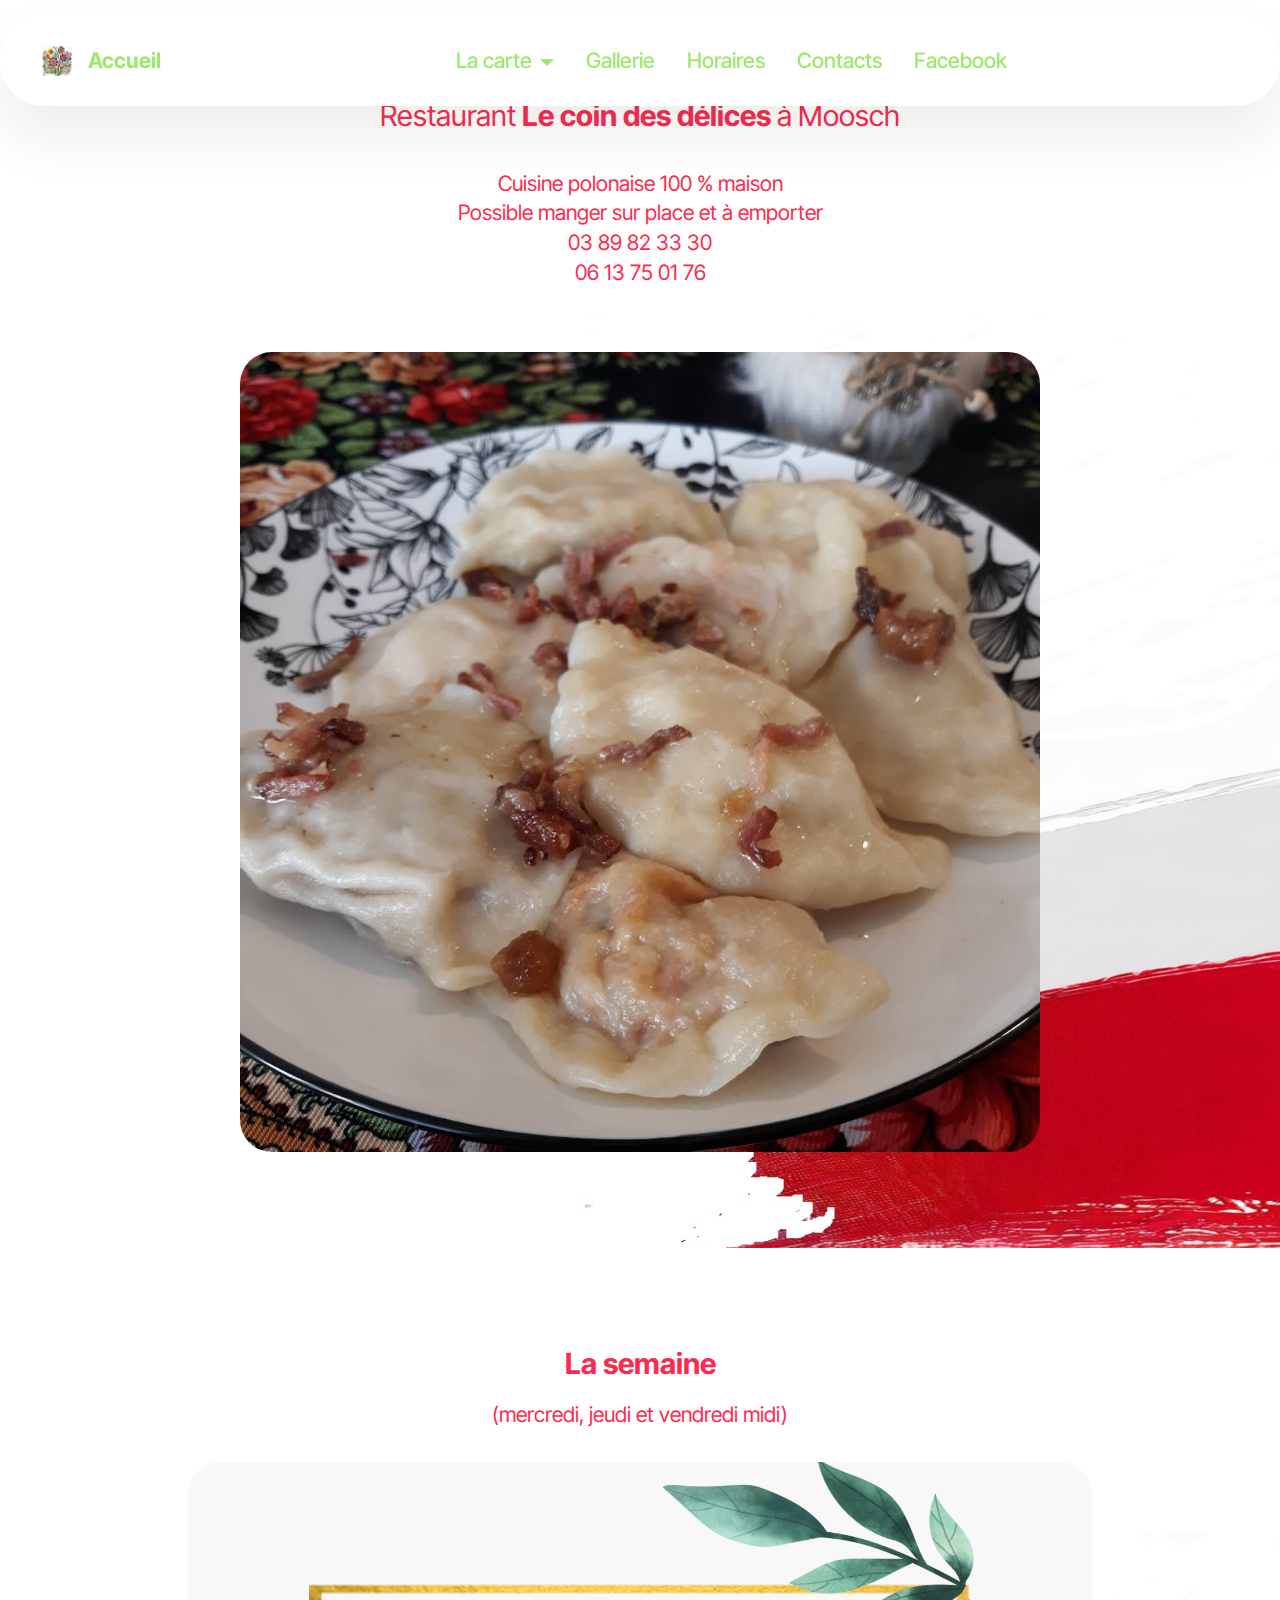
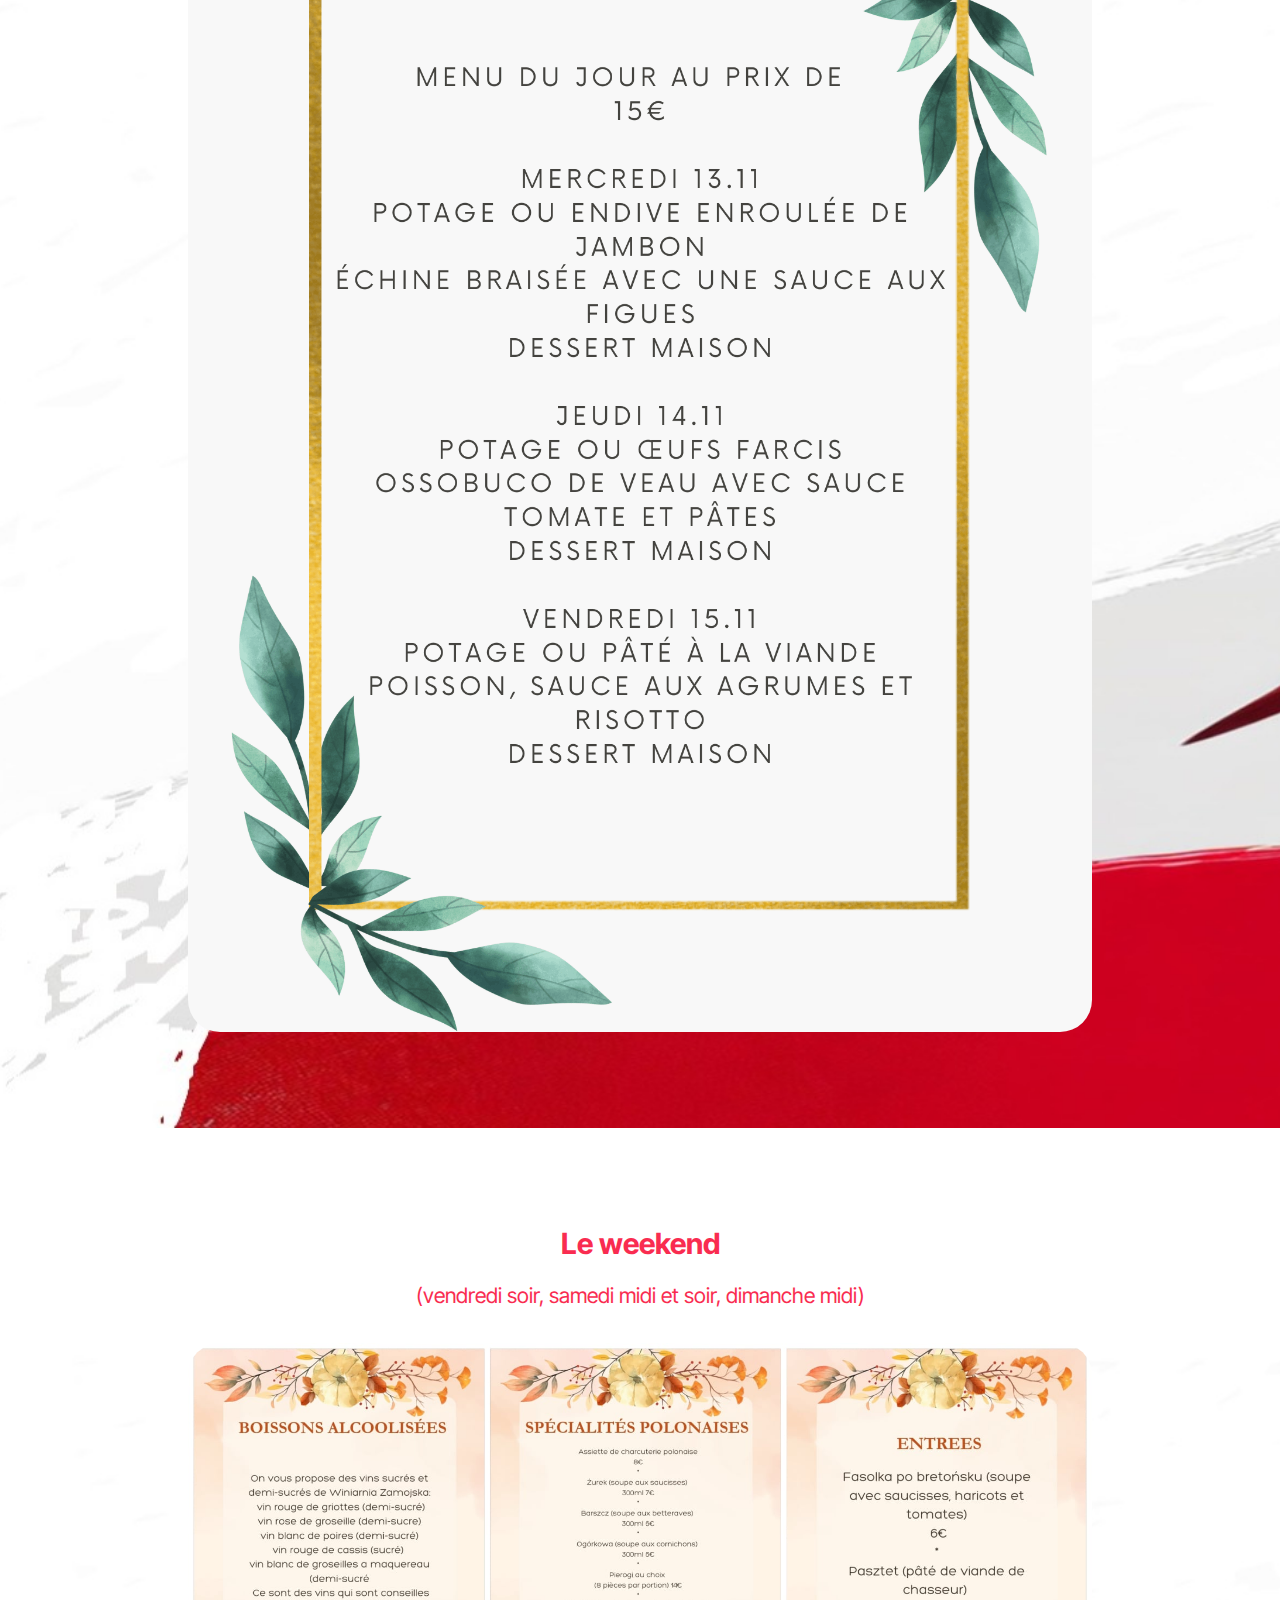
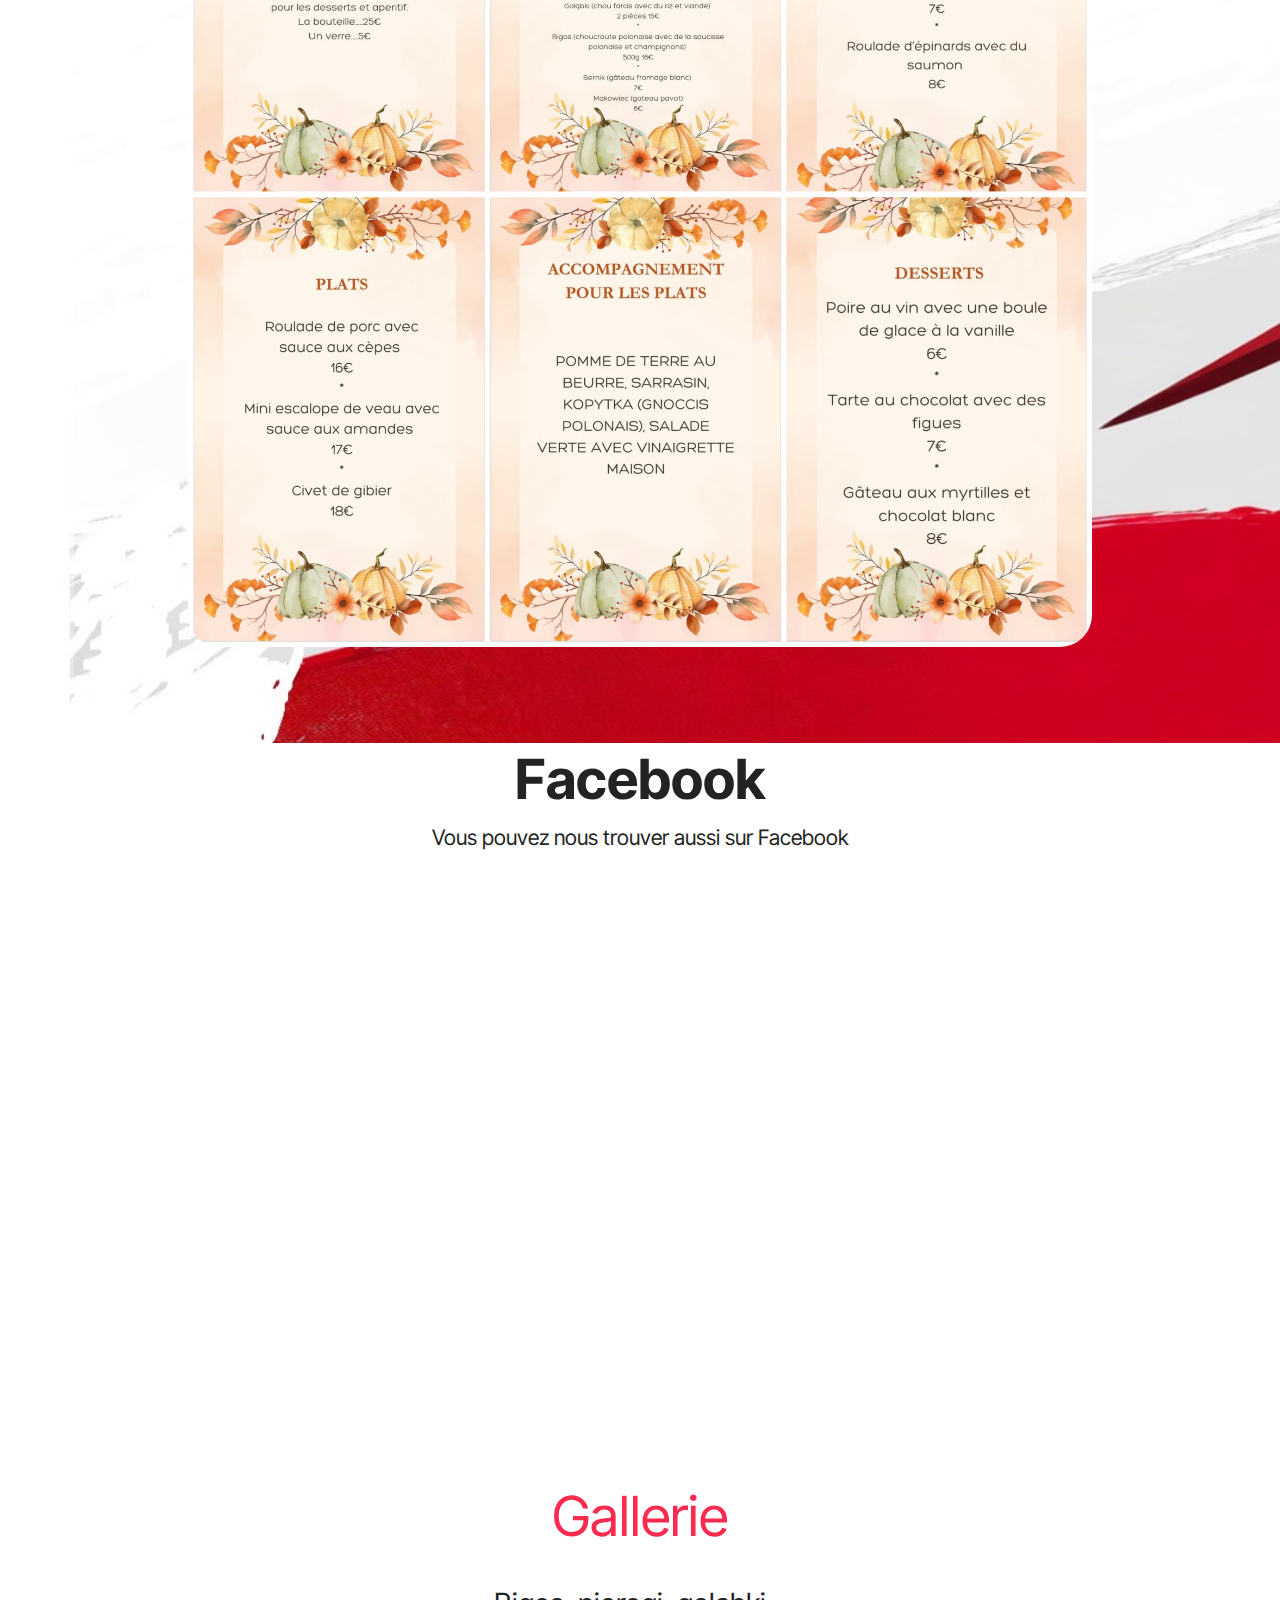
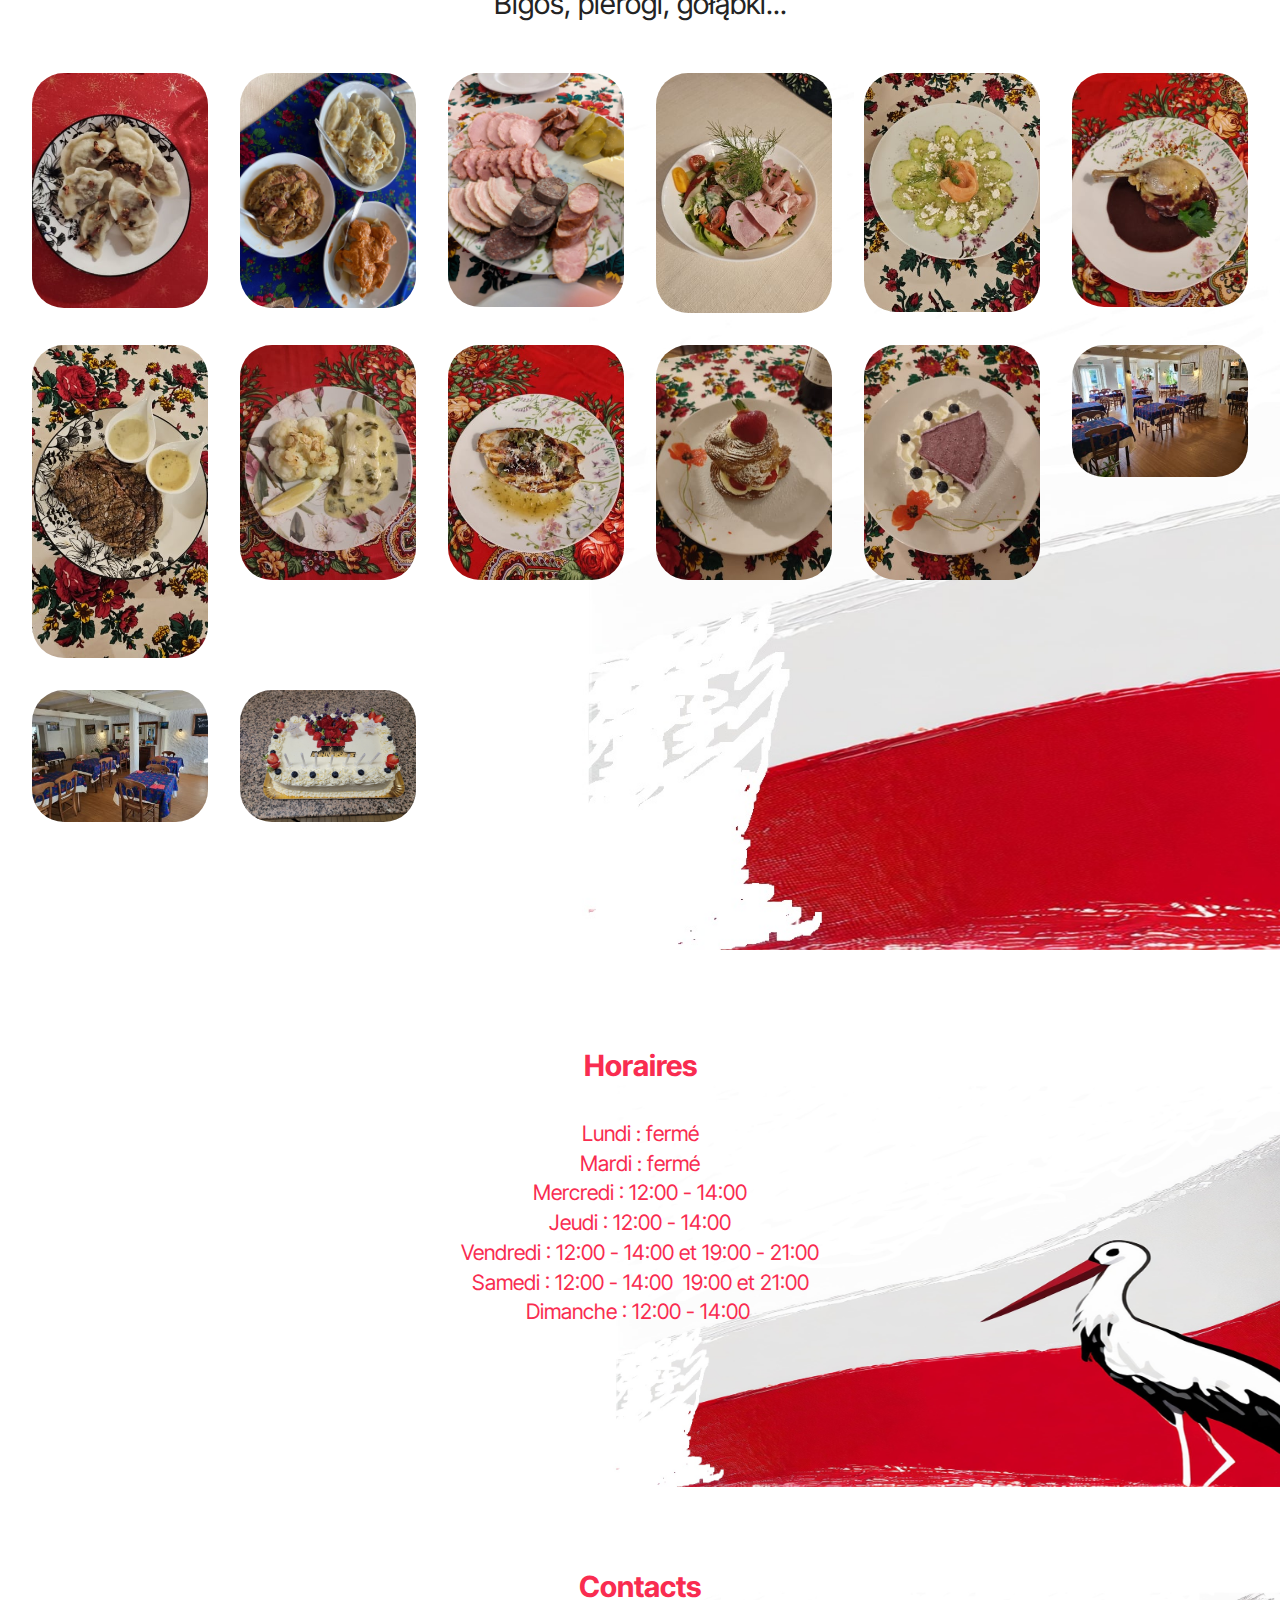
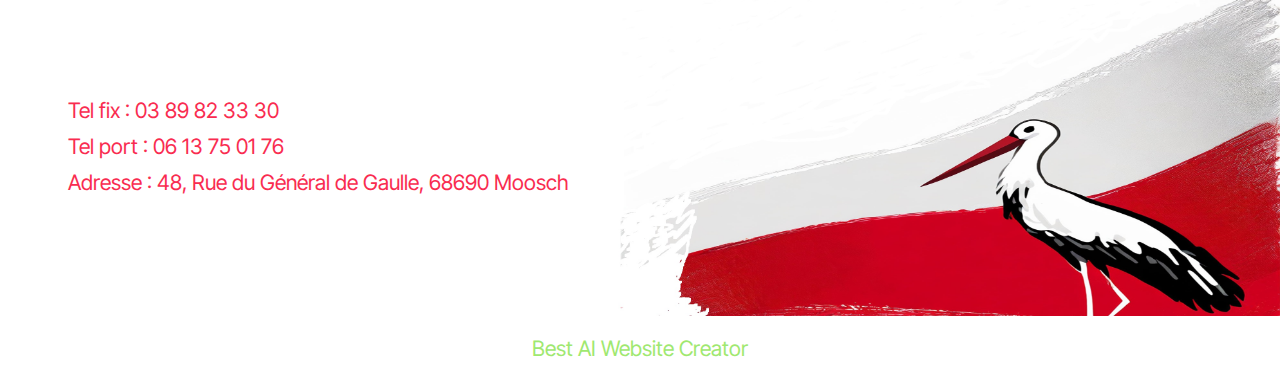
<file: index.html>
<!DOCTYPE html>
<html  >
<head>
  <!-- Site made with Mobirise Website Builder v5.9.17, https://mobirise.com -->
  <meta charset="UTF-8">
  <meta http-equiv="X-UA-Compatible" content="IE=edge">
  <meta name="generator" content="Mobirise v5.9.17, mobirise.com">
  <meta name="viewport" content="width=device-width, initial-scale=1, minimum-scale=1">
  <link rel="shortcut icon" href="assets/images/firefly-folkowe-kwiaty-polska-59299.jpg" type="image/x-icon">
  <meta name="description" content="">
  
  
  <title>Home</title>
  <link rel="stylesheet" href="assets/web/assets/mobirise-icons2/mobirise2.css">
  <link rel="stylesheet" href="assets/bootstrap/css/bootstrap.min.css">
  <link rel="stylesheet" href="assets/bootstrap/css/bootstrap-grid.min.css">
  <link rel="stylesheet" href="assets/bootstrap/css/bootstrap-reboot.min.css">
  <link rel="stylesheet" href="assets/dropdown/css/style.css">
  <link rel="stylesheet" href="assets/theme/css/style.css">
  <link rel="preload" href="https://fonts.googleapis.com/css?family=Inter+Tight:100,200,300,400,500,600,700,800,900,100i,200i,300i,400i,500i,600i,700i,800i,900i&display=swap" as="style" onload="this.onload=null;this.rel='stylesheet'">
  <noscript><link rel="stylesheet" href="https://fonts.googleapis.com/css?family=Inter+Tight:100,200,300,400,500,600,700,800,900,100i,200i,300i,400i,500i,600i,700i,800i,900i&display=swap"></noscript>
  <link rel="preload" as="style" href="assets/mobirise/css/mbr-additional.css?v=EmEM1O"><link rel="stylesheet" href="assets/mobirise/css/mbr-additional.css?v=EmEM1O" type="text/css">

  
  
  
</head>
<body>
  
  <section data-bs-version="5.1" class="menu menu1 cid-u8wt0mAq8K" once="menu" id="menu01-6">
	

	<nav class="navbar navbar-dropdown navbar-fixed-top navbar-expand-lg">
		<div class="container">
			<div class="navbar-brand">
				<span class="navbar-logo">
					<a href="index.html">
						<img src="assets/images/firefly-folkowe-kwiaty-polska-59299.jpg" alt="" style="height: 1.9rem;">
					</a>
				</span>
				<span class="navbar-caption-wrap"><a class="navbar-caption text-primary display-4" href="index.html">Accueil</a></span>
			</div>
			<button class="navbar-toggler" type="button" data-toggle="collapse" data-bs-toggle="collapse" data-target="#navbarSupportedContent" data-bs-target="#navbarSupportedContent" aria-controls="navbarNavAltMarkup" aria-expanded="false" aria-label="Toggle navigation">
				<div class="hamburger">
					<span></span>
					<span></span>
					<span></span>
					<span></span>
				</div>
			</button>
			<div class="collapse navbar-collapse" id="navbarSupportedContent">
				<ul class="navbar-nav nav-dropdown nav-right" data-app-modern-menu="true"><li class="nav-item dropdown">
						<a class="nav-link link dropdown-toggle text-primary display-4" href="https://mobiri.se" data-toggle="dropdown-submenu" data-bs-toggle="dropdown" data-bs-auto-close="outside" aria-expanded="false">La carte</a><div class="dropdown-menu" aria-labelledby="dropdown-597"><a class="dropdown-item text-primary display-4" href="index.html#image03-9">La semaine</a><a class="show dropdown-item text-primary display-4" href="index.html#image03-a">Le weekend</a></div>
					</li>
					<li class="nav-item"><a class="nav-link link text-primary display-4" href="index.html#gallery03-b">Gallerie</a></li><li class="nav-item">
						<a class="nav-link link text-primary display-4" href="index.html#header13-c" aria-expanded="false">Horaires</a>
					</li>
					<li class="nav-item">
						<a class="nav-link link text-primary display-4" href="index.html#contacts02-d">Contacts</a>
					</li><li class="nav-item"><a class="nav-link link text-primary display-4" href="index.html#facebook-page-e">Facebook</a></li></ul>
				
				
			</div>
		</div>
	</nav>
</section>

<section data-bs-version="5.1" class="header13 cid-u8wtG1YhAy" id="header13-8">
  

  
  

  <div class="align-center container">
    <div class="row justify-content-center">
      <div class="col-md-12 mb-5 content-head">
        <h1 class="mbr-section-title mbr-fonts-style display-5">Restaurant<strong> Le coin des délices </strong>à<strong> </strong>Moosch</h1>
        <p class="mbr-text mbr-fonts-style mt-4 display-7">Cuisine polonaise 100 % maison<br>Possible manger sur place et à emporter<br>03 89 82 33 30<br>06 13 75 01 76</p>
        
      </div>
    </div>

    <div class="row justify-content-center">
      <div class="col-12 col-md-8">
        <img src="assets/images/pierogi-1020x1020.jpg" alt="Mobirise Website Builder" title="">
      </div>
    </div>
  </div>
</section>

<section data-bs-version="5.1" class="image3 cid-u8wxrJpan1" id="image03-9">
  

  
  

  <div class="container">
    <div class="row justify-content-center">
      <div class="col-12 col-lg-9">
        <h4 class="mbr-description mbr-fonts-style mb-3 align-center display-5">
          <strong>La semaine</strong></h4>
        <p class="mbr-description mbr-fonts-style mb-4 align-center display-7">(mercredi, jeudi et vendredi midi)</p>
        <div class="image-wrapper">
          <img class="w-100" src="assets/images/zielone-i-zote-pole-obramowanie-geometryczne-kwieciste-lub-menu-1545x2000.png" alt="Mobirise Website Builder">
        </div>
      </div>
    </div>
  </div>
</section>

<section data-bs-version="5.1" class="image3 cid-u8wykED8QZ" id="image03-a">
  

  
  

  <div class="container">
    <div class="row justify-content-center">
      <div class="col-12 col-lg-9">
        <h4 class="mbr-description mbr-fonts-style mb-3 align-center display-5"><strong>Le weekend</strong></h4>
        <p class="mbr-description mbr-fonts-style mb-4 align-center display-7">(vendredi soir, samedi midi et soir, dimanche midi)</p>
        <div class="image-wrapper">
          <img class="w-100" src="assets/images/picsart-24-11-12-19-53-25-178-1663x1663.jpg" alt="Mobirise Website Builder">
        </div>
      </div>
    </div>
  </div>
</section>

<section class="facebook-page cid-uaeqdLs3RY" id="facebook-page-e">
    
    <div class="container">
        <div class="mbr-section-head">
            <h4 class="mbr-section-title mbr-fonts-style align-center mb-0 display-2"><strong>Facebook</strong></h4>
            
            <p class="mbr-text mbr-fonts-style align-center mb-0 mt-2 display-4">Vous pouvez nous trouver aussi sur Facebook</p>
        </div>
        <div class="row justify-content-center mt-4">
            <iframe width="340" height="500" style="border:none;overflow:hidden" scrolling="no" frameborder="0" allowtransparency="true" allow="encrypted-media" src="https://www.facebook.com/plugins/page.php?href=https://www.facebook.com/LeCoinDesDelicesMsch&amp;tabs=timeline,events,messages&amp;width=500&amp;height=470&amp;small_header=true&amp;adapt_container_width=true&amp;hide_cover=false&amp;hide_cta=true&amp;appId=2773163886047820"></iframe>
        </div>
    </div>
</section>

<section data-bs-version="5.1" class="gallery3 cid-u8wzvmhdwU" id="gallery03-b">
    
    
    <div class="container-fluid">
      <div class="row justify-content-center">
        <div class="col-12 content-head">
          <div class="mbr-section-head mb-5">
            <h4 class="mbr-section-title mbr-fonts-style align-center mb-0 display-2">Gallerie</h4>
            <h5 class="mbr-section-subtitle mbr-fonts-style align-center mb-0 mt-4 display-5">
              Bigos, pierogi, gołąbki...</h5>
          </div>
        </div>
      </div>
      <div class="row">
        <div class="item features-image col-12 col-md-6 col-lg-2 active">
          <div class="item-wrapper">
            <div class="item-img">
              <img src="assets/images/2022-12-10-319x426.jpg" alt="Mobirise Website Builder" title="" data-slide-to="0" data-bs-slide-to="0">
            </div>
            
          </div>
        </div>
        <div class="item features-image col-12 col-md-6 col-lg-2">
          <div class="item-wrapper">
            <div class="item-img">
              <img src="assets/images/2023-04-30-765x1020.jpg" alt="Mobirise Website Builder" title="" data-slide-to="1" data-bs-slide-to="1">
            </div>
            
          </div>
        </div><div class="item features-image col-12 col-md-6 col-lg-2">
          <div class="item-wrapper">
            <div class="item-img">
              <img src="assets/images/pxl-20231116-111832404-768x1020.jpg" alt="Mobirise Website Builder" title="" data-slide-to="2" data-bs-slide-to="2">
            </div>
            
          </div>
        </div><div class="item features-image col-12 col-md-6 col-lg-2">
          <div class="item-wrapper">
            <div class="item-img">
              <img src="assets/images/20240602-122921-319x436.jpg" alt="Mobirise Website Builder" title="" data-slide-to="3" data-bs-slide-to="3">
            </div>
            
          </div>
        </div><div class="item features-image col-12 col-md-6 col-lg-2">
          <div class="item-wrapper">
            <div class="item-img">
              <img src="assets/images/20240601-201137-319x433.jpg" alt="Mobirise Website Builder" title="" data-slide-to="4" data-bs-slide-to="4">
            </div>
            
          </div>
        </div><div class="item features-image col-12 col-md-6 col-lg-2">
          <div class="item-wrapper">
            <div class="item-img">
              <img src="assets/images/img-20240707-140038-319x425.jpg" alt="Mobirise Website Builder" title="" data-slide-to="5" data-bs-slide-to="5">
            </div>
            
          </div>
        </div><div class="item features-image col-12 col-md-6 col-lg-2">
          <div class="item-wrapper">
            <div class="item-img">
              <img src="assets/images/20240531-205449-319x567.jpg" alt="Mobirise Website Builder" title="" data-slide-to="6" data-bs-slide-to="6">
            </div>
            
          </div>
        </div><div class="item features-image col-12 col-md-6 col-lg-2">
          <div class="item-wrapper">
            <div class="item-img">
              <img src="assets/images/img-20240706-190459-319x425.jpg" alt="Mobirise Website Builder" title="" data-slide-to="7" data-bs-slide-to="7">
            </div>
            
          </div>
        </div><div class="item features-image col-12 col-md-6 col-lg-2">
          <div class="item-wrapper">
            <div class="item-img">
              <img src="assets/images/img-20240707-135808-319x425.jpg" alt="Mobirise Website Builder" title="" data-slide-to="8" data-bs-slide-to="8">
            </div>
            
          </div>
        </div><div class="item features-image col-12 col-md-6 col-lg-2">
          <div class="item-wrapper">
            <div class="item-img">
              <img src="assets/images/img-20240706-195148-319x425.jpg" alt="Mobirise Website Builder" title="" data-slide-to="9" data-bs-slide-to="9">
            </div>
            
          </div>
        </div><div class="item features-image col-12 col-md-6 col-lg-2">
          <div class="item-wrapper">
            <div class="item-img">
              <img src="assets/images/img-20240706-195151-319x425.jpg" alt="Mobirise Website Builder" title="" data-slide-to="10" data-bs-slide-to="10">
            </div>
            
          </div>
        </div><div class="item features-image col-12 col-md-6 col-lg-2">
          <div class="item-wrapper">
            <div class="item-img">
              <img src="assets/images/20240511-190030-319x239.jpg" alt="Mobirise Website Builder" title="" data-slide-to="11" data-bs-slide-to="11">
            </div>
            
          </div>
        </div><div class="item features-image col-12 col-md-6 col-lg-2">
          <div class="item-wrapper">
            <div class="item-img">
              <img src="assets/images/20240511-190127-319x239.jpg" alt="Mobirise Website Builder" title="" data-slide-to="12" data-bs-slide-to="12">
            </div>
            
          </div>
        </div><div class="item features-image col-12 col-md-6 col-lg-2">
          <div class="item-wrapper">
            <div class="item-img">
              <img src="assets/images/20240706-215858-4000x3000.jpg" alt="Mobirise Website Builder" title="" data-slide-to="13" data-bs-slide-to="13">
            </div>
            
          </div>
        </div>
        
        
      </div>
    </div>
  </section>

<section data-bs-version="5.1" class="header13 cid-u8wAtaMiEg" id="header13-c">
  

  
  

  <div class="align-center container">
    <div class="row justify-content-center">
      <div class="col-md-12 mb-5 content-head">
        <h1 class="mbr-section-title mbr-fonts-style display-5"><strong>Horaires</strong></h1>
        <p class="mbr-text mbr-fonts-style mt-4 display-7">Lundi : fermé<br>Mardi : fermé<br>Mercredi : 12:00 - 14:00<br>Jeudi : 12:00 - 14:00<br>Vendredi : 12:00 - 14:00 et 19:00 - 21:00<br>Samedi : 12:00 - 14:00&nbsp; 19:00 et 21:00<br>Dimanche : 12:00 - 14:00&nbsp;</p>
        
      </div>
    </div>

    <div class="row justify-content-center">
      
    </div>
  </div>
</section>

<section data-bs-version="5.1" class="contacts02 map1 cid-u8wCRj0J3S" id="contacts02-d">

    

    
    <div class="container">
        <div class="row justify-content-center">
            <div class="col-12 content-head">
                <div class="mbr-section-head mb-5">
                    <h3 class="mbr-section-title mbr-fonts-style align-center mb-0 display-5">
                        <strong>Contacts</strong>
                    </h3>
                    
                </div>
            </div>
        </div>
        <div class="row justify-content-center">
            <div class="card col-12 col-md-12 col-lg-6">
                <div class="card-wrapper">
                    <div class="text-wrapper">
                        
                        <ul class="list mbr-fonts-style display-7">
                            <li class="mbr-text item-wrap">Tel fix : 03 89 82 33 30</li><li class="mbr-text item-wrap">Tel port : 06 13 75 01 76</li>
                            <li class="mbr-text item-wrap">Adresse : 48, Rue du Général de Gaulle, 68690 Moosch&nbsp;</li>
                        </ul>
                    </div>
                </div>
            </div>
            <div class="map-wrapper col-md-12 col-lg-6">
                <div class="google-map"><iframe frameborder="0" style="border:0" src="https://www.google.com/maps/embed/v1/place?key=AIzaSyDbnCmnHmtigIYiD8jIfeHQv7gW2ANhHD4&amp;q=48 Rue du Général de Gaulle, 68690 Moosch" allowfullscreen=""></iframe></div>
            </div>
        </div>
    </div>
</section><section class="display-7" style="padding: 0;align-items: center;justify-content: center;flex-wrap: wrap;    align-content: center;display: flex;position: relative;height: 4rem;"><a href="https://mobiri.se/3160225" style="flex: 1 1;height: 4rem;position: absolute;width: 100%;z-index: 1;"><img alt="" style="height: 4rem;" src="[data-uri]"></a><p style="margin: 0;text-align: center;" class="display-7">&#8204;</p><a style="z-index:1" href="https://mobirise.com/builder/ai-website-creator.html">Best AI Website Creator</a></section><script src="assets/bootstrap/js/bootstrap.bundle.min.js"></script>  <script src="assets/smoothscroll/smooth-scroll.js"></script>  <script src="assets/ytplayer/index.js"></script>  <script src="assets/dropdown/js/navbar-dropdown.js"></script>  <script src="https://connect.facebook.net/en_US/sdk.js#xfbml=1&autoLogAppEvents=1&version=v8.0&appId=3122493341137768"></script>  <script src="assets/theme/js/script.js"></script>  
  
  
</body>
</html>
</file>
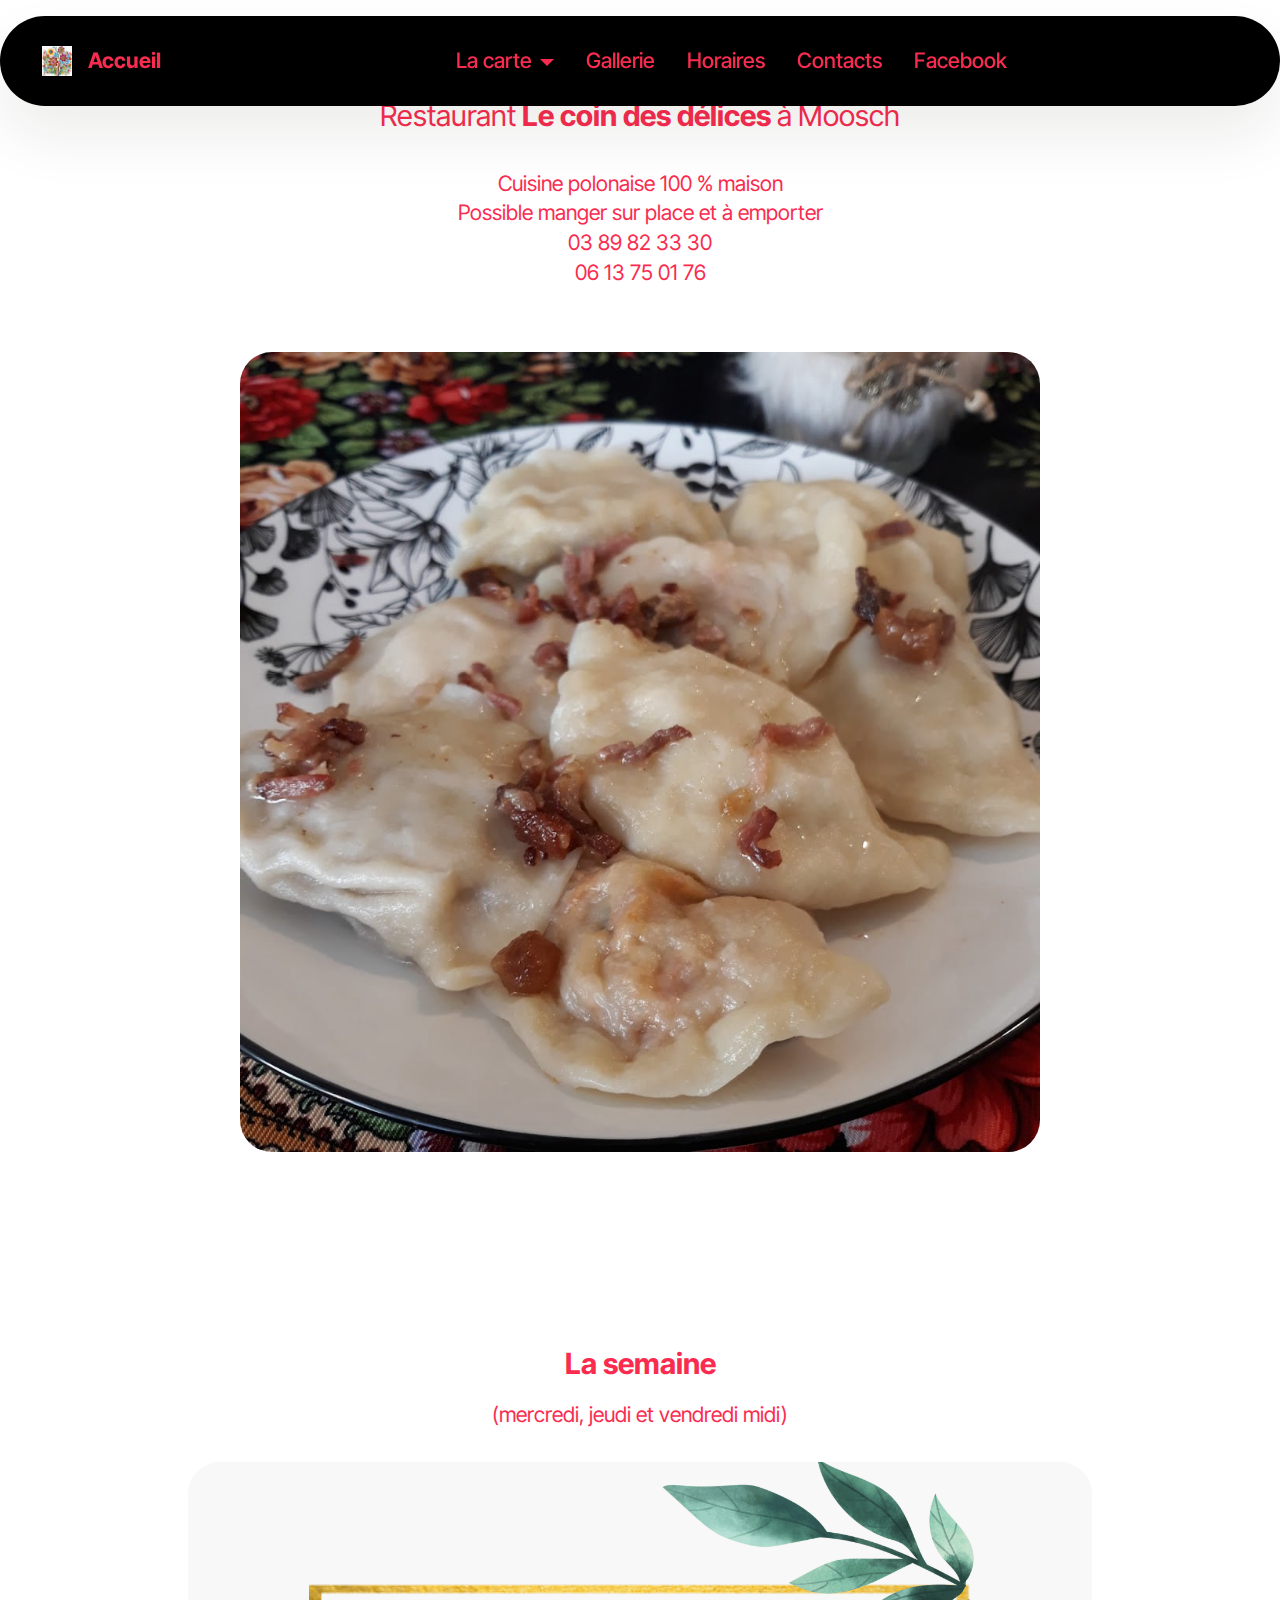
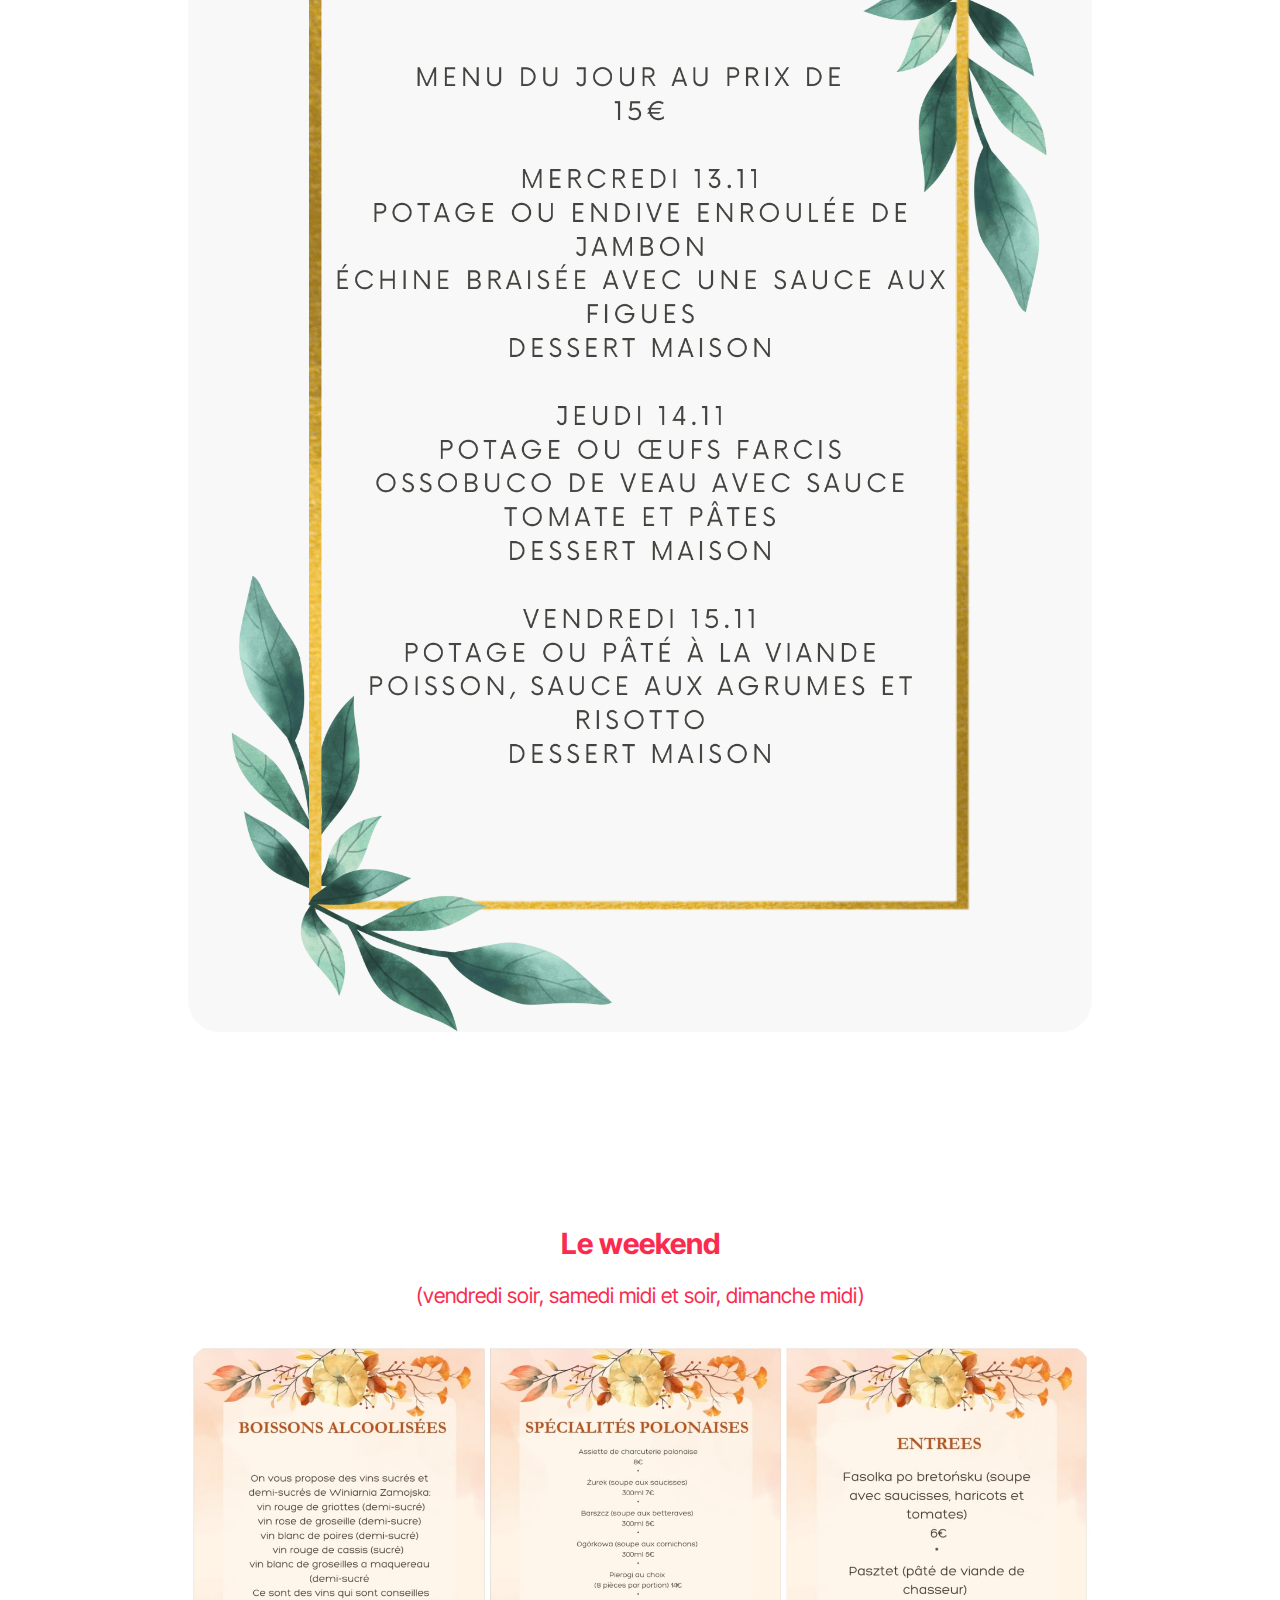
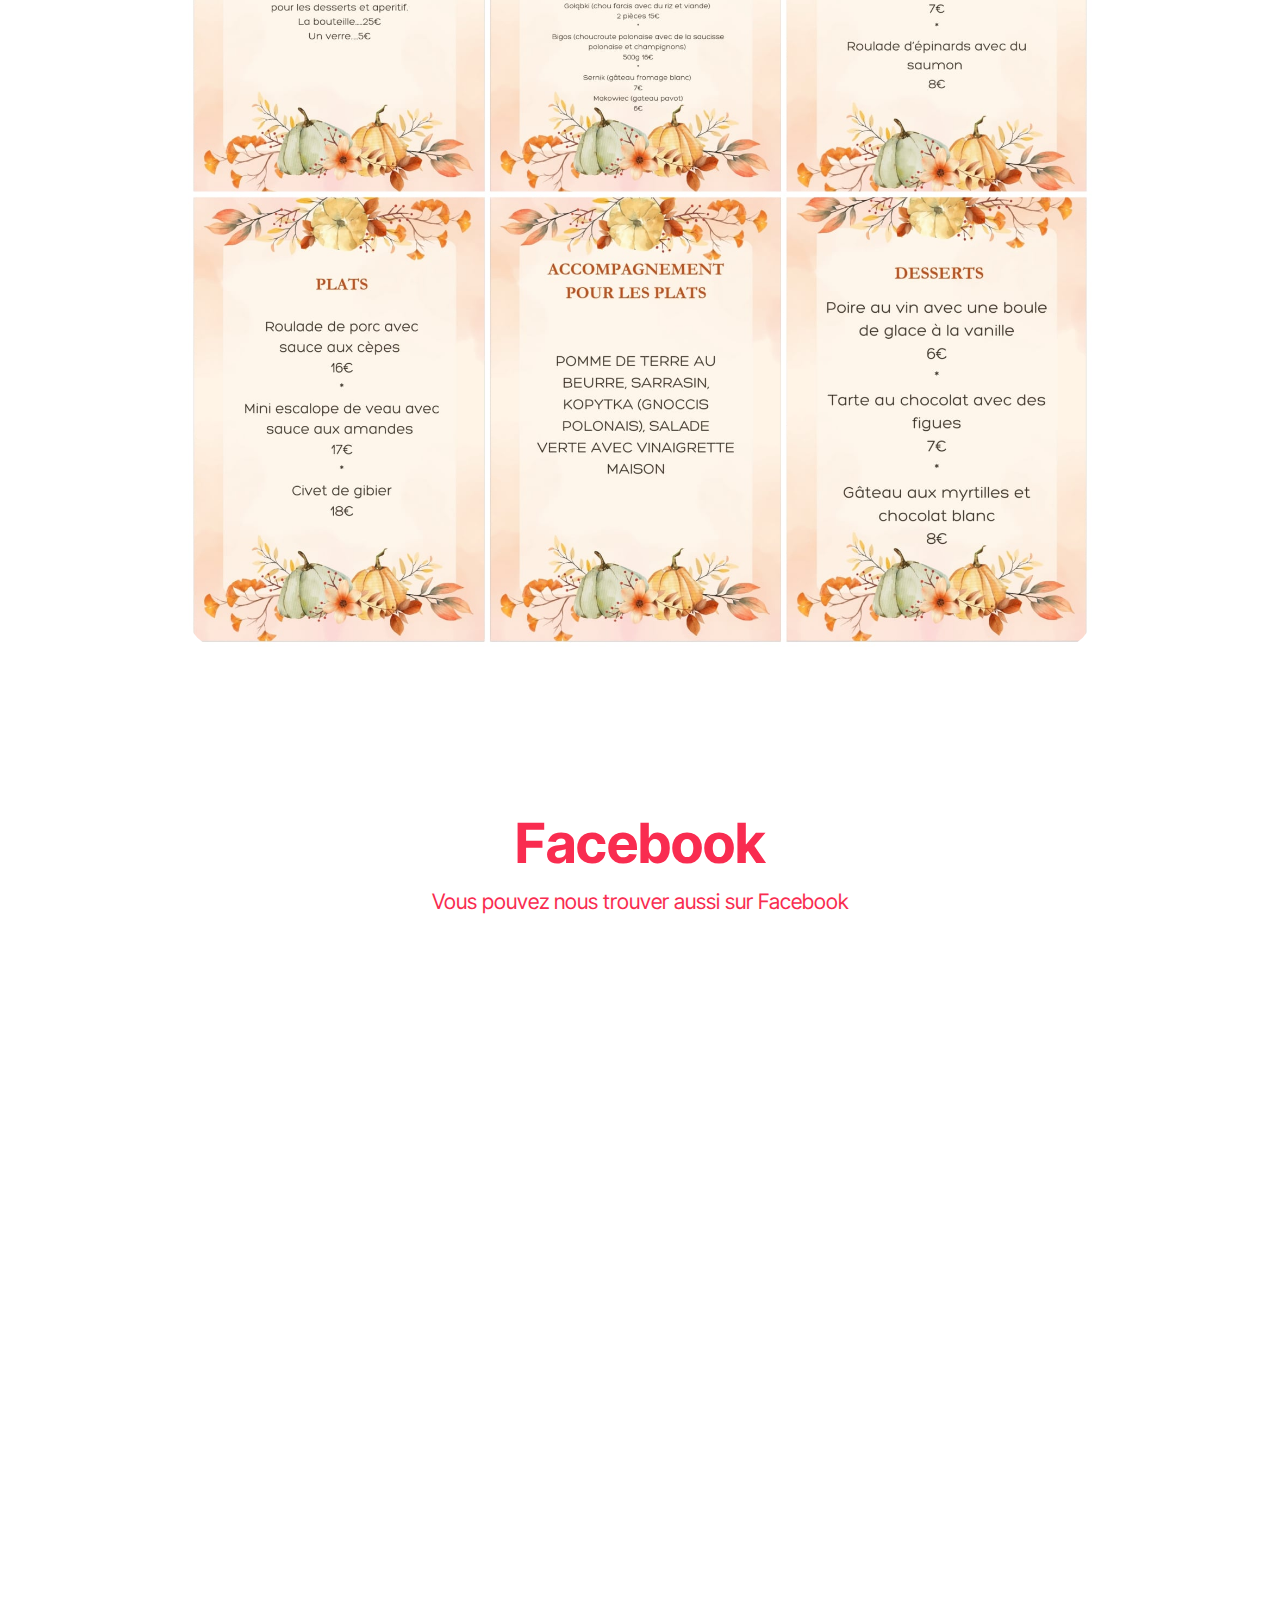
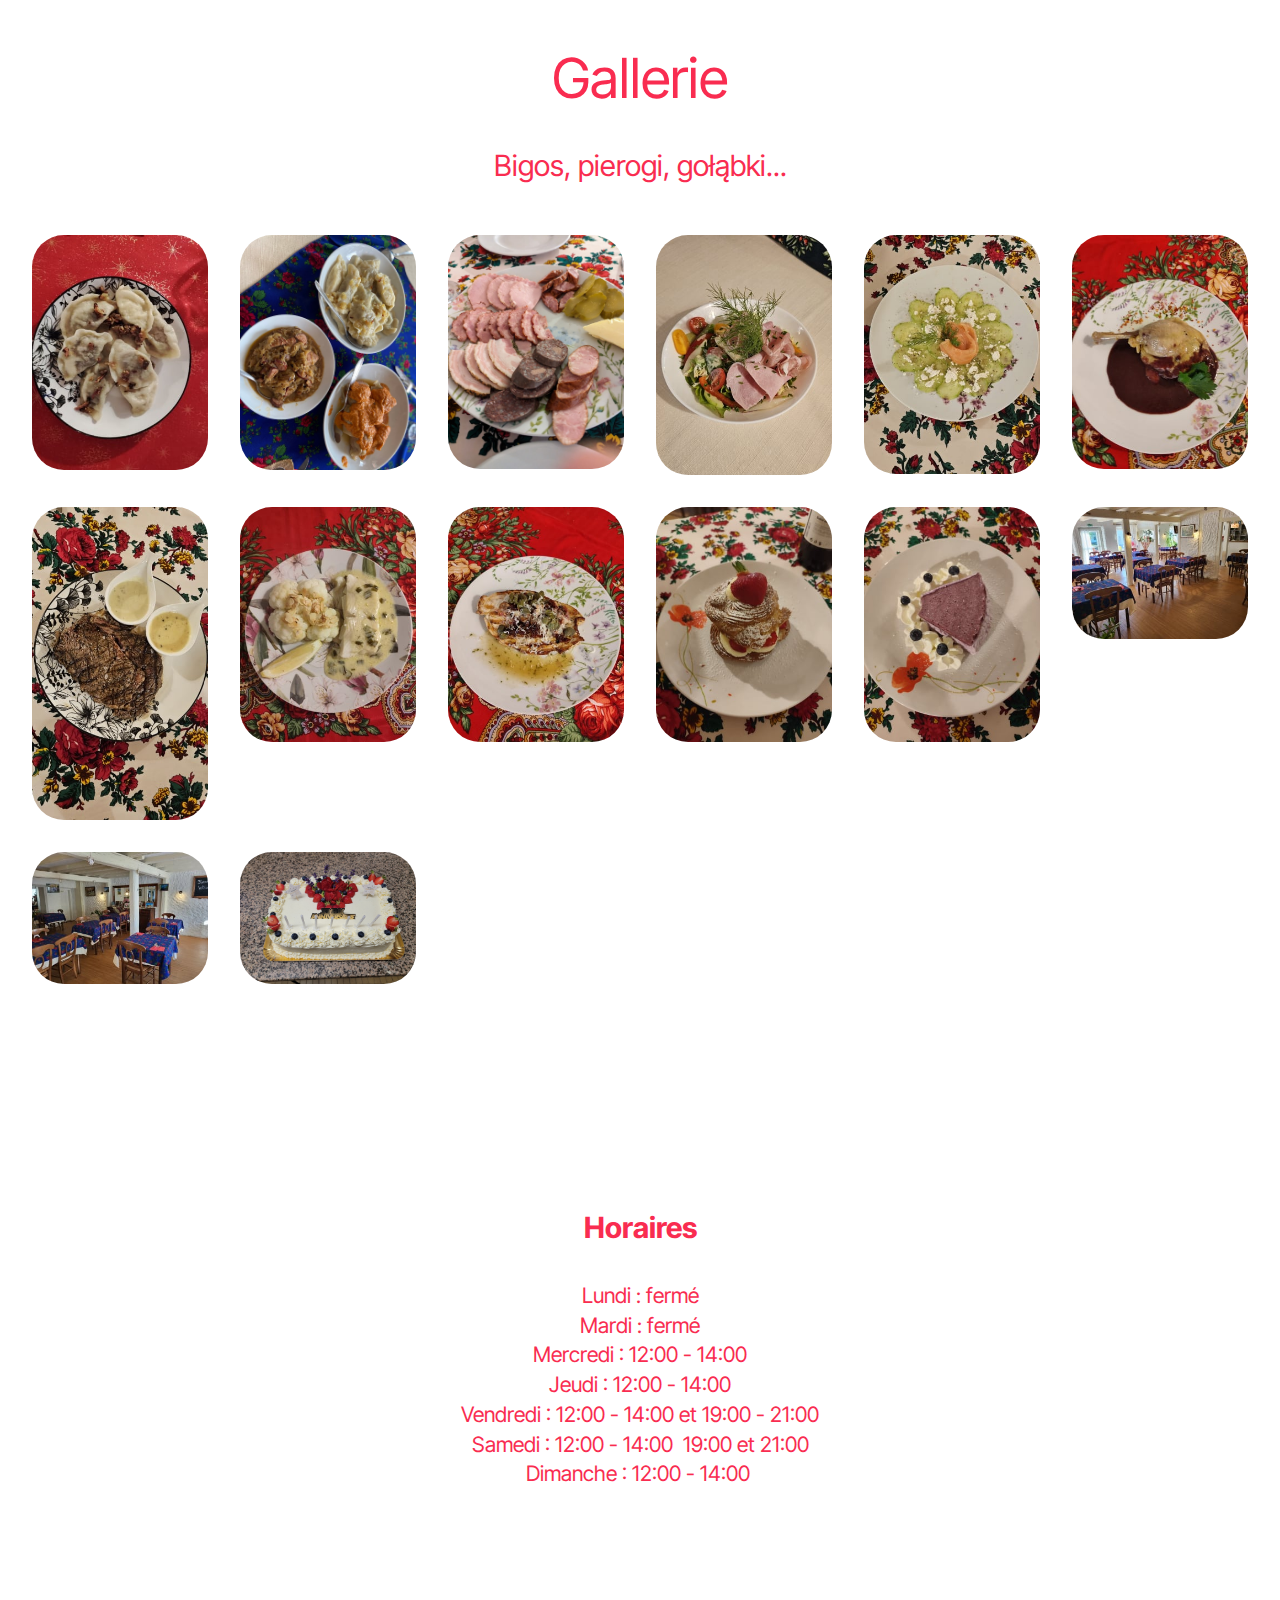
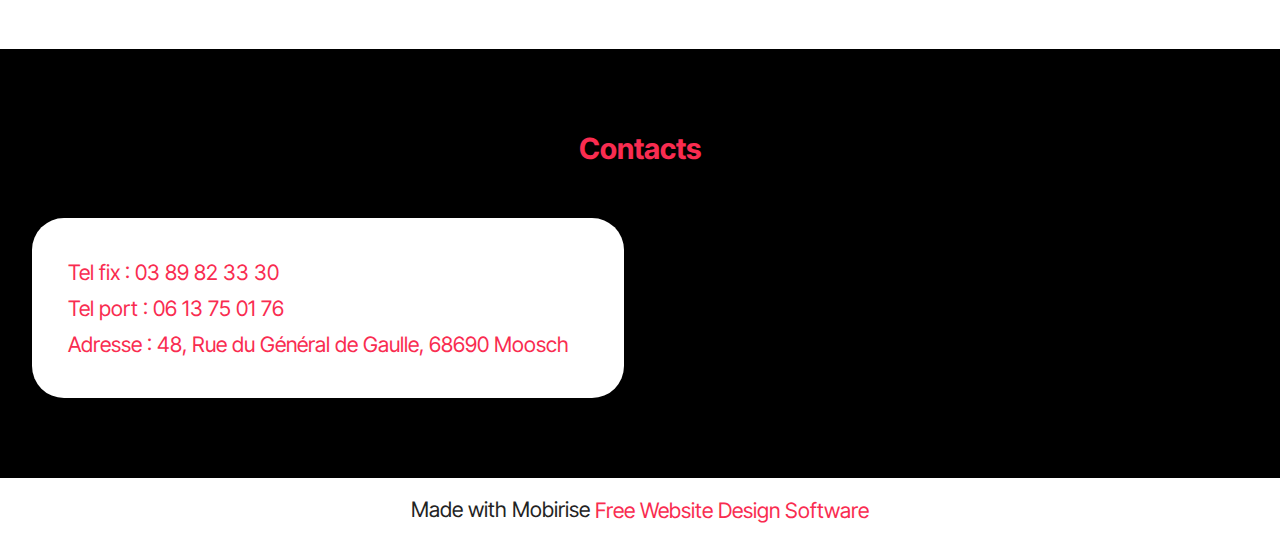
<file: assets/index.html>
<!DOCTYPE html>
<html  >
<head>
  <!-- Site made with Mobirise Website Builder v5.9.17, https://mobirise.com -->
  <meta charset="UTF-8">
  <meta http-equiv="X-UA-Compatible" content="IE=edge">
  <meta name="generator" content="Mobirise v5.9.17, mobirise.com">
  <meta name="viewport" content="width=device-width, initial-scale=1, minimum-scale=1">
  <link rel="shortcut icon" href="assets/images/firefly-folkowe-kwiaty-polska-59299.jpg" type="image/x-icon">
  <meta name="description" content="">
  
  
  <title>Home</title>
  <link rel="stylesheet" href="assets/web/assets/mobirise-icons2/mobirise2.css">
  <link rel="stylesheet" href="assets/bootstrap/css/bootstrap.min.css">
  <link rel="stylesheet" href="assets/bootstrap/css/bootstrap-grid.min.css">
  <link rel="stylesheet" href="assets/bootstrap/css/bootstrap-reboot.min.css">
  <link rel="stylesheet" href="assets/dropdown/css/style.css">
  <link rel="stylesheet" href="assets/theme/css/style.css">
  <link rel="preload" href="https://fonts.googleapis.com/css?family=Inter+Tight:100,200,300,400,500,600,700,800,900,100i,200i,300i,400i,500i,600i,700i,800i,900i&display=swap" as="style" onload="this.onload=null;this.rel='stylesheet'">
  <noscript><link rel="stylesheet" href="https://fonts.googleapis.com/css?family=Inter+Tight:100,200,300,400,500,600,700,800,900,100i,200i,300i,400i,500i,600i,700i,800i,900i&display=swap"></noscript>
  <link rel="preload" as="style" href="assets/mobirise/css/mbr-additional.css?v=eM04ut"><link rel="stylesheet" href="assets/mobirise/css/mbr-additional.css?v=eM04ut" type="text/css">

  
  
  
</head>
<body>
  
  <section data-bs-version="5.1" class="menu menu1 cid-u8wt0mAq8K" once="menu" id="menu01-6">
	

	<nav class="navbar navbar-dropdown navbar-fixed-top navbar-expand-lg">
		<div class="container">
			<div class="navbar-brand">
				<span class="navbar-logo">
					<a href="index.html">
						<img src="assets/images/firefly-folkowe-kwiaty-polska-59299.jpg" alt="" style="height: 1.9rem;">
					</a>
				</span>
				<span class="navbar-caption-wrap"><a class="navbar-caption text-primary display-4" href="index.html">Accueil</a></span>
			</div>
			<button class="navbar-toggler" type="button" data-toggle="collapse" data-bs-toggle="collapse" data-target="#navbarSupportedContent" data-bs-target="#navbarSupportedContent" aria-controls="navbarNavAltMarkup" aria-expanded="false" aria-label="Toggle navigation">
				<div class="hamburger">
					<span></span>
					<span></span>
					<span></span>
					<span></span>
				</div>
			</button>
			<div class="collapse navbar-collapse" id="navbarSupportedContent">
				<ul class="navbar-nav nav-dropdown nav-right" data-app-modern-menu="true"><li class="nav-item dropdown">
						<a class="nav-link link dropdown-toggle text-primary display-4" href="https://mobiri.se" data-toggle="dropdown-submenu" data-bs-toggle="dropdown" data-bs-auto-close="outside" aria-expanded="false">La carte</a><div class="dropdown-menu" aria-labelledby="dropdown-597"><a class="dropdown-item text-primary display-4" href="index.html#image03-9">La semaine</a><a class="show dropdown-item text-primary display-4" href="index.html#image03-a">Le weekend</a></div>
					</li>
					<li class="nav-item"><a class="nav-link link text-primary display-4" href="index.html#gallery03-b">Gallerie</a></li><li class="nav-item">
						<a class="nav-link link text-primary display-4" href="index.html#header13-c" aria-expanded="false">Horaires</a>
					</li>
					<li class="nav-item">
						<a class="nav-link link text-primary display-4" href="index.html#contacts02-d">Contacts</a>
					</li><li class="nav-item"><a class="nav-link link text-primary display-4" href="index.html#facebook-page-e">Facebook</a></li></ul>
				
				
			</div>
		</div>
	</nav>
</section>

<section data-bs-version="5.1" class="header13 cid-u8wtG1YhAy" id="header13-8">
  

  
  

  <div class="align-center container">
    <div class="row justify-content-center">
      <div class="col-md-12 mb-5 content-head">
        <h1 class="mbr-section-title mbr-fonts-style display-5">Restaurant<strong> Le coin des délices </strong>à<strong> </strong>Moosch</h1>
        <p class="mbr-text mbr-fonts-style mt-4 display-7">Cuisine polonaise 100 % maison<br>Possible manger sur place et à emporter<br>03 89 82 33 30<br>06 13 75 01 76</p>
        
      </div>
    </div>

    <div class="row justify-content-center">
      <div class="col-12 col-md-8">
        <img src="assets/images/pierogi-1020x1020.jpg" alt="Mobirise Website Builder" title="">
      </div>
    </div>
  </div>
</section>

<section data-bs-version="5.1" class="image3 cid-u8wxrJpan1" id="image03-9">
  

  
  

  <div class="container">
    <div class="row justify-content-center">
      <div class="col-12 col-lg-9">
        <h4 class="mbr-description mbr-fonts-style mb-3 align-center display-5">
          <strong>La semaine</strong></h4>
        <p class="mbr-description mbr-fonts-style mb-4 align-center display-7">(mercredi, jeudi et vendredi midi)</p>
        <div class="image-wrapper">
          <img class="w-100" src="assets/images/zielone-i-zote-pole-obramowanie-geometryczne-kwieciste-lub-menu-1545x2000.png" alt="Mobirise Website Builder">
        </div>
      </div>
    </div>
  </div>
</section>

<section data-bs-version="5.1" class="image3 cid-u8wykED8QZ" id="image03-a">
  

  
  

  <div class="container">
    <div class="row justify-content-center">
      <div class="col-12 col-lg-9">
        <h4 class="mbr-description mbr-fonts-style mb-3 align-center display-5"><strong>Le weekend</strong></h4>
        <p class="mbr-description mbr-fonts-style mb-4 align-center display-7">(vendredi soir, samedi midi et soir, dimanche midi)</p>
        <div class="image-wrapper">
          <img class="w-100" src="assets/images/picsart-24-11-12-19-53-25-178-1663x1663.jpg" alt="Mobirise Website Builder">
        </div>
      </div>
    </div>
  </div>
</section>

<section class="facebook-page cid-uaeqdLs3RY" id="facebook-page-e">
    
    <div class="container">
        <div class="mbr-section-head">
            <h4 class="mbr-section-title mbr-fonts-style align-center mb-0 display-2"><strong>Facebook</strong></h4>
            
            <p class="mbr-text mbr-fonts-style align-center mb-0 mt-2 display-4">Vous pouvez nous trouver aussi sur Facebook</p>
        </div>
        <div class="row justify-content-center mt-4">
            <iframe width="340" height="500" style="border:none;overflow:hidden" scrolling="no" frameborder="0" allowtransparency="true" allow="encrypted-media" src="https://www.facebook.com/plugins/page.php?href=https://www.facebook.com/LeCoinDesDelicesMsch&amp;tabs=timeline,events,messages&amp;width=500&amp;height=470&amp;small_header=true&amp;adapt_container_width=true&amp;hide_cover=false&amp;hide_cta=true&amp;appId=2773163886047820"></iframe>
        </div>
    </div>
</section>

<section data-bs-version="5.1" class="gallery3 cid-u8wzvmhdwU" id="gallery03-b">
    
    
    <div class="container-fluid">
      <div class="row justify-content-center">
        <div class="col-12 content-head">
          <div class="mbr-section-head mb-5">
            <h4 class="mbr-section-title mbr-fonts-style align-center mb-0 display-2">Gallerie</h4>
            <h5 class="mbr-section-subtitle mbr-fonts-style align-center mb-0 mt-4 display-5">
              Bigos, pierogi, gołąbki...</h5>
          </div>
        </div>
      </div>
      <div class="row">
        <div class="item features-image col-12 col-md-6 col-lg-2 active">
          <div class="item-wrapper">
            <div class="item-img">
              <img src="assets/images/2022-12-10-319x426.jpg" alt="Mobirise Website Builder" title="" data-slide-to="0" data-bs-slide-to="0">
            </div>
            
          </div>
        </div>
        <div class="item features-image col-12 col-md-6 col-lg-2">
          <div class="item-wrapper">
            <div class="item-img">
              <img src="assets/images/2023-04-30-765x1020.jpg" alt="Mobirise Website Builder" title="" data-slide-to="1" data-bs-slide-to="1">
            </div>
            
          </div>
        </div><div class="item features-image col-12 col-md-6 col-lg-2">
          <div class="item-wrapper">
            <div class="item-img">
              <img src="assets/images/pxl-20231116-111832404-768x1020.jpg" alt="Mobirise Website Builder" title="" data-slide-to="2" data-bs-slide-to="2">
            </div>
            
          </div>
        </div><div class="item features-image col-12 col-md-6 col-lg-2">
          <div class="item-wrapper">
            <div class="item-img">
              <img src="assets/images/20240602-122921-319x436.jpg" alt="Mobirise Website Builder" title="" data-slide-to="3" data-bs-slide-to="3">
            </div>
            
          </div>
        </div><div class="item features-image col-12 col-md-6 col-lg-2">
          <div class="item-wrapper">
            <div class="item-img">
              <img src="assets/images/20240601-201137-319x433.jpg" alt="Mobirise Website Builder" title="" data-slide-to="4" data-bs-slide-to="4">
            </div>
            
          </div>
        </div><div class="item features-image col-12 col-md-6 col-lg-2">
          <div class="item-wrapper">
            <div class="item-img">
              <img src="assets/images/img-20240707-140038-319x425.jpg" alt="Mobirise Website Builder" title="" data-slide-to="5" data-bs-slide-to="5">
            </div>
            
          </div>
        </div><div class="item features-image col-12 col-md-6 col-lg-2">
          <div class="item-wrapper">
            <div class="item-img">
              <img src="assets/images/20240531-205449-319x567.jpg" alt="Mobirise Website Builder" title="" data-slide-to="6" data-bs-slide-to="6">
            </div>
            
          </div>
        </div><div class="item features-image col-12 col-md-6 col-lg-2">
          <div class="item-wrapper">
            <div class="item-img">
              <img src="assets/images/img-20240706-190459-319x425.jpg" alt="Mobirise Website Builder" title="" data-slide-to="7" data-bs-slide-to="7">
            </div>
            
          </div>
        </div><div class="item features-image col-12 col-md-6 col-lg-2">
          <div class="item-wrapper">
            <div class="item-img">
              <img src="assets/images/img-20240707-135808-319x425.jpg" alt="Mobirise Website Builder" title="" data-slide-to="8" data-bs-slide-to="8">
            </div>
            
          </div>
        </div><div class="item features-image col-12 col-md-6 col-lg-2">
          <div class="item-wrapper">
            <div class="item-img">
              <img src="assets/images/img-20240706-195148-319x425.jpg" alt="Mobirise Website Builder" title="" data-slide-to="9" data-bs-slide-to="9">
            </div>
            
          </div>
        </div><div class="item features-image col-12 col-md-6 col-lg-2">
          <div class="item-wrapper">
            <div class="item-img">
              <img src="assets/images/img-20240706-195151-319x425.jpg" alt="Mobirise Website Builder" title="" data-slide-to="10" data-bs-slide-to="10">
            </div>
            
          </div>
        </div><div class="item features-image col-12 col-md-6 col-lg-2">
          <div class="item-wrapper">
            <div class="item-img">
              <img src="assets/images/20240511-190030-319x239.jpg" alt="Mobirise Website Builder" title="" data-slide-to="11" data-bs-slide-to="11">
            </div>
            
          </div>
        </div><div class="item features-image col-12 col-md-6 col-lg-2">
          <div class="item-wrapper">
            <div class="item-img">
              <img src="assets/images/20240511-190127-319x239.jpg" alt="Mobirise Website Builder" title="" data-slide-to="12" data-bs-slide-to="12">
            </div>
            
          </div>
        </div><div class="item features-image col-12 col-md-6 col-lg-2">
          <div class="item-wrapper">
            <div class="item-img">
              <img src="assets/images/20240706-215858-4000x3000.jpg" alt="Mobirise Website Builder" title="" data-slide-to="13" data-bs-slide-to="13">
            </div>
            
          </div>
        </div>
        
        
      </div>
    </div>
  </section>

<section data-bs-version="5.1" class="header13 cid-u8wAtaMiEg" id="header13-c">
  

  
  

  <div class="align-center container">
    <div class="row justify-content-center">
      <div class="col-md-12 mb-5 content-head">
        <h1 class="mbr-section-title mbr-fonts-style display-5"><strong>Horaires</strong></h1>
        <p class="mbr-text mbr-fonts-style mt-4 display-7">Lundi : fermé<br>Mardi : fermé<br>Mercredi : 12:00 - 14:00<br>Jeudi : 12:00 - 14:00<br>Vendredi : 12:00 - 14:00 et 19:00 - 21:00<br>Samedi : 12:00 - 14:00&nbsp; 19:00 et 21:00<br>Dimanche : 12:00 - 14:00&nbsp;</p>
        
      </div>
    </div>

    <div class="row justify-content-center">
      
    </div>
  </div>
</section>

<section data-bs-version="5.1" class="contacts02 map1 cid-u8wCRj0J3S" id="contacts02-d">

    

    
    <div class="container">
        <div class="row justify-content-center">
            <div class="col-12 content-head">
                <div class="mbr-section-head mb-5">
                    <h3 class="mbr-section-title mbr-fonts-style align-center mb-0 display-5">
                        <strong>Contacts</strong>
                    </h3>
                    
                </div>
            </div>
        </div>
        <div class="row justify-content-center">
            <div class="card col-12 col-md-12 col-lg-6">
                <div class="card-wrapper">
                    <div class="text-wrapper">
                        
                        <ul class="list mbr-fonts-style display-7">
                            <li class="mbr-text item-wrap">Tel fix : 03 89 82 33 30</li><li class="mbr-text item-wrap">Tel port : 06 13 75 01 76</li>
                            <li class="mbr-text item-wrap">Adresse : 48, Rue du Général de Gaulle, 68690 Moosch&nbsp;</li>
                        </ul>
                    </div>
                </div>
            </div>
            <div class="map-wrapper col-md-12 col-lg-6">
                <div class="google-map"><iframe frameborder="0" style="border:0" src="https://www.google.com/maps/embed/v1/place?key=AIzaSyCt1265A4qvZy9HKUeA8J15AOC4SrCyZe4&amp;q=48 Rue du Général de Gaulle, 68690 Moosch" allowfullscreen=""></iframe></div>
            </div>
        </div>
    </div>
</section><section class="display-7" style="padding: 0;align-items: center;justify-content: center;flex-wrap: wrap;    align-content: center;display: flex;position: relative;height: 4rem;"><a href="https://mobiri.se/3160225" style="flex: 1 1;height: 4rem;position: absolute;width: 100%;z-index: 1;"><img alt=" Free Web Page  Builder Software" style="height: 4rem;" src="[data-uri]"></a><p style="margin: 0;text-align: center;" class="display-7">Made with Mobirise &#8204;</p><a style="z-index:1" href="https://mobirise.com/website-design-software.html">Free Website Design Software</a></section><script src="assets/bootstrap/js/bootstrap.bundle.min.js"></script>  <script src="assets/smoothscroll/smooth-scroll.js"></script>  <script src="assets/ytplayer/index.js"></script>  <script src="assets/dropdown/js/navbar-dropdown.js"></script>  <script src="https://connect.facebook.net/en_US/sdk.js#xfbml=1&autoLogAppEvents=1&version=v8.0&appId=3122493341137768"></script>  <script src="assets/theme/js/script.js"></script>  
  
  
</body>
</html>
</file>
<file: assets/web/assets/mobirise-icons2/mobirise2.css>
@font-face {
  font-family: 'Moririse2';
  font-display: swap;
  src:  url('mobirise2.eot?f2bix4');
  src:  url('mobirise2.eot?f2bix4#iefix') format('embedded-opentype'),
    url('mobirise2.ttf?f2bix4') format('truetype'),
    url('mobirise2.woff?f2bix4') format('woff'),
    url('mobirise2.svg?f2bix4#mobirise2') format('svg');
  font-weight: normal;
  font-style: normal;
}

[class^="mobi-"], [class*=" mobi-"] {
  /* use !important to prevent issues with browser extensions that change fonts */
  font-family: 'Moririse2' !important;
  speak: none;
  font-style: normal;
  font-weight: normal;
  font-variant: normal;
  text-transform: none;
  line-height: 1;

  /* Better Font Rendering =========== */
  -webkit-font-smoothing: antialiased;
  -moz-osx-font-smoothing: grayscale;
}

.mobi-mbri-add-submenu:before {
  content: "\e900";
}
.mobi-mbri-alert:before {
  content: "\e901";
}
.mobi-mbri-align-center:before {
  content: "\e902";
}
.mobi-mbri-align-justify:before {
  content: "\e903";
}
.mobi-mbri-align-left:before {
  content: "\e904";
}
.mobi-mbri-align-right:before {
  content: "\e905";
}
.mobi-mbri-android:before {
  content: "\e906";
}
.mobi-mbri-apple:before {
  content: "\e907";
}
.mobi-mbri-arrow-down:before {
  content: "\e908";
}
.mobi-mbri-arrow-next:before {
  content: "\e909";
}
.mobi-mbri-arrow-prev:before {
  content: "\e90a";
}
.mobi-mbri-arrow-up:before {
  content: "\e90b";
}
.mobi-mbri-bold:before {
  content: "\e90c";
}
.mobi-mbri-bookmark:before {
  content: "\e90d";
}
.mobi-mbri-bootstrap:before {
  content: "\e90e";
}
.mobi-mbri-briefcase:before {
  content: "\e90f";
}
.mobi-mbri-browse:before {
  content: "\e910";
}
.mobi-mbri-bulleted-list:before {
  content: "\e911";
}
.mobi-mbri-calendar:before {
  content: "\e912";
}
.mobi-mbri-camera:before {
  content: "\e913";
}
.mobi-mbri-cart-add:before {
  content: "\e914";
}
.mobi-mbri-cart-full:before {
  content: "\e915";
}
.mobi-mbri-cash:before {
  content: "\e916";
}
.mobi-mbri-change-style:before {
  content: "\e917";
}
.mobi-mbri-chat:before {
  content: "\e918";
}
.mobi-mbri-clock:before {
  content: "\e919";
}
.mobi-mbri-close:before {
  content: "\e91a";
}
.mobi-mbri-cloud:before {
  content: "\e91b";
}
.mobi-mbri-code:before {
  content: "\e91c";
}
.mobi-mbri-contact-form:before {
  content: "\e91d";
}
.mobi-mbri-credit-card:before {
  content: "\e91e";
}
.mobi-mbri-cursor-click:before {
  content: "\e91f";
}
.mobi-mbri-cust-feedback:before {
  content: "\e920";
}
.mobi-mbri-database:before {
  content: "\e921";
}
.mobi-mbri-delivery:before {
  content: "\e922";
}
.mobi-mbri-desktop:before {
  content: "\e923";
}
.mobi-mbri-devices:before {
  content: "\e924";
}
.mobi-mbri-down:before {
  content: "\e925";
}
.mobi-mbri-download-2:before {
  content: "\e926";
}
.mobi-mbri-download:before {
  content: "\e927";
}
.mobi-mbri-drag-n-drop-2:before {
  content: "\e928";
}
.mobi-mbri-drag-n-drop:before {
  content: "\e929";
}
.mobi-mbri-edit-2:before {
  content: "\e92a";
}
.mobi-mbri-edit:before {
  content: "\e92b";
}
.mobi-mbri-error:before {
  content: "\e92c";
}
.mobi-mbri-extension:before {
  content: "\e92d";
}
.mobi-mbri-features:before {
  content: "\e92e";
}
.mobi-mbri-file:before {
  content: "\e92f";
}
.mobi-mbri-flag:before {
  content: "\e930";
}
.mobi-mbri-folder:before {
  content: "\e931";
}
.mobi-mbri-gift:before {
  content: "\e932";
}
.mobi-mbri-github:before {
  content: "\e933";
}
.mobi-mbri-globe-2:before {
  content: "\e934";
}
.mobi-mbri-globe:before {
  content: "\e935";
}
.mobi-mbri-growing-chart:before {
  content: "\e936";
}
.mobi-mbri-hearth:before {
  content: "\e937";
}
.mobi-mbri-help:before {
  content: "\e938";
}
.mobi-mbri-home:before {
  content: "\e939";
}
.mobi-mbri-hot-cup:before {
  content: "\e93a";
}
.mobi-mbri-idea:before {
  content: "\e93b";
}
.mobi-mbri-image-gallery:before {
  content: "\e93c";
}
.mobi-mbri-image-slider:before {
  content: "\e93d";
}
.mobi-mbri-info:before {
  content: "\e93e";
}
.mobi-mbri-italic:before {
  content: "\e93f";
}
.mobi-mbri-key:before {
  content: "\e940";
}
.mobi-mbri-laptop:before {
  content: "\e941";
}
.mobi-mbri-layers:before {
  content: "\e942";
}
.mobi-mbri-left-right:before {
  content: "\e943";
}
.mobi-mbri-left:before {
  content: "\e944";
}
.mobi-mbri-letter:before {
  content: "\e945";
}
.mobi-mbri-like:before {
  content: "\e946";
}
.mobi-mbri-link:before {
  content: "\e947";
}
.mobi-mbri-lock:before {
  content: "\e948";
}
.mobi-mbri-login:before {
  content: "\e949";
}
.mobi-mbri-logout:before {
  content: "\e94a";
}
.mobi-mbri-magic-stick:before {
  content: "\e94b";
}
.mobi-mbri-map-pin:before {
  content: "\e94c";
}
.mobi-mbri-menu:before {
  content: "\e94d";
}
.mobi-mbri-mobile-2:before {
  content: "\e94e";
}
.mobi-mbri-mobile-horizontal:before {
  content: "\e94f";
}
.mobi-mbri-mobile:before {
  content: "\e950";
}
.mobi-mbri-mobirise:before {
  content: "\e951";
}
.mobi-mbri-more-horizontal:before {
  content: "\e952";
}
.mobi-mbri-more-vertical:before {
  content: "\e953";
}
.mobi-mbri-music:before {
  content: "\e954";
}
.mobi-mbri-new-file:before {
  content: "\e955";
}
.mobi-mbri-numbered-list:before {
  content: "\e956";
}
.mobi-mbri-opened-folder:before {
  content: "\e957";
}
.mobi-mbri-pages:before {
  content: "\e958";
}
.mobi-mbri-paper-plane:before {
  content: "\e959";
}
.mobi-mbri-paperclip:before {
  content: "\e95a";
}
.mobi-mbri-phone:before {
  content: "\e95b";
}
.mobi-mbri-photo:before {
  content: "\e95c";
}
.mobi-mbri-photos:before {
  content: "\e95d";
}
.mobi-mbri-pin:before {
  content: "\e95e";
}
.mobi-mbri-play:before {
  content: "\e95f";
}
.mobi-mbri-plus:before {
  content: "\e960";
}
.mobi-mbri-preview:before {
  content: "\e961";
}
.mobi-mbri-print:before {
  content: "\e962";
}
.mobi-mbri-protect:before {
  content: "\e963";
}
.mobi-mbri-question:before {
  content: "\e964";
}
.mobi-mbri-quote-left:before {
  content: "\e965";
}
.mobi-mbri-quote-right:before {
  content: "\e966";
}
.mobi-mbri-redo:before {
  content: "\e967";
}
.mobi-mbri-refresh:before {
  content: "\e968";
}
.mobi-mbri-responsive-2:before {
  content: "\e969";
}
.mobi-mbri-responsive:before {
  content: "\e96a";
}
.mobi-mbri-right:before {
  content: "\e96b";
}
.mobi-mbri-rocket:before {
  content: "\e96c";
}
.mobi-mbri-sad-face:before {
  content: "\e96d";
}
.mobi-mbri-sale:before {
  content: "\e96e";
}
.mobi-mbri-save:before {
  content: "\e96f";
}
.mobi-mbri-search:before {
  content: "\e970";
}
.mobi-mbri-setting-2:before {
  content: "\e971";
}
.mobi-mbri-setting-3:before {
  content: "\e972";
}
.mobi-mbri-setting:before {
  content: "\e973";
}
.mobi-mbri-share:before {
  content: "\e974";
}
.mobi-mbri-shopping-bag:before {
  content: "\e975";
}
.mobi-mbri-shopping-basket:before {
  content: "\e976";
}
.mobi-mbri-shopping-cart:before {
  content: "\e977";
}
.mobi-mbri-sites:before {
  content: "\e978";
}
.mobi-mbri-smile-face:before {
  content: "\e979";
}
.mobi-mbri-speed:before {
  content: "\e97a";
}
.mobi-mbri-star:before {
  content: "\e97b";
}
.mobi-mbri-success:before {
  content: "\e97c";
}
.mobi-mbri-sun:before {
  content: "\e97d";
}
.mobi-mbri-sun2:before {
  content: "\e97e";
}
.mobi-mbri-tablet-vertical:before {
  content: "\e97f";
}
.mobi-mbri-tablet:before {
  content: "\e980";
}
.mobi-mbri-target:before {
  content: "\e981";
}
.mobi-mbri-timer:before {
  content: "\e982";
}
.mobi-mbri-to-ftp:before {
  content: "\e983";
}
.mobi-mbri-to-local-drive:before {
  content: "\e984";
}
.mobi-mbri-touch-swipe:before {
  content: "\e985";
}
.mobi-mbri-touch:before {
  content: "\e986";
}
.mobi-mbri-trash:before {
  content: "\e987";
}
.mobi-mbri-underline:before {
  content: "\e988";
}
.mobi-mbri-undo:before {
  content: "\e989";
}
.mobi-mbri-unlink:before {
  content: "\e98a";
}
.mobi-mbri-unlock:before {
  content: "\e98b";
}
.mobi-mbri-up-down:before {
  content: "\e98c";
}
.mobi-mbri-up:before {
  content: "\e98d";
}
.mobi-mbri-update:before {
  content: "\e98e";
}
.mobi-mbri-upload-2:before {
  content: "\e98f";
}
.mobi-mbri-upload:before {
  content: "\e990";
}
.mobi-mbri-user-2:before {
  content: "\e991";
}
.mobi-mbri-user:before {
  content: "\e992";
}
.mobi-mbri-users:before {
  content: "\e993";
}
.mobi-mbri-video-play:before {
  content: "\e994";
}
.mobi-mbri-video:before {
  content: "\e995";
}
.mobi-mbri-watch:before {
  content: "\e996";
}
.mobi-mbri-website-theme-2:before {
  content: "\e997";
}
.mobi-mbri-website-theme:before {
  content: "\e998";
}
.mobi-mbri-wifi:before {
  content: "\e999";
}
.mobi-mbri-windows:before {
  content: "\e99a";
}
.mobi-mbri-zoom-in:before {
  content: "\e99b";
}
.mobi-mbri-zoom-out:before {
  content: "\e99c";
}
</file>
<file: assets/dropdown/css/style.css>
.navbar-dropdown {
  left: 0;
  padding: 0;
  position: absolute;
  right: 0;
  top: 0;
  transition: all 0.45s ease;
  z-index: 1030;
  background: #282828; }
  .navbar-dropdown .navbar-logo {
    margin-right: 0.8rem;
    transition: margin 0.3s ease-in-out;
    vertical-align: middle; }
    .navbar-dropdown .navbar-logo img {
      height: 3.125rem;
      transition: all 0.3s ease-in-out; }
    .navbar-dropdown .navbar-logo.mbr-iconfont {
      font-size: 3.125rem;
      line-height: 3.125rem; }
  .navbar-dropdown .navbar-caption {
    font-weight: 700;
    white-space: normal;
    vertical-align: -4px;
    line-height: 3.125rem !important; }
    .navbar-dropdown .navbar-caption, .navbar-dropdown .navbar-caption:hover {
      color: inherit;
      text-decoration: none; }
  .navbar-dropdown .mbr-iconfont + .navbar-caption {
    vertical-align: -1px; }
  .navbar-dropdown.navbar-fixed-top {
    position: fixed; }
  .navbar-dropdown .navbar-brand span {
    vertical-align: -4px; }
  .navbar-dropdown.bg-color.transparent {
    background: none; }
  .navbar-dropdown.navbar-short .navbar-brand {
    padding: 0.625rem 0; }
    .navbar-dropdown.navbar-short .navbar-brand span {
      vertical-align: -1px; }
  .navbar-dropdown.navbar-short .navbar-caption {
    line-height: 2.375rem !important;
    vertical-align: -2px; }
  .navbar-dropdown.navbar-short .navbar-logo {
    margin-right: 0.5rem; }
    .navbar-dropdown.navbar-short .navbar-logo img {
      height: 2.375rem; }
    .navbar-dropdown.navbar-short .navbar-logo.mbr-iconfont {
      font-size: 2.375rem;
      line-height: 2.375rem; }
  .navbar-dropdown.navbar-short .mbr-table-cell {
    height: 3.625rem; }
  .navbar-dropdown .navbar-close {
    left: 0.6875rem;
    position: fixed;
    top: 0.75rem;
    z-index: 1000; }
  .navbar-dropdown .hamburger-icon {
    content: "";
    display: inline-block;
    vertical-align: middle;
    width: 16px;
    -webkit-box-shadow: 0 -6px 0 1px #282828,0 0 0 1px #282828,0 6px 0 1px #282828;
    -moz-box-shadow: 0 -6px 0 1px #282828,0 0 0 1px #282828,0 6px 0 1px #282828;
    box-shadow: 0 -6px 0 1px #282828,0 0 0 1px #282828,0 6px 0 1px #282828; }

.dropdown-menu .dropdown-toggle[data-toggle="dropdown-submenu"]::after {
  border-bottom: 0.35em solid transparent;
  border-left: 0.35em solid;
  border-right: 0;
  border-top: 0.35em solid transparent;
  margin-left: 0.3rem; }

.dropdown-menu .dropdown-item:focus {
  outline: 0; }

.nav-dropdown {
  font-size: 0.75rem;
  font-weight: 500;
  height: auto !important; }
  .nav-dropdown .nav-btn {
    padding-left: 1rem; }
  .nav-dropdown .link {
    margin: .667em 1.667em;
    font-weight: 500;
    padding: 0;
    transition: color .2s ease-in-out; }
    .nav-dropdown .link.dropdown-toggle {
      margin-right: 2.583em; }
      .nav-dropdown .link.dropdown-toggle::after {
        margin-left: .25rem;
        border-top: 0.35em solid;
        border-right: 0.35em solid transparent;
        border-left: 0.35em solid transparent;
        border-bottom: 0; }
      .nav-dropdown .link.dropdown-toggle[aria-expanded="true"] {
        margin: 0;
        padding: 0.667em 3.263em  0.667em 1.667em; }
  .nav-dropdown .link::after,
  .nav-dropdown .dropdown-item::after {
    color: inherit; }
  .nav-dropdown .btn {
    font-size: 0.75rem;
    font-weight: 700;
    letter-spacing: 0;
    margin-bottom: 0;
    padding-left: 1.25rem;
    padding-right: 1.25rem; }
  .nav-dropdown .dropdown-menu {
    border-radius: 0;
    border: 0;
    left: 0;
    margin: 0;
    padding-bottom: 1.25rem;
    padding-top: 1.25rem;
    position: relative; }
  .nav-dropdown .dropdown-submenu {
    margin-left: 0.125rem;
    top: 0; }
  .nav-dropdown .dropdown-item {
    font-weight: 500;
    line-height: 2;
    padding: 0.3846em 4.615em 0.3846em 1.5385em;
    position: relative;
    transition: color .2s ease-in-out, background-color .2s ease-in-out; }
    .nav-dropdown .dropdown-item::after {
      margin-top: -0.3077em;
      position: absolute;
      right: 1.1538em;
      top: 50%; }
    .nav-dropdown .dropdown-item:focus, .nav-dropdown .dropdown-item:hover {
      background: none; }

@media (max-width: 767px) {
  .nav-dropdown.navbar-toggleable-sm {
    bottom: 0;
    display: none;
    left: 0;
    overflow-x: hidden;
    position: fixed;
    top: 0;
    transform: translateX(-100%);
    -ms-transform: translateX(-100%);
    -webkit-transform: translateX(-100%);
    width: 18.75rem;
    z-index: 999; } }
.nav-dropdown.navbar-toggleable-xl {
  bottom: 0;
  display: none;
  left: 0;
  overflow-x: hidden;
  position: fixed;
  top: 0;
  transform: translateX(-100%);
  -ms-transform: translateX(-100%);
  -webkit-transform: translateX(-100%);
  width: 18.75rem;
  z-index: 999; }

.nav-dropdown-sm {
  display: block !important;
  overflow-x: hidden;
  overflow: auto;
  padding-top: 3.875rem; }
  .nav-dropdown-sm::after {
    content: "";
    display: block;
    height: 3rem;
    width: 100%; }
  .nav-dropdown-sm.collapse.in ~ .navbar-close {
    display: block !important; }
  .nav-dropdown-sm.collapsing, .nav-dropdown-sm.collapse.in {
    transform: translateX(0);
    -ms-transform: translateX(0);
    -webkit-transform: translateX(0);
    transition: all 0.25s ease-out;
    -webkit-transition: all 0.25s ease-out;
    background: #282828; }
  .nav-dropdown-sm.collapsing[aria-expanded="false"] {
    transform: translateX(-100%);
    -ms-transform: translateX(-100%);
    -webkit-transform: translateX(-100%); }
  .nav-dropdown-sm .nav-item {
    display: block;
    margin-left: 0 !important;
    padding-left: 0; }
  .nav-dropdown-sm .link,
  .nav-dropdown-sm .dropdown-item {
    border-top: 1px dotted rgba(255, 255, 255, 0.1);
    font-size: 0.8125rem;
    line-height: 1.6;
    margin: 0 !important;
    padding: 0.875rem 2.4rem 0.875rem 1.5625rem !important;
    position: relative;
    white-space: normal; }
    .nav-dropdown-sm .link:focus, .nav-dropdown-sm .link:hover,
    .nav-dropdown-sm .dropdown-item:focus,
    .nav-dropdown-sm .dropdown-item:hover {
      background: rgba(0, 0, 0, 0.2) !important;
      color: #c0a375; }
  .nav-dropdown-sm .nav-btn {
    position: relative;
    padding: 1.5625rem 1.5625rem 0 1.5625rem; }
    .nav-dropdown-sm .nav-btn::before {
      border-top: 1px dotted rgba(255, 255, 255, 0.1);
      content: "";
      left: 0;
      position: absolute;
      top: 0;
      width: 100%; }
    .nav-dropdown-sm .nav-btn + .nav-btn {
      padding-top: 0.625rem; }
      .nav-dropdown-sm .nav-btn + .nav-btn::before {
        display: none; }
  .nav-dropdown-sm .btn {
    padding: 0.625rem 0; }
  .nav-dropdown-sm .dropdown-toggle[data-toggle="dropdown-submenu"]::after {
    margin-left: .25rem;
    border-top: 0.35em solid;
    border-right: 0.35em solid transparent;
    border-left: 0.35em solid transparent;
    border-bottom: 0; }
  .nav-dropdown-sm .dropdown-toggle[data-toggle="dropdown-submenu"][aria-expanded="true"]::after {
    border-top: 0;
    border-right: 0.35em solid transparent;
    border-left: 0.35em solid transparent;
    border-bottom: 0.35em solid; }
  .nav-dropdown-sm .dropdown-menu {
    margin: 0;
    padding: 0;
    position: relative;
    top: 0;
    left: 0;
    width: 100%;
    border: 0;
    float: none;
    border-radius: 0;
    background: none; }
  .nav-dropdown-sm .dropdown-submenu {
    left: 100%;
    margin-left: 0.125rem;
    margin-top: -1.25rem;
    top: 0; }

.navbar-toggleable-sm .nav-dropdown .dropdown-menu {
  position: absolute; }

.navbar-toggleable-sm .nav-dropdown .dropdown-submenu {
  left: 100%;
  margin-left: 0.125rem;
  margin-top: -1.25rem;
  top: 0; }

.navbar-toggleable-sm.opened .nav-dropdown .dropdown-menu {
  position: relative; }

.navbar-toggleable-sm.opened .nav-dropdown .dropdown-submenu {
  left: 0;
  margin-left: 00rem;
  margin-top: 0rem;
  top: 0; }

.is-builder .nav-dropdown.collapsing {
  transition: none !important; }
</file>
<file: assets/theme/css/style.css>
@charset "UTF-8";
section {
  background-color: #ffffff;
}

body {
  font-style: normal;
  line-height: 1.5;
  font-weight: 400;
  color: #232323;
  position: relative;
}

button {
  background-color: transparent;
  border-color: transparent;
}

.embla__button,
.carousel-control {
  background-color: #edefea !important;
  opacity: 0.8 !important;
  color: #464845 !important;
  border-color: #edefea !important;
}

.carousel .close,
.modalWindow .close {
  background-color: #edefea !important;
  color: #464845 !important;
  border-color: #edefea !important;
  opacity: 0.8 !important;
}

.carousel .close:hover,
.modalWindow .close:hover {
  opacity: 1 !important;
}

.carousel-indicators li {
  background-color: #edefea !important;
  border: 2px solid #464845 !important;
}

.carousel-indicators li:hover,
.carousel-indicators li:active {
  opacity: 0.8 !important;
}

.embla__button:hover,
.carousel-control:hover {
  background-color: #edefea !important;
  opacity: 1 !important;
}

.modalWindow-video-container {
  height: 80%;
}

section,
.container,
.container-fluid {
  position: relative;
  word-wrap: break-word;
}

a.mbr-iconfont:hover {
  text-decoration: none;
}

.article .lead p,
.article .lead ul,
.article .lead ol,
.article .lead pre,
.article .lead blockquote {
  margin-bottom: 0;
}

a {
  font-style: normal;
  font-weight: 400;
  cursor: pointer;
}
a, a:hover {
  text-decoration: none;
}

.mbr-section-title {
  font-style: normal;
  line-height: 1.3;
}

.mbr-section-subtitle {
  line-height: 1.3;
}

.mbr-text {
  font-style: normal;
  line-height: 1.7;
}

h1,
h2,
h3,
h4,
h5,
h6,
.display-1,
.display-2,
.display-4,
.display-5,
.display-7,
span,
p,
a {
  line-height: 1;
  word-break: break-word;
  word-wrap: break-word;
  font-weight: 400;
}

b,
strong {
  font-weight: bold;
}

input:-webkit-autofill, input:-webkit-autofill:hover, input:-webkit-autofill:focus, input:-webkit-autofill:active {
  transition-delay: 9999s;
  -webkit-transition-property: background-color, color;
  transition-property: background-color, color;
}

textarea[type=hidden] {
  display: none;
}

section {
  background-position: 50% 50%;
  background-repeat: no-repeat;
  background-size: cover;
}
section .mbr-background-video,
section .mbr-background-video-preview {
  position: absolute;
  bottom: 0;
  left: 0;
  right: 0;
  top: 0;
}

.hidden {
  visibility: hidden;
}

.mbr-z-index20 {
  z-index: 20;
}

/*! Base colors */
.mbr-white {
  color: #ffffff;
}

.mbr-black {
  color: #111111;
}

.mbr-bg-white {
  background-color: #ffffff;
}

.mbr-bg-black {
  background-color: #000000;
}

/*! Text-aligns */
.align-left {
  text-align: left;
}

.align-center {
  text-align: center;
}

.align-right {
  text-align: right;
}

/*! Font-weight  */
.mbr-light {
  font-weight: 300;
}

.mbr-regular {
  font-weight: 400;
}

.mbr-semibold {
  font-weight: 500;
}

.mbr-bold {
  font-weight: 700;
}

/*! Media  */
.media-content {
  flex-basis: 100%;
}

.media-container-row {
  display: flex;
  flex-direction: row;
  flex-wrap: wrap;
  justify-content: center;
  align-content: center;
  align-items: start;
}
.media-container-row .media-size-item {
  width: 400px;
}

.media-container-column {
  display: flex;
  flex-direction: column;
  flex-wrap: wrap;
  justify-content: center;
  align-content: center;
  align-items: stretch;
}
.media-container-column > * {
  width: 100%;
}

@media (min-width: 992px) {
  .media-container-row {
    flex-wrap: nowrap;
  }
}
figure {
  margin-bottom: 0;
  overflow: hidden;
}

figure[mbr-media-size] {
  transition: width 0.1s;
}

img,
iframe {
  display: block;
  width: 100%;
}

.card {
  background-color: transparent;
  border: none;
}

.card-box {
  width: 100%;
}

.card-img {
  text-align: center;
  flex-shrink: 0;
  -webkit-flex-shrink: 0;
}

.media {
  max-width: 100%;
  margin: 0 auto;
}

.mbr-figure {
  align-self: center;
}

.media-container > div {
  max-width: 100%;
}

.mbr-figure img,
.card-img img {
  width: 100%;
}

@media (max-width: 991px) {
  .media-size-item {
    width: auto !important;
  }
  .media {
    width: auto;
  }
  .mbr-figure {
    width: 100% !important;
  }
}
/*! Buttons */
.mbr-section-btn {
  margin-left: -0.6rem;
  margin-right: -0.6rem;
  font-size: 0;
}

.btn {
  font-weight: 600;
  border-width: 1px;
  font-style: normal;
  margin: 0.6rem 0.6rem;
  white-space: normal;
  transition: all 0.2s ease-in-out;
  display: inline-flex;
  align-items: center;
  justify-content: center;
  word-break: break-word;
}

.btn-sm {
  font-weight: 600;
  letter-spacing: 0px;
  transition: all 0.3s ease-in-out;
}

.btn-md {
  font-weight: 600;
  letter-spacing: 0px;
  transition: all 0.3s ease-in-out;
}

.btn-lg {
  font-weight: 600;
  letter-spacing: 0px;
  transition: all 0.3s ease-in-out;
}

.btn-form {
  margin: 0;
}
.btn-form:hover {
  cursor: pointer;
}

nav .mbr-section-btn {
  margin-left: 0rem;
  margin-right: 0rem;
}

/*! Btn icon margin */
.btn .mbr-iconfont,
.btn.btn-sm .mbr-iconfont {
  order: 1;
  cursor: pointer;
  margin-left: 0.5rem;
  vertical-align: sub;
}

.btn.btn-md .mbr-iconfont,
.btn.btn-md .mbr-iconfont {
  margin-left: 0.8rem;
}

.mbr-regular {
  font-weight: 400;
}

.mbr-semibold {
  font-weight: 500;
}

.mbr-bold {
  font-weight: 700;
}

[type=submit] {
  -webkit-appearance: none;
}

/*! Full-screen */
.mbr-fullscreen .mbr-overlay {
  min-height: 100vh;
}

.mbr-fullscreen {
  display: flex;
  display: -moz-flex;
  display: -ms-flex;
  display: -o-flex;
  align-items: center;
  min-height: 100vh;
  padding-top: 3rem;
  padding-bottom: 3rem;
}

/*! Map */
.map {
  height: 25rem;
  position: relative;
}
.map iframe {
  width: 100%;
  height: 100%;
}

/*! Scroll to top arrow */
.mbr-arrow-up {
  bottom: 25px;
  right: 90px;
  position: fixed;
  text-align: right;
  z-index: 5000;
  color: #ffffff;
  font-size: 22px;
}

.mbr-arrow-up a {
  background: rgba(0, 0, 0, 0.2);
  border-radius: 50%;
  color: #fff;
  display: inline-block;
  height: 60px;
  width: 60px;
  border: 2px solid #fff;
  outline-style: none !important;
  position: relative;
  text-decoration: none;
  transition: all 0.3s ease-in-out;
  cursor: pointer;
  text-align: center;
}
.mbr-arrow-up a:hover {
  background-color: rgba(0, 0, 0, 0.4);
}
.mbr-arrow-up a i {
  line-height: 60px;
}

.mbr-arrow-up-icon {
  display: block;
  color: #fff;
}

.mbr-arrow-up-icon::before {
  content: "›";
  display: inline-block;
  font-family: serif;
  font-size: 22px;
  line-height: 1;
  font-style: normal;
  position: relative;
  top: 6px;
  left: -4px;
  transform: rotate(-90deg);
}

/*! Arrow Down */
.mbr-arrow {
  position: absolute;
  bottom: 45px;
  left: 50%;
  width: 60px;
  height: 60px;
  cursor: pointer;
  background-color: rgba(80, 80, 80, 0.5);
  border-radius: 50%;
  transform: translateX(-50%);
}
@media (max-width: 767px) {
  .mbr-arrow {
    display: none;
  }
}
.mbr-arrow > a {
  display: inline-block;
  text-decoration: none;
  outline-style: none;
  animation: arrowdown 1.7s ease-in-out infinite;
  color: #ffffff;
}
.mbr-arrow > a > i {
  position: absolute;
  top: -2px;
  left: 15px;
  font-size: 2rem;
}

#scrollToTop a i::before {
  content: "";
  position: absolute;
  display: block;
  border-bottom: 2.5px solid #fff;
  border-left: 2.5px solid #fff;
  width: 27.8%;
  height: 27.8%;
  left: 50%;
  top: 51%;
  transform: translateY(-30%) translateX(-50%) rotate(135deg);
}

@keyframes arrowdown {
  0% {
    transform: translateY(0px);
  }
  50% {
    transform: translateY(-5px);
  }
  100% {
    transform: translateY(0px);
  }
}
@media (max-width: 500px) {
  .mbr-arrow-up {
    left: 0;
    right: 0;
    text-align: center;
  }
}
/*Gradients animation*/
@keyframes gradient-animation {
  from {
    background-position: 0% 100%;
    animation-timing-function: ease-in-out;
  }
  to {
    background-position: 100% 0%;
    animation-timing-function: ease-in-out;
  }
}
.bg-gradient {
  background-size: 200% 200%;
  animation: gradient-animation 5s infinite alternate;
  -webkit-animation: gradient-animation 5s infinite alternate;
}

.menu .navbar-brand {
  display: -webkit-flex;
}
.menu .navbar-brand span {
  display: flex;
  display: -webkit-flex;
}
.menu .navbar-brand .navbar-caption-wrap {
  display: -webkit-flex;
}
.menu .navbar-brand .navbar-logo img {
  display: -webkit-flex;
  width: auto;
}
@media (min-width: 768px) and (max-width: 991px) {
  .menu .navbar-toggleable-sm .navbar-nav {
    display: -ms-flexbox;
  }
}
@media (max-width: 991px) {
  .menu .navbar-collapse {
    max-height: 93.5vh;
  }
  .menu .navbar-collapse.show {
    overflow: auto;
  }
}
@media (min-width: 992px) {
  .menu .navbar-nav.nav-dropdown {
    display: -webkit-flex;
  }
  .menu .navbar-toggleable-sm .navbar-collapse {
    display: -webkit-flex !important;
  }
  .menu .collapsed .navbar-collapse {
    max-height: 93.5vh;
  }
  .menu .collapsed .navbar-collapse.show {
    overflow: auto;
  }
}
@media (max-width: 767px) {
  .menu .navbar-collapse {
    max-height: 80vh;
  }
}

.nav-link .mbr-iconfont {
  margin-right: 0.5rem;
}

.navbar {
  display: -webkit-flex;
  -webkit-flex-wrap: wrap;
  -webkit-align-items: center;
  -webkit-justify-content: space-between;
}

.navbar-collapse {
  -webkit-flex-basis: 100%;
  -webkit-flex-grow: 1;
  -webkit-align-items: center;
}

.nav-dropdown .link {
  padding: 0.667em 1.667em !important;
  margin: 0 !important;
}

.nav {
  display: -webkit-flex;
  -webkit-flex-wrap: wrap;
}

.row {
  display: -webkit-flex;
  -webkit-flex-wrap: wrap;
}

.justify-content-center {
  -webkit-justify-content: center;
}

.form-inline {
  display: -webkit-flex;
}

.card-wrapper {
  -webkit-flex: 1;
}

.carousel-control {
  z-index: 10;
  display: -webkit-flex;
}

.carousel-controls {
  display: -webkit-flex;
}

.media {
  display: -webkit-flex;
}

.form-group:focus {
  outline: none;
}

.jq-selectbox__select {
  padding: 7px 0;
  position: relative;
}

.jq-selectbox__dropdown {
  overflow: hidden;
  border-radius: 10px;
  position: absolute;
  top: 100%;
  left: 0 !important;
  width: 100% !important;
}

.jq-selectbox__trigger-arrow {
  right: 0;
  transform: translateY(-50%);
}

.jq-selectbox li {
  padding: 1.07em 0.5em;
}

input[type=range] {
  padding-left: 0 !important;
  padding-right: 0 !important;
}

.modal-dialog,
.modal-content {
  height: 100%;
}

.modal-dialog .carousel-inner {
  height: calc(100vh - 1.75rem);
}
@media (max-width: 575px) {
  .modal-dialog .carousel-inner {
    height: calc(100vh - 1rem);
  }
}

.carousel-item {
  text-align: center;
}

.carousel-item img {
  margin: auto;
}

.navbar-toggler {
  align-self: flex-start;
  padding: 0.25rem 0.75rem;
  font-size: 1.25rem;
  line-height: 1;
  background: transparent;
  border: 1px solid transparent;
  border-radius: 0.25rem;
}

.navbar-toggler:focus,
.navbar-toggler:hover {
  text-decoration: none;
  box-shadow: none;
}

.navbar-toggler-icon {
  display: inline-block;
  width: 1.5em;
  height: 1.5em;
  vertical-align: middle;
  content: "";
  background: no-repeat center center;
  background-size: 100% 100%;
}

.navbar-toggler-left {
  position: absolute;
  left: 1rem;
}

.navbar-toggler-right {
  position: absolute;
  right: 1rem;
}

.card-img {
  width: auto;
}

.menu .navbar.collapsed:not(.beta-menu) {
  flex-direction: column;
}

.carousel-item.active,
.carousel-item-next,
.carousel-item-prev {
  display: flex;
}

.note-air-layout .dropup .dropdown-menu,
.note-air-layout .navbar-fixed-bottom .dropdown .dropdown-menu {
  bottom: initial !important;
}

html,
body {
  height: auto;
  min-height: 100vh;
}

.dropup .dropdown-toggle::after {
  display: none;
}

.form-asterisk {
  font-family: initial;
  position: absolute;
  top: -2px;
  font-weight: normal;
}

.form-control-label {
  position: relative;
  cursor: pointer;
  margin-bottom: 0.357em;
  padding: 0;
}

.alert {
  color: #ffffff;
  border-radius: 0;
  border: 0;
  font-size: 1.1rem;
  line-height: 1.5;
  margin-bottom: 1.875rem;
  padding: 1.25rem;
  position: relative;
  text-align: center;
}
.alert.alert-form::after {
  background-color: inherit;
  bottom: -7px;
  content: "";
  display: block;
  height: 14px;
  left: 50%;
  margin-left: -7px;
  position: absolute;
  transform: rotate(45deg);
  width: 14px;
}

.form-control {
  background-color: #ffffff;
  background-clip: border-box;
  color: #232323;
  line-height: 1rem !important;
  height: auto;
  padding: 1.2rem 2rem;
  transition: border-color 0.25s ease 0s;
  border: 1px solid transparent !important;
  border-radius: 4px;
  box-shadow: rgba(0, 0, 0, 0.07) 0px 1px 1px 0px, rgba(0, 0, 0, 0.07) 0px 1px 3px 0px, rgba(0, 0, 0, 0.03) 0px 0px 0px 1px;
}
.form-active .form-control:invalid {
  border-color: red;
}

.row > * {
  padding-right: 1rem;
  padding-left: 1rem;
}

form .row {
  margin-left: -0.6rem;
  margin-right: -0.6rem;
}
form .row [class*=col] {
  padding-left: 0.6rem;
  padding-right: 0.6rem;
}

form .mbr-section-btn {
  padding-left: 0.6rem;
  padding-right: 0.6rem;
}

form .form-check-input {
  margin-top: 0.5;
}

textarea.form-control {
  line-height: 1.5rem !important;
}

.form-group {
  margin-bottom: 1.2rem;
}

.form-control,
form .btn {
  min-height: 48px;
}

.gdpr-block label span.textGDPR input[name=gdpr] {
  top: 7px;
}

.form-control:focus {
  box-shadow: none;
}

:focus {
  outline: none;
}

.mbr-overlay {
  background-color: #000;
  bottom: 0;
  left: 0;
  opacity: 0.5;
  position: absolute;
  right: 0;
  top: 0;
  z-index: 0;
  pointer-events: none;
}

blockquote {
  font-style: italic;
  padding: 3rem;
  font-size: 1.09rem;
  position: relative;
  border-left: 3px solid;
}

ul,
ol,
pre,
blockquote {
  margin-bottom: 2.3125rem;
}

.mt-4 {
  margin-top: 2rem !important;
}

.mb-4 {
  margin-bottom: 2rem !important;
}

.container,
.container-fluid {
  padding-left: 16px;
  padding-right: 16px;
}

.row {
  margin-left: -16px;
  margin-right: -16px;
}
.row > [class*=col] {
  padding-left: 16px;
  padding-right: 16px;
}

@media (min-width: 992px) {
  .container-fluid {
    padding-left: 32px;
    padding-right: 32px;
  }
}
@media (max-width: 991px) {
  .mbr-container {
    padding-left: 16px;
    padding-right: 16px;
  }
}
.app-video-wrapper > img {
  opacity: 1;
}

.app-video-wrapper {
  background: transparent;
}

.item {
  position: relative;
}

.dropdown-menu .dropdown-menu {
  left: 100%;
}

.dropdown-item + .dropdown-menu {
  display: none;
}

.dropdown-item:hover + .dropdown-menu,
.dropdown-menu:hover {
  display: block;
}

@media (min-aspect-ratio: 16/9) {
  .mbr-video-foreground {
    height: 300% !important;
    top: -100% !important;
  }
}
@media (max-aspect-ratio: 16/9) {
  .mbr-video-foreground {
    width: 300% !important;
    left: -100% !important;
  }
}.engine {
	position: absolute;
	text-indent: -2400px;
	text-align: center;
	padding: 0;
	top: 0;
	left: -2400px;
}
</file>
<file: assets/mobirise/css/mbr-additional.css>
.btn {
  border-width: 2px;
}
img,
.card-wrap,
.card-wrapper,
.video-wrapper,
.mbr-figure iframe,
.google-map iframe,
.slide-content,
.plan,
.card,
.item-wrapper {
  border-radius: 2rem !important;
}
.video-wrapper {
  overflow: hidden;
}
body {
  font-family: Inter Tight;
}
.display-1 {
  font-family: 'Inter Tight', sans-serif;
  font-size: 5rem;
  line-height: 1;
}
.display-1 > .mbr-iconfont {
  font-size: 6.25rem;
}
.display-2 {
  font-family: 'Inter Tight', sans-serif;
  font-size: 4rem;
  line-height: 1;
}
.display-2 > .mbr-iconfont {
  font-size: 5rem;
}
.display-4 {
  font-family: 'Inter Tight', sans-serif;
  font-size: 1.4rem;
  line-height: 1.5;
}
.display-4 > .mbr-iconfont {
  font-size: 1.75rem;
}
.display-5 {
  font-family: 'Inter Tight', sans-serif;
  font-size: 2rem;
  line-height: 1.5;
}
.display-5 > .mbr-iconfont {
  font-size: 2.5rem;
}
.display-7 {
  font-family: 'Inter Tight', sans-serif;
  font-size: 1.4rem;
  line-height: 1.3;
}
.display-7 > .mbr-iconfont {
  font-size: 1.75rem;
}
/* ---- Fluid typography for mobile devices ---- */
/* 1.4 - font scale ratio ( bootstrap == 1.42857 ) */
/* 100vw - current viewport width */
/* (48 - 20)  48 == 48rem == 768px, 20 == 20rem == 320px(minimal supported viewport) */
/* 0.65 - min scale variable, may vary */
@media (max-width: 992px) {
  .display-1 {
    font-size: 4rem;
  }
}
@media (max-width: 768px) {
  .display-1 {
    font-size: 3.5rem;
    font-size: calc( 2.4rem + (5 - 2.4) * ((100vw - 20rem) / (48 - 20)));
    line-height: calc( 1.1 * (2.4rem + (5 - 2.4) * ((100vw - 20rem) / (48 - 20))));
  }
  .display-2 {
    font-size: 3.2rem;
    font-size: calc( 2.05rem + (4 - 2.05) * ((100vw - 20rem) / (48 - 20)));
    line-height: calc( 1.3 * (2.05rem + (4 - 2.05) * ((100vw - 20rem) / (48 - 20))));
  }
  .display-4 {
    font-size: 1.12rem;
    font-size: calc( 1.14rem + (1.4 - 1.14) * ((100vw - 20rem) / (48 - 20)));
    line-height: calc( 1.4 * (1.14rem + (1.4 - 1.14) * ((100vw - 20rem) / (48 - 20))));
  }
  .display-5 {
    font-size: 1.6rem;
    font-size: calc( 1.35rem + (2 - 1.35) * ((100vw - 20rem) / (48 - 20)));
    line-height: calc( 1.4 * (1.35rem + (2 - 1.35) * ((100vw - 20rem) / (48 - 20))));
  }
  .display-7 {
    font-size: 1.12rem;
    font-size: calc( 1.14rem + (1.4 - 1.14) * ((100vw - 20rem) / (48 - 20)));
    line-height: calc( 1.4 * (1.14rem + (1.4 - 1.14) * ((100vw - 20rem) / (48 - 20))));
  }
}
@media (min-width: 992px) and (max-width: 1400px) {
  .display-1 {
    font-size: 3.5rem;
    font-size: calc( 2.4rem + (5 - 2.4) * ((100vw - 62rem) / (87 - 62)));
    line-height: calc( 1.1 * (2.4rem + (5 - 2.4) * ((100vw - 62rem) / (87 - 62))));
  }
  .display-2 {
    font-size: 3.2rem;
    font-size: calc( 2.05rem + (4 - 2.05) * ((100vw - 62rem) / (87 - 62)));
    line-height: calc( 1.3 * (2.05rem + (4 - 2.05) * ((100vw - 62rem) / (87 - 62))));
  }
  .display-4 {
    font-size: 1.12rem;
    font-size: calc( 1.14rem + (1.4 - 1.14) * ((100vw - 62rem) / (87 - 62)));
    line-height: calc( 1.4 * (1.14rem + (1.4 - 1.14) * ((100vw - 62rem) / (87 - 62))));
  }
  .display-5 {
    font-size: 1.6rem;
    font-size: calc( 1.35rem + (2 - 1.35) * ((100vw - 62rem) / (87 - 62)));
    line-height: calc( 1.4 * (1.35rem + (2 - 1.35) * ((100vw - 62rem) / (87 - 62))));
  }
  .display-7 {
    font-size: 1.12rem;
    font-size: calc( 1.14rem + (1.4 - 1.14) * ((100vw - 62rem) / (87 - 62)));
    line-height: calc( 1.4 * (1.14rem + (1.4 - 1.14) * ((100vw - 62rem) / (87 - 62))));
  }
}
/* Buttons */
.btn {
  padding: 1.25rem 2rem;
  border-radius: 4px;
}
@media (max-width: 767px) {
  .btn {
    padding: 0.75rem 1.5rem;
  }
}
.btn-sm {
  padding: 0.6rem 1.2rem;
  border-radius: 4px;
}
.btn-md {
  padding: 0.6rem 1.2rem;
  border-radius: 4px;
}
.btn-lg {
  padding: 1.25rem 2rem;
  border-radius: 4px;
}
.bg-primary {
  background-color: #9fe870 !important;
}
.bg-success {
  background-color: #3a341c !important;
}
.bg-info {
  background-color: #320707 !important;
}
.bg-warning {
  background-color: #a0e2e1 !important;
}
.bg-danger {
  background-color: #ffea64 !important;
}
.btn-primary,
.btn-primary:active {
  background-color: #9fe870 !important;
  border-color: #9fe870 !important;
  color: #264d0c !important;
  box-shadow: none;
}
.btn-primary:hover,
.btn-primary:focus,
.btn-primary.focus,
.btn-primary.active {
  color: inherit;
  background-color: #bcef9c !important;
  border-color: #bcef9c !important;
  box-shadow: none;
}
.btn-primary.disabled,
.btn-primary:disabled {
  color: #264d0c !important;
  background-color: #bcef9c !important;
  border-color: #bcef9c !important;
}
.btn-secondary,
.btn-secondary:active {
  background-color: #ffd7ef !important;
  border-color: #ffd7ef !important;
  color: #d70081 !important;
  box-shadow: none;
}
.btn-secondary:hover,
.btn-secondary:focus,
.btn-secondary.focus,
.btn-secondary.active {
  color: inherit;
  background-color: #ffffff !important;
  border-color: #ffffff !important;
  box-shadow: none;
}
.btn-secondary.disabled,
.btn-secondary:disabled {
  color: #d70081 !important;
  background-color: #ffffff !important;
  border-color: #ffffff !important;
}
.btn-info,
.btn-info:active {
  background-color: #320707 !important;
  border-color: #320707 !important;
  color: #ffffff !important;
  box-shadow: none;
}
.btn-info:hover,
.btn-info:focus,
.btn-info.focus,
.btn-info.active {
  color: inherit;
  background-color: #5f0d0d !important;
  border-color: #5f0d0d !important;
  box-shadow: none;
}
.btn-info.disabled,
.btn-info:disabled {
  color: #ffffff !important;
  background-color: #5f0d0d !important;
  border-color: #5f0d0d !important;
}
.btn-success,
.btn-success:active {
  background-color: #3a341c !important;
  border-color: #3a341c !important;
  color: #ffffff !important;
  box-shadow: none;
}
.btn-success:hover,
.btn-success:focus,
.btn-success.focus,
.btn-success.active {
  color: inherit;
  background-color: #5c532d !important;
  border-color: #5c532d !important;
  box-shadow: none;
}
.btn-success.disabled,
.btn-success:disabled {
  color: #ffffff !important;
  background-color: #5c532d !important;
  border-color: #5c532d !important;
}
.btn-warning,
.btn-warning:active {
  background-color: #a0e2e1 !important;
  border-color: #a0e2e1 !important;
  color: #1f6463 !important;
  box-shadow: none;
}
.btn-warning:hover,
.btn-warning:focus,
.btn-warning.focus,
.btn-warning.active {
  color: inherit;
  background-color: #c7eeed !important;
  border-color: #c7eeed !important;
  box-shadow: none;
}
.btn-warning.disabled,
.btn-warning:disabled {
  color: #1f6463 !important;
  background-color: #c7eeed !important;
  border-color: #c7eeed !important;
}
.btn-danger,
.btn-danger:active {
  background-color: #ffea64 !important;
  border-color: #ffea64 !important;
  color: #645600 !important;
  box-shadow: none;
}
.btn-danger:hover,
.btn-danger:focus,
.btn-danger.focus,
.btn-danger.active {
  color: inherit;
  background-color: #fff197 !important;
  border-color: #fff197 !important;
  box-shadow: none;
}
.btn-danger.disabled,
.btn-danger:disabled {
  color: #645600 !important;
  background-color: #fff197 !important;
  border-color: #fff197 !important;
}
.btn-white,
.btn-white:active {
  background-color: #eff0ec !important;
  border-color: #eff0ec !important;
  color: #757b62 !important;
  box-shadow: none;
}
.btn-white:hover,
.btn-white:focus,
.btn-white.focus,
.btn-white.active {
  color: inherit;
  background-color: #ffffff !important;
  border-color: #ffffff !important;
  box-shadow: none;
}
.btn-white.disabled,
.btn-white:disabled {
  color: #757b62 !important;
  background-color: #ffffff !important;
  border-color: #ffffff !important;
}
.btn-black,
.btn-black:active {
  background-color: #232323 !important;
  border-color: #232323 !important;
  color: #ffffff !important;
  box-shadow: none;
}
.btn-black:hover,
.btn-black:focus,
.btn-black.focus,
.btn-black.active {
  color: inherit;
  background-color: #3d3d3d !important;
  border-color: #3d3d3d !important;
  box-shadow: none;
}
.btn-black.disabled,
.btn-black:disabled {
  color: #ffffff !important;
  background-color: #3d3d3d !important;
  border-color: #3d3d3d !important;
}
.btn-primary-outline,
.btn-primary-outline:active {
  background-color: transparent !important;
  border-color: #9fe870;
  color: #9fe870;
}
.btn-primary-outline:hover,
.btn-primary-outline:focus,
.btn-primary-outline.focus,
.btn-primary-outline.active {
  color: #6ddc25 !important;
  background-color: transparent !important;
  border-color: #6ddc25 !important;
  box-shadow: none !important;
}
.btn-primary-outline.disabled,
.btn-primary-outline:disabled {
  color: #264d0c !important;
  background-color: #9fe870 !important;
  border-color: #9fe870 !important;
}
.btn-secondary-outline,
.btn-secondary-outline:active {
  background-color: transparent !important;
  border-color: #ffd7ef;
  color: #ffd7ef;
}
.btn-secondary-outline:hover,
.btn-secondary-outline:focus,
.btn-secondary-outline.focus,
.btn-secondary-outline.active {
  color: #ff80cc !important;
  background-color: transparent !important;
  border-color: #ff80cc !important;
  box-shadow: none !important;
}
.btn-secondary-outline.disabled,
.btn-secondary-outline:disabled {
  color: #d70081 !important;
  background-color: #ffd7ef !important;
  border-color: #ffd7ef !important;
}
.btn-info-outline,
.btn-info-outline:active {
  background-color: transparent !important;
  border-color: #320707;
  color: #320707;
}
.btn-info-outline:hover,
.btn-info-outline:focus,
.btn-info-outline.focus,
.btn-info-outline.active {
  color: #000000 !important;
  background-color: transparent !important;
  border-color: #000000 !important;
  box-shadow: none !important;
}
.btn-info-outline.disabled,
.btn-info-outline:disabled {
  color: #ffffff !important;
  background-color: #320707 !important;
  border-color: #320707 !important;
}
.btn-success-outline,
.btn-success-outline:active {
  background-color: transparent !important;
  border-color: #3a341c;
  color: #3a341c;
}
.btn-success-outline:hover,
.btn-success-outline:focus,
.btn-success-outline.focus,
.btn-success-outline.active {
  color: #000000 !important;
  background-color: transparent !important;
  border-color: #000000 !important;
  box-shadow: none !important;
}
.btn-success-outline.disabled,
.btn-success-outline:disabled {
  color: #ffffff !important;
  background-color: #3a341c !important;
  border-color: #3a341c !important;
}
.btn-warning-outline,
.btn-warning-outline:active {
  background-color: transparent !important;
  border-color: #a0e2e1;
  color: #a0e2e1;
}
.btn-warning-outline:hover,
.btn-warning-outline:focus,
.btn-warning-outline.focus,
.btn-warning-outline.active {
  color: #5ececc !important;
  background-color: transparent !important;
  border-color: #5ececc !important;
  box-shadow: none !important;
}
.btn-warning-outline.disabled,
.btn-warning-outline:disabled {
  color: #1f6463 !important;
  background-color: #a0e2e1 !important;
  border-color: #a0e2e1 !important;
}
.btn-danger-outline,
.btn-danger-outline:active {
  background-color: transparent !important;
  border-color: #ffea64;
  color: #ffea64;
}
.btn-danger-outline:hover,
.btn-danger-outline:focus,
.btn-danger-outline.focus,
.btn-danger-outline.active {
  color: #ffde0d !important;
  background-color: transparent !important;
  border-color: #ffde0d !important;
  box-shadow: none !important;
}
.btn-danger-outline.disabled,
.btn-danger-outline:disabled {
  color: #645600 !important;
  background-color: #ffea64 !important;
  border-color: #ffea64 !important;
}
.btn-black-outline,
.btn-black-outline:active {
  background-color: transparent !important;
  border-color: #232323;
  color: #232323;
}
.btn-black-outline:hover,
.btn-black-outline:focus,
.btn-black-outline.focus,
.btn-black-outline.active {
  color: #000000 !important;
  background-color: transparent !important;
  border-color: #000000 !important;
  box-shadow: none !important;
}
.btn-black-outline.disabled,
.btn-black-outline:disabled {
  color: #ffffff !important;
  background-color: #232323 !important;
  border-color: #232323 !important;
}
.btn-white-outline,
.btn-white-outline:active {
  background-color: transparent !important;
  border-color: #fafafa;
  color: #fafafa;
}
.btn-white-outline:hover,
.btn-white-outline:focus,
.btn-white-outline.focus,
.btn-white-outline.active {
  color: #cfcfcf !important;
  background-color: transparent !important;
  border-color: #cfcfcf !important;
  box-shadow: none !important;
}
.btn-white-outline.disabled,
.btn-white-outline:disabled {
  color: #7a7a7a !important;
  background-color: #fafafa !important;
  border-color: #fafafa !important;
}
.text-primary {
  color: #9fe870 !important;
}
.text-secondary {
  color: #ffd7ef !important;
}
.text-success {
  color: #3a341c !important;
}
.text-info {
  color: #320707 !important;
}
.text-warning {
  color: #a0e2e1 !important;
}
.text-danger {
  color: #ffea64 !important;
}
.text-white {
  color: #fafafa !important;
}
.text-black {
  color: #232323 !important;
}
a.text-primary:hover,
a.text-primary:focus,
a.text-primary.active {
  color: #66d022 !important;
}
a.text-secondary:hover,
a.text-secondary:focus,
a.text-secondary.active {
  color: #ff71c6 !important;
}
a.text-success:hover,
a.text-success:focus,
a.text-success.active {
  color: #000000 !important;
}
a.text-info:hover,
a.text-info:focus,
a.text-info.active {
  color: #000000 !important;
}
a.text-warning:hover,
a.text-warning:focus,
a.text-warning.active {
  color: #52cac8 !important;
}
a.text-danger:hover,
a.text-danger:focus,
a.text-danger.active {
  color: #fddb00 !important;
}
a.text-white:hover,
a.text-white:focus,
a.text-white.active {
  color: #c7c7c7 !important;
}
a.text-black:hover,
a.text-black:focus,
a.text-black.active {
  color: #000000 !important;
}
a[class*="text-"]:not(.nav-link):not(.dropdown-item):not([role]):not(.navbar-caption) {
  position: relative;
  background-image: transparent;
  background-size: 10000px 2px;
  background-repeat: no-repeat;
  background-position: 0px 1.2em;
  background-position: -10000px 1.2em;
}
a[class*="text-"]:not(.nav-link):not(.dropdown-item):not([role]):not(.navbar-caption):hover {
  transition: background-position 2s ease-in-out;
  background-image: linear-gradient(currentColor 50%, currentColor 50%);
  background-position: 0px 1.2em;
}
.nav-tabs .nav-link.active {
  color: #9fe870;
}
.nav-tabs .nav-link:not(.active) {
  color: #232323;
}
.alert-success {
  background-color: #70c770;
}
.alert-info {
  background-color: #320707;
}
.alert-warning {
  background-color: #a0e2e1;
}
.alert-danger {
  background-color: #ffea64;
}
.mbr-section-btn .btn:not(.btn-form) {
  border-radius: 100px;
}
.mbr-gallery-filter li a {
  border-radius: 100px !important;
}
.mbr-gallery-filter li.active .btn {
  background-color: #9fe870;
  border-color: #9fe870;
  color: #306310;
}
.mbr-gallery-filter li.active .btn:focus {
  box-shadow: none;
}
.nav-tabs .nav-link {
  border-radius: 100px !important;
}
a,
a:hover {
  color: #9fe870;
}
.mbr-plan-header.bg-primary .mbr-plan-subtitle,
.mbr-plan-header.bg-primary .mbr-plan-price-desc {
  color: #ffffff;
}
.mbr-plan-header.bg-success .mbr-plan-subtitle,
.mbr-plan-header.bg-success .mbr-plan-price-desc {
  color: #c0b27c;
}
.mbr-plan-header.bg-info .mbr-plan-subtitle,
.mbr-plan-header.bg-info .mbr-plan-price-desc {
  color: #f3abab;
}
.mbr-plan-header.bg-warning .mbr-plan-subtitle,
.mbr-plan-header.bg-warning .mbr-plan-price-desc {
  color: #ffffff;
}
.mbr-plan-header.bg-danger .mbr-plan-subtitle,
.mbr-plan-header.bg-danger .mbr-plan-price-desc {
  color: #ffffff;
}
/* Scroll to top button*/
.scrollToTop_wraper {
  display: none;
}
.form-control {
  font-family: 'Inter Tight', sans-serif;
  font-size: 1.4rem;
  line-height: 1.3;
  font-weight: 400;
  border-radius: 40px !important;
}
.form-control > .mbr-iconfont {
  font-size: 1.75rem;
}
.form-control:hover,
.form-control:focus {
  box-shadow: rgba(0, 0, 0, 0.07) 0px 1px 1px 0px, rgba(0, 0, 0, 0.07) 0px 1px 3px 0px, rgba(0, 0, 0, 0.03) 0px 0px 0px 1px;
  border-color: #9fe870 !important;
}
.form-control:-webkit-input-placeholder {
  font-family: 'Inter Tight', sans-serif;
  font-size: 1.4rem;
  line-height: 1.3;
  font-weight: 400;
}
.form-control:-webkit-input-placeholder > .mbr-iconfont {
  font-size: 1.75rem;
}
blockquote {
  border-color: #9fe870;
}
/* Forms */
.mbr-form .input-group-btn .btn {
  border-radius: 100px !important;
}
.mbr-form .input-group-btn .btn:hover {
  box-shadow: 0 10px 40px 0 rgba(0, 0, 0, 0.2);
}
.mbr-form .input-group-btn button[type="submit"] {
  border-radius: 100px !important;
  padding: 1rem 3rem;
}
.mbr-form .input-group-btn button[type="submit"]:hover {
  box-shadow: 0 10px 40px 0 rgba(0, 0, 0, 0.2);
}
.jq-selectbox li:hover,
.jq-selectbox li.selected {
  background-color: #9fe870;
  color: #000000;
}
.jq-number__spin {
  transition: 0.25s ease;
}
.jq-number__spin:hover {
  border-color: #9fe870;
}
.jq-selectbox .jq-selectbox__trigger-arrow,
.jq-number__spin.minus:after,
.jq-number__spin.plus:after {
  transition: 0.4s;
  border-top-color: #232323;
  border-bottom-color: #232323;
}
.jq-selectbox:hover .jq-selectbox__trigger-arrow,
.jq-number__spin.minus:hover:after,
.jq-number__spin.plus:hover:after {
  border-top-color: #9fe870;
  border-bottom-color: #9fe870;
}
.xdsoft_datetimepicker .xdsoft_calendar td.xdsoft_default,
.xdsoft_datetimepicker .xdsoft_calendar td.xdsoft_current,
.xdsoft_datetimepicker .xdsoft_timepicker .xdsoft_time_box > div > div.xdsoft_current {
  color: #000000 !important;
  background-color: #9fe870 !important;
  box-shadow: none !important;
}
.xdsoft_datetimepicker .xdsoft_calendar td:hover,
.xdsoft_datetimepicker .xdsoft_timepicker .xdsoft_time_box > div > div:hover {
  color: #000000 !important;
  background: #ffd7ef !important;
  box-shadow: none !important;
}
.lazy-bg {
  background-image: none !important;
}
.lazy-placeholder:not(section),
.lazy-none {
  display: block;
  position: relative;
  padding-bottom: 56.25%;
  width: 100%;
  height: auto;
}
iframe.lazy-placeholder,
.lazy-placeholder:after {
  content: '';
  position: absolute;
  width: 200px;
  height: 200px;
  background: transparent no-repeat center;
  background-size: contain;
  top: 50%;
  left: 50%;
  transform: translateX(-50%) translateY(-50%);
  background-image: url("data:image/svg+xml;charset=UTF-8,%3csvg width='32' height='32' viewBox='0 0 64 64' xmlns='http://www.w3.org/2000/svg' stroke='%239fe870' %3e%3cg fill='none' fill-rule='evenodd'%3e%3cg transform='translate(16 16)' stroke-width='2'%3e%3ccircle stroke-opacity='.5' cx='16' cy='16' r='16'/%3e%3cpath d='M32 16c0-9.94-8.06-16-16-16'%3e%3canimateTransform attributeName='transform' type='rotate' from='0 16 16' to='360 16 16' dur='1s' repeatCount='indefinite'/%3e%3c/path%3e%3c/g%3e%3c/g%3e%3c/svg%3e");
}
section.lazy-placeholder:after {
  opacity: 0.5;
}
body {
  overflow-x: hidden;
}
a {
  transition: color 0.6s;
}
@media (max-width: 1400px) {
  .container {
    max-width: 100%;
  }
}
@media (max-width: 1400px) and (min-width: 768px) {
  .container {
    padding-left: 32px;
    padding-right: 32px;
  }
}
@media (max-width: 1400px) and (min-width: 768px) {
  .container-fluid {
    padding-left: 32px;
    padding-right: 32px;
  }
}
@media (max-width: 767px) {
  .container-fluid {
    padding-left: 16px;
    padding-right: 16px;
  }
}
.cid-u8wt0mAq8K {
  z-index: 1000;
  width: 100%;
  position: relative;
}
.cid-u8wt0mAq8K .dropdown-item:before {
  font-family: Moririse2 !important;
  content: "\e966";
  display: inline-block;
  width: 0;
  position: absolute;
  left: 1rem;
  top: 0.5rem;
  margin-right: 0.5rem;
  line-height: 1;
  font-size: inherit;
  vertical-align: middle;
  text-align: center;
  overflow: hidden;
  transform: scale(0, 1);
  transition: all 0.25s ease-in-out;
}
@media (max-width: 767px) {
  .cid-u8wt0mAq8K .navbar-toggler {
    transform: scale(0.8);
  }
}
.cid-u8wt0mAq8K .navbar-brand {
  flex-shrink: 0;
  align-items: center;
  margin-right: 0;
  padding: 10px 0;
  transition: all 0.3s;
  word-break: break-word;
  z-index: 1;
}
.cid-u8wt0mAq8K .navbar-brand img {
  max-width: 100%;
  max-height: 100%;
  border-radius: 0px !important;
}
.cid-u8wt0mAq8K .navbar-brand .navbar-caption {
  line-height: inherit !important;
}
.cid-u8wt0mAq8K .navbar-brand .navbar-logo a {
  outline: none;
}
.cid-u8wt0mAq8K .navbar-nav {
  margin: auto;
  margin-left: 0;
  margin-left: auto;
}
.cid-u8wt0mAq8K .navbar-nav .nav-item {
  padding: 0 !important;
  transition: .3s all !important;
}
.cid-u8wt0mAq8K .navbar-nav .nav-item .nav-link {
  padding: 16px !important;
  margin: 0 !important;
  border-radius: 1rem !important;
  transition: .3s all !important;
}
.cid-u8wt0mAq8K .navbar-nav .nav-item .nav-link:hover {
  background-color: rgba(27, 31, 10, 0.06);
}
.cid-u8wt0mAq8K .navbar-nav .open .nav-link::after {
  transform: rotate(180deg);
}
@media (min-width: 992px) {
  .cid-u8wt0mAq8K .navbar-nav .open .nav-link::before {
    content: "";
    width: 100%;
    height: 20px;
    top: 100%;
    background: transparent;
    position: absolute;
  }
}
.cid-u8wt0mAq8K .navbar-nav .dropdown-item {
  padding: 12px !important;
  border-radius: 0.5rem !important;
  margin: 0 8px !important;
  transition: .3s all !important;
}
.cid-u8wt0mAq8K .navbar-nav .dropdown-item:hover {
  background-color: rgba(27, 31, 10, 0.06);
}
@media (min-width: 992px) {
  .cid-u8wt0mAq8K .navbar-nav {
    padding-left: 1.5rem;
  }
}
.cid-u8wt0mAq8K .nav-link {
  width: fit-content;
  position: relative;
}
.cid-u8wt0mAq8K .navbar-logo {
  padding-left: 2rem;
  margin: 0 !important;
}
@media (max-width: 767px) {
  .cid-u8wt0mAq8K .navbar-logo {
    padding-left: 1rem;
  }
}
.cid-u8wt0mAq8K .navbar-caption {
  padding-left: 1rem;
  padding-right: .5rem;
}
@media (max-width: 767px) {
  .cid-u8wt0mAq8K .nav-dropdown {
    padding-bottom: 0.5rem;
  }
}
.cid-u8wt0mAq8K .nav-dropdown .link.dropdown-toggle::after {
  margin-left: 0.5rem;
  margin-top: 0.2rem;
  transition: .3s all;
}
.cid-u8wt0mAq8K .container {
  display: flex;
  height: 90px;
  padding: 0.5rem 0.6rem;
  flex-wrap: nowrap;
  left: 0;
  right: 0;
  -webkit-box-pack: justify;
  -ms-flex-pack: justify;
  justify-content: flex-end;
  -webkit-box-align: center;
  -webkit-align-items: center;
  -ms-flex-align: center;
  align-items: center;
  border-radius: 100vw;
  margin-top: 1rem;
  background-color: #ffffff;
  box-shadow: 0 30px 60px 0 rgba(27, 31, 10, 0.08);
}
@media (max-width: 992px) {
  .cid-u8wt0mAq8K .container {
    padding-right: 2rem;
  }
}
@media (max-width: 767px) {
  .cid-u8wt0mAq8K .container {
    width: 95%;
    height: 56px !important;
    padding-right: 1rem;
    margin-top: 0rem;
  }
}
.cid-u8wt0mAq8K .iconfont-wrapper {
  color: #000000 !important;
  font-size: 1.5rem;
  padding-right: 0.5rem;
}
.cid-u8wt0mAq8K .dropdown-menu {
  flex-wrap: wrap;
  flex-direction: column;
  max-width: 100%;
  padding: 12px 4px !important;
  border-radius: 1.5rem;
  transition: .3s all !important;
  min-width: auto;
  background: #ffffff;
}
.cid-u8wt0mAq8K .nav-item:focus,
.cid-u8wt0mAq8K .nav-link:focus {
  outline: none;
}
.cid-u8wt0mAq8K .dropdown .dropdown-menu .dropdown-item {
  width: auto;
  transition: all 0.25s ease-in-out;
}
.cid-u8wt0mAq8K .dropdown .dropdown-menu .dropdown-item::after {
  right: 0.5rem;
}
.cid-u8wt0mAq8K .dropdown .dropdown-menu .dropdown-item .mbr-iconfont {
  margin-right: 0.5rem;
  vertical-align: sub;
}
.cid-u8wt0mAq8K .dropdown .dropdown-menu .dropdown-item .mbr-iconfont:before {
  display: inline-block;
  transform: scale(1, 1);
  transition: all 0.25s ease-in-out;
}
.cid-u8wt0mAq8K .collapsed .dropdown-menu .dropdown-item:before {
  display: none;
}
.cid-u8wt0mAq8K .collapsed .dropdown .dropdown-menu .dropdown-item {
  padding: 0.235em 1.5em 0.235em 1.5em !important;
  transition: none;
  margin: 0 !important;
}
.cid-u8wt0mAq8K .navbar {
  min-height: 90px;
  transition: all 0.3s;
  border-bottom: 1px solid transparent;
  background: transparent !important;
  padding: 0 !important;
  border: none !important;
  box-shadow: none !important;
  border-radius: 0 !important;
}
.cid-u8wt0mAq8K .navbar.opened {
  transition: all 0.3s;
}
.cid-u8wt0mAq8K .navbar .dropdown-item {
  padding: 0.5rem 1.8rem;
}
.cid-u8wt0mAq8K .navbar .navbar-logo img {
  width: auto;
}
.cid-u8wt0mAq8K .navbar .navbar-collapse {
  z-index: 1;
  justify-content: flex-end;
}
.cid-u8wt0mAq8K .navbar.collapsed {
  justify-content: center;
}
.cid-u8wt0mAq8K .navbar.collapsed .nav-item .nav-link::before {
  display: none;
}
.cid-u8wt0mAq8K .navbar.collapsed.opened .dropdown-menu {
  top: 0;
}
@media (min-width: 992px) {
  .cid-u8wt0mAq8K .navbar.collapsed.opened:not(.navbar-short) .navbar-collapse {
    max-height: calc(98.5vh - 3rem);
  }
}
.cid-u8wt0mAq8K .navbar.collapsed .dropdown-menu .dropdown-submenu {
  left: 0 !important;
}
.cid-u8wt0mAq8K .navbar.collapsed .dropdown-menu .dropdown-item:after {
  right: auto;
}
.cid-u8wt0mAq8K .navbar.collapsed .dropdown-menu .dropdown-toggle[data-toggle="dropdown-submenu"]:after {
  margin-left: 0.5rem;
  margin-top: 0.2rem;
  border-top: 0.35em solid;
  border-right: 0.35em solid transparent;
  border-left: 0.35em solid transparent;
  border-bottom: 0;
  top: 41%;
}
.cid-u8wt0mAq8K .navbar.collapsed ul.navbar-nav li {
  margin: auto;
}
.cid-u8wt0mAq8K .navbar.collapsed .dropdown-menu .dropdown-item {
  padding: 0.25rem 1.5rem;
  text-align: center;
}
.cid-u8wt0mAq8K .navbar.collapsed .icons-menu {
  padding-left: 0;
  padding-right: 0;
  padding-top: 0.5rem;
  padding-bottom: 0.5rem;
}
@media (max-width: 767px) {
  .cid-u8wt0mAq8K .navbar {
    min-height: 72px;
  }
  .cid-u8wt0mAq8K .navbar .navbar-logo img {
    height: 2rem !important;
  }
}
@media (max-width: 991px) {
  .cid-u8wt0mAq8K .navbar .nav-item .nav-link::before {
    display: none;
  }
  .cid-u8wt0mAq8K .navbar.opened .dropdown-menu {
    top: 0;
  }
  .cid-u8wt0mAq8K .navbar .dropdown-menu .dropdown-submenu {
    left: 0 !important;
  }
  .cid-u8wt0mAq8K .navbar .dropdown-menu .dropdown-item:after {
    right: auto;
  }
  .cid-u8wt0mAq8K .navbar .dropdown-menu .dropdown-toggle[data-toggle="dropdown-submenu"]:after {
    margin-left: 0.5rem;
    margin-top: 0.2rem;
    border-top: 0.35em solid;
    border-right: 0.35em solid transparent;
    border-left: 0.35em solid transparent;
    border-bottom: 0;
    top: 40%;
  }
  .cid-u8wt0mAq8K .navbar .dropdown-menu .dropdown-item {
    padding: 0.25rem 1.5rem !important;
    text-align: center;
  }
  .cid-u8wt0mAq8K .navbar .navbar-brand {
    flex-shrink: initial;
    flex-basis: auto;
    word-break: break-word;
    padding-right: 10px;
  }
  .cid-u8wt0mAq8K .navbar .navbar-toggler {
    flex-basis: auto;
  }
  .cid-u8wt0mAq8K .navbar .icons-menu {
    padding-left: 0;
    padding-top: 0.5rem;
    padding-bottom: 0.5rem;
  }
}
.cid-u8wt0mAq8K .navbar.navbar-short .navbar-logo img {
  height: 2rem;
}
.cid-u8wt0mAq8K .dropdown-item.active,
.cid-u8wt0mAq8K .dropdown-item:active {
  background-color: transparent;
}
.cid-u8wt0mAq8K .navbar-expand-lg .navbar-nav .nav-link {
  padding: 0;
}
.cid-u8wt0mAq8K .nav-dropdown .link.dropdown-toggle {
  margin-right: 1.667em;
}
.cid-u8wt0mAq8K .nav-dropdown .link.dropdown-toggle[aria-expanded="true"] {
  margin-right: 0;
  padding: 0.667em 1.667em;
}
.cid-u8wt0mAq8K .navbar.navbar-expand-lg .dropdown .dropdown-menu {
  background: #ffffff;
}
.cid-u8wt0mAq8K .navbar.navbar-expand-lg .dropdown .dropdown-menu .dropdown-submenu {
  margin: 0;
  left: 105%;
  transform: none;
  top: -12px;
}
.cid-u8wt0mAq8K .navbar .dropdown.open > .dropdown-menu {
  display: flex;
}
.cid-u8wt0mAq8K ul.navbar-nav {
  flex-wrap: wrap;
}
.cid-u8wt0mAq8K .navbar-buttons {
  text-align: center;
  min-width: 140px;
}
@media (max-width: 992px) {
  .cid-u8wt0mAq8K .navbar-buttons {
    text-align: left;
  }
}
.cid-u8wt0mAq8K button.navbar-toggler {
  outline: none;
  width: 31px;
  height: 20px;
  cursor: pointer;
  transition: all 0.2s;
  position: relative;
  align-self: center;
}
.cid-u8wt0mAq8K button.navbar-toggler .hamburger span {
  position: absolute;
  right: 0;
  width: 30px;
  height: 2px;
  border-right: 5px;
  background-color: #000000;
}
.cid-u8wt0mAq8K button.navbar-toggler .hamburger span:nth-child(1) {
  top: 0;
  transition: all 0.2s;
}
.cid-u8wt0mAq8K button.navbar-toggler .hamburger span:nth-child(2) {
  top: 8px;
  transition: all 0.15s;
}
.cid-u8wt0mAq8K button.navbar-toggler .hamburger span:nth-child(3) {
  top: 8px;
  transition: all 0.15s;
}
.cid-u8wt0mAq8K button.navbar-toggler .hamburger span:nth-child(4) {
  top: 16px;
  transition: all 0.2s;
}
.cid-u8wt0mAq8K nav.opened .hamburger span:nth-child(1) {
  top: 8px;
  width: 0;
  opacity: 0;
  right: 50%;
  transition: all 0.2s;
}
.cid-u8wt0mAq8K nav.opened .hamburger span:nth-child(2) {
  transform: rotate(45deg);
  transition: all 0.25s;
}
.cid-u8wt0mAq8K nav.opened .hamburger span:nth-child(3) {
  transform: rotate(-45deg);
  transition: all 0.25s;
}
.cid-u8wt0mAq8K nav.opened .hamburger span:nth-child(4) {
  top: 8px;
  width: 0;
  opacity: 0;
  right: 50%;
  transition: all 0.2s;
}
.cid-u8wt0mAq8K .navbar-dropdown {
  padding: 0 1rem;
}
.cid-u8wt0mAq8K a.nav-link {
  display: flex;
  align-items: center;
  justify-content: center;
}
.cid-u8wt0mAq8K .icons-menu {
  flex-wrap: nowrap;
  display: flex;
  justify-content: center;
  padding-left: 1rem;
  padding-right: 1rem;
  padding-top: 0.3rem;
  text-align: center;
}
@media (max-width: 992px) {
  .cid-u8wt0mAq8K .icons-menu {
    justify-content: flex-start;
    margin-bottom: .5rem;
  }
}
@media screen and (-ms-high-contrast: active), (-ms-high-contrast: none) {
  .cid-u8wt0mAq8K .navbar {
    height: 70px;
  }
  .cid-u8wt0mAq8K .navbar.opened {
    height: auto;
  }
  .cid-u8wt0mAq8K .nav-item .nav-link:hover::before {
    width: 175%;
    max-width: calc(100% + 2rem);
    left: -1rem;
  }
}
.cid-u8wt0mAq8K .navbar .dropdown > .dropdown-menu {
  display: none;
  width: max-content;
  max-width: 500px !important;
  transform: translateX(-50%);
  top: calc(100% + 20px);
  left: 50%;
}
.cid-u8wt0mAq8K .navbar .dropdown > .dropdown-menu .dropdown-item {
  line-height: 1 !important;
}
.cid-u8wt0mAq8K .navbar .dropdown > .dropdown-menu .dropdown .dropdown-item {
  align-items: center;
  display: flex;
  height: max-content !important;
  min-height: max-content !important;
}
.cid-u8wt0mAq8K .navbar .dropdown > .dropdown-menu .dropdown .dropdown-item::after {
  display: inline-block;
  position: static;
  margin-left: 0.5rem;
  margin-top: 0;
  margin-right: 0;
  margin-bottom: 0;
  transition: .3s all;
  transform: rotate(-90deg);
}
.cid-u8wt0mAq8K .navbar .dropdown > .dropdown-menu .dropdown.open .dropdown-item::after {
  transform: rotate(0deg);
}
.cid-u8wt0mAq8K .mbr-section-btn {
  margin: -0.6rem -0.6rem;
}
.cid-u8wt0mAq8K .navbar-toggler {
  margin-left: 12px;
  margin-right: 8px;
  order: 1000;
}
@media (max-width: 991px) {
  .cid-u8wt0mAq8K .navbar-brand {
    margin-right: auto;
  }
  .cid-u8wt0mAq8K .navbar-collapse {
    z-index: -1 !important;
    position: absolute;
    top: 110%;
    left: 0;
    width: 100%;
    padding: 1rem;
    border-radius: 1.5rem;
    background: #ffffff;
    backdrop-filter: blur(8px);
  }
  .cid-u8wt0mAq8K .navbar-nav .nav-item .nav-link::after {
    margin-left: 10px;
  }
  .cid-u8wt0mAq8K .navbar-nav .dropdown-item:hover {
    background-color: rgba(27, 31, 10, 0.06);
  }
  .cid-u8wt0mAq8K .navbar .dropdown > .dropdown-menu {
    max-width: 100% !important;
    transform: translateX(0);
    top: 10px;
    left: 0;
    padding: 8px !important;
    border-radius: 1rem;
    background-color: rgba(27, 31, 10, 0.04) !important;
  }
  .cid-u8wt0mAq8K .navbar .dropdown > .dropdown-menu .dropdown-item {
    padding: 8px !important;
    line-height: 1 !important;
    margin-bottom: 4px !important;
  }
  .cid-u8wt0mAq8K .navbar .dropdown > .dropdown-menu .dropdown .dropdown-item {
    align-items: center;
    display: flex;
    height: max-content !important;
    min-height: max-content !important;
  }
  .cid-u8wt0mAq8K .navbar .dropdown > .dropdown-menu .dropdown .dropdown-item::after {
    display: inline-block;
    position: static;
    margin-left: 0.5rem;
    margin-top: 0;
    margin-right: 0;
    margin-bottom: 0;
    transition: .3s all;
    transform: rotate(0deg);
  }
  .cid-u8wt0mAq8K .navbar .dropdown > .dropdown-menu .dropdown.open .dropdown-item::after {
    transform: rotate(180deg);
  }
  .cid-u8wt0mAq8K .navbar .dropdown > .dropdown-menu .dropdown-submenu {
    position: static;
    width: 100%;
    max-width: 100% !important;
    transform: translateX(0) !important;
    top: 0;
    left: 0;
    padding: 8px !important;
    border-radius: 1rem;
    background-color: rgba(27, 31, 10, 0.04) !important;
  }
  .cid-u8wt0mAq8K .navbar .dropdown.open > .dropdown-menu {
    display: flex !important;
    flex-direction: column;
    align-items: flex-start;
  }
}
@media (max-width: 575px) {
  .cid-u8wt0mAq8K .navbar-collapse {
    padding: 1rem;
  }
}
.cid-u8wtG1YhAy {
  padding-top: 6rem;
  padding-bottom: 6rem;
  background-image: url("../../../assets/images/firefly-polska-flaga-biae-to-maly-bocian-w-rogu-38077paint.jpg");
}
.cid-u8wtG1YhAy .mbr-fallback-image.disabled {
  display: none;
}
.cid-u8wtG1YhAy .mbr-fallback-image {
  display: block;
  background-size: cover;
  background-position: center center;
  width: 100%;
  height: 100%;
  position: absolute;
  top: 0;
}
.cid-u8wtG1YhAy .image-wrap img {
  width: 100%;
}
@media (min-width: 992px) {
  .cid-u8wtG1YhAy .image-wrap img {
    display: block;
    margin: auto;
    width: 80%;
  }
}
.cid-u8wtG1YhAy .row-links {
  width: 100%;
  justify-content: center;
}
.cid-u8wtG1YhAy .header-menu {
  margin-top: 2rem;
  list-style: none;
  display: flex;
  justify-content: center;
  flex-wrap: wrap;
  padding: 0;
  margin-bottom: 0;
}
.cid-u8wtG1YhAy .header-menu li {
  padding: 0 1rem 1rem 1rem;
}
.cid-u8wtG1YhAy .header-menu li p {
  margin: 0;
}
.cid-u8wtG1YhAy .content-head {
  max-width: 800px;
}
.cid-u8wtG1YhAy .mbr-section-title {
  color: #f92c50;
}
.cid-u8wtG1YhAy .mbr-text,
.cid-u8wtG1YhAy .mbr-section-btn {
  color: #f92c50;
}
.cid-u8wxrJpan1 {
  padding-top: 6rem;
  padding-bottom: 6rem;
  background-image: url("../../../assets/images/firefly-polska-flaga-biae-to-maly-bocian-w-rogu-38077paint-4.jpeg");
}
.cid-u8wxrJpan1 .mbr-fallback-image.disabled {
  display: none;
}
.cid-u8wxrJpan1 .mbr-fallback-image {
  display: block;
  background-size: cover;
  background-position: center center;
  width: 100%;
  height: 100%;
  position: absolute;
  top: 0;
}
.cid-u8wxrJpan1 .row {
  flex-direction: row-reverse;
}
.cid-u8wxrJpan1 .mbr-description {
  color: #f92c50;
}
.cid-u8wykED8QZ {
  padding-top: 6rem;
  padding-bottom: 6rem;
  background-image: url("../../../assets/images/firefly-polska-flaga-biae-to-maly-bocian-w-rogu-38077paint-6.jpeg");
}
.cid-u8wykED8QZ .mbr-fallback-image.disabled {
  display: none;
}
.cid-u8wykED8QZ .mbr-fallback-image {
  display: block;
  background-size: cover;
  background-position: center center;
  width: 100%;
  height: 100%;
  position: absolute;
  top: 0;
}
.cid-u8wykED8QZ .row {
  flex-direction: row-reverse;
}
.cid-u8wykED8QZ .mbr-description {
  color: #f92c50;
}
.cid-u8wzvmhdwU {
  padding-top: 6rem;
  padding-bottom: 6rem;
  background-image: url("../../../assets/images/firefly-polska-flaga-biae-to-maly-bocian-w-rogu-38077paint.jpg");
}
.cid-u8wzvmhdwU h6 {
  line-height: 1.2;
}
.cid-u8wzvmhdwU img,
.cid-u8wzvmhdwU .item-img {
  width: 100%;
  height: 100%;
}
.cid-u8wzvmhdwU .item:focus,
.cid-u8wzvmhdwU span:focus {
  outline: none;
}
.cid-u8wzvmhdwU .item-wrapper {
  position: relative;
  display: flex;
  flex-flow: column nowrap;
  margin-bottom: 2rem;
}
.cid-u8wzvmhdwU .mbr-section-btn {
  margin-top: auto !important;
  text-align: center;
}
.cid-u8wzvmhdwU .mbr-section-title {
  color: #f92c50;
}
.cid-u8wzvmhdwU .mbr-text,
.cid-u8wzvmhdwU .mbr-section-btn {
  color: #000000;
}
.cid-u8wzvmhdwU .item-title {
  color: #000000;
  text-align: center;
}
.cid-u8wzvmhdwU .item-subtitle {
  color: #000000;
  text-align: center;
}
.cid-u8wzvmhdwU .item-text {
  color: #000000;
  text-align: center;
}
.cid-u8wzvmhdwU .content-head {
  max-width: 800px;
}
@media (max-width: 767px) {
  .cid-u8wzvmhdwU .item-wrapper {
    margin-bottom: 1rem;
  }
}
.cid-u8wAtaMiEg {
  padding-top: 6rem;
  padding-bottom: 6rem;
  background-image: url("../../../assets/images/firefly-polska-flaga-biae-to-maly-bocian-w-rogu-38077paint.jpg");
}
.cid-u8wAtaMiEg .mbr-fallback-image.disabled {
  display: none;
}
.cid-u8wAtaMiEg .mbr-fallback-image {
  display: block;
  background-size: cover;
  background-position: center center;
  width: 100%;
  height: 100%;
  position: absolute;
  top: 0;
}
.cid-u8wAtaMiEg .image-wrap img {
  width: 100%;
}
@media (min-width: 992px) {
  .cid-u8wAtaMiEg .image-wrap img {
    display: block;
    margin: auto;
    width: 80%;
  }
}
.cid-u8wAtaMiEg .row-links {
  width: 100%;
  justify-content: center;
}
.cid-u8wAtaMiEg .header-menu {
  margin-top: 2rem;
  list-style: none;
  display: flex;
  justify-content: center;
  flex-wrap: wrap;
  padding: 0;
  margin-bottom: 0;
}
.cid-u8wAtaMiEg .header-menu li {
  padding: 0 1rem 1rem 1rem;
}
.cid-u8wAtaMiEg .header-menu li p {
  margin: 0;
}
.cid-u8wAtaMiEg .content-head {
  max-width: 800px;
}
.cid-u8wAtaMiEg .mbr-text,
.cid-u8wAtaMiEg .mbr-section-btn {
  color: #f92c50;
}
.cid-u8wAtaMiEg .mbr-section-title {
  color: #f92c50;
}
.cid-u8wCRj0J3S {
  padding-top: 5rem;
  padding-bottom: 5rem;
  background-image: url("../../../assets/images/firefly-polska-flaga-biae-to-maly-bocian-w-rogu-38077paint.jpg");
}
.cid-u8wCRj0J3S .mbr-fallback-image.disabled {
  display: none;
}
.cid-u8wCRj0J3S .mbr-fallback-image {
  display: block;
  background-size: cover;
  background-position: center center;
  width: 100%;
  height: 100%;
  position: absolute;
  top: 0;
}
@media (max-width: 992px) {
  .cid-u8wCRj0J3S .row .map-wrapper {
    margin-top: 2rem;
  }
}
@media (max-width: 767px) {
  .cid-u8wCRj0J3S .row .map-wrapper {
    margin-top: 1rem;
  }
}
.cid-u8wCRj0J3S .google-map {
  height: 100%;
  position: relative;
}
.cid-u8wCRj0J3S .google-map iframe {
  height: 100%;
  width: 100%;
}
@media (max-width: 992px) {
  .cid-u8wCRj0J3S .google-map iframe {
    min-height: 350px;
  }
}
.cid-u8wCRj0J3S .google-map [data-state-details] {
  color: #6b6763;
  height: 1.5em;
  margin-top: -0.75em;
  padding-left: 1.25rem;
  padding-right: 1.25rem;
  position: absolute;
  text-align: center;
  top: 50%;
  width: 100%;
}
.cid-u8wCRj0J3S .google-map[data-state] {
  background: #e9e5dc;
}
.cid-u8wCRj0J3S .google-map[data-state="loading"] [data-state-details] {
  display: none;
}
.cid-u8wCRj0J3S .card-wrapper {
  padding: 2.25rem;
  background: #ffffff;
}
@media (min-width: 992px) and (max-width: 1200px) {
  .cid-u8wCRj0J3S .card-wrapper {
    padding: 1.5rem;
  }
}
@media (max-width: 767px) {
  .cid-u8wCRj0J3S .card-wrapper {
    padding: 2rem 1.5rem;
  }
}
.cid-u8wCRj0J3S ul {
  list-style-type: none;
  padding: 0;
  margin: 0;
}
.cid-u8wCRj0J3S .content-head {
  max-width: 800px;
}
.cid-u8wCRj0J3S .cardTitle {
  color: #f92c50;
}
.cid-u8wCRj0J3S .mbr-section-title {
  color: #f92c50;
}
.cid-u8wCRj0J3S .list,
.cid-u8wCRj0J3S .item-wrap {
  color: #f92c50;
}
</file>
<file: assets/assets/web/assets/mobirise-icons2/mobirise2.css>
@font-face {
  font-family: 'Moririse2';
  font-display: swap;
  src:  url('mobirise2.eot?f2bix4');
  src:  url('mobirise2.eot?f2bix4#iefix') format('embedded-opentype'),
    url('mobirise2.ttf?f2bix4') format('truetype'),
    url('mobirise2.woff?f2bix4') format('woff'),
    url('mobirise2.svg?f2bix4#mobirise2') format('svg');
  font-weight: normal;
  font-style: normal;
}

[class^="mobi-"], [class*=" mobi-"] {
  /* use !important to prevent issues with browser extensions that change fonts */
  font-family: 'Moririse2' !important;
  speak: none;
  font-style: normal;
  font-weight: normal;
  font-variant: normal;
  text-transform: none;
  line-height: 1;

  /* Better Font Rendering =========== */
  -webkit-font-smoothing: antialiased;
  -moz-osx-font-smoothing: grayscale;
}

.mobi-mbri-add-submenu:before {
  content: "\e900";
}
.mobi-mbri-alert:before {
  content: "\e901";
}
.mobi-mbri-align-center:before {
  content: "\e902";
}
.mobi-mbri-align-justify:before {
  content: "\e903";
}
.mobi-mbri-align-left:before {
  content: "\e904";
}
.mobi-mbri-align-right:before {
  content: "\e905";
}
.mobi-mbri-android:before {
  content: "\e906";
}
.mobi-mbri-apple:before {
  content: "\e907";
}
.mobi-mbri-arrow-down:before {
  content: "\e908";
}
.mobi-mbri-arrow-next:before {
  content: "\e909";
}
.mobi-mbri-arrow-prev:before {
  content: "\e90a";
}
.mobi-mbri-arrow-up:before {
  content: "\e90b";
}
.mobi-mbri-bold:before {
  content: "\e90c";
}
.mobi-mbri-bookmark:before {
  content: "\e90d";
}
.mobi-mbri-bootstrap:before {
  content: "\e90e";
}
.mobi-mbri-briefcase:before {
  content: "\e90f";
}
.mobi-mbri-browse:before {
  content: "\e910";
}
.mobi-mbri-bulleted-list:before {
  content: "\e911";
}
.mobi-mbri-calendar:before {
  content: "\e912";
}
.mobi-mbri-camera:before {
  content: "\e913";
}
.mobi-mbri-cart-add:before {
  content: "\e914";
}
.mobi-mbri-cart-full:before {
  content: "\e915";
}
.mobi-mbri-cash:before {
  content: "\e916";
}
.mobi-mbri-change-style:before {
  content: "\e917";
}
.mobi-mbri-chat:before {
  content: "\e918";
}
.mobi-mbri-clock:before {
  content: "\e919";
}
.mobi-mbri-close:before {
  content: "\e91a";
}
.mobi-mbri-cloud:before {
  content: "\e91b";
}
.mobi-mbri-code:before {
  content: "\e91c";
}
.mobi-mbri-contact-form:before {
  content: "\e91d";
}
.mobi-mbri-credit-card:before {
  content: "\e91e";
}
.mobi-mbri-cursor-click:before {
  content: "\e91f";
}
.mobi-mbri-cust-feedback:before {
  content: "\e920";
}
.mobi-mbri-database:before {
  content: "\e921";
}
.mobi-mbri-delivery:before {
  content: "\e922";
}
.mobi-mbri-desktop:before {
  content: "\e923";
}
.mobi-mbri-devices:before {
  content: "\e924";
}
.mobi-mbri-down:before {
  content: "\e925";
}
.mobi-mbri-download-2:before {
  content: "\e926";
}
.mobi-mbri-download:before {
  content: "\e927";
}
.mobi-mbri-drag-n-drop-2:before {
  content: "\e928";
}
.mobi-mbri-drag-n-drop:before {
  content: "\e929";
}
.mobi-mbri-edit-2:before {
  content: "\e92a";
}
.mobi-mbri-edit:before {
  content: "\e92b";
}
.mobi-mbri-error:before {
  content: "\e92c";
}
.mobi-mbri-extension:before {
  content: "\e92d";
}
.mobi-mbri-features:before {
  content: "\e92e";
}
.mobi-mbri-file:before {
  content: "\e92f";
}
.mobi-mbri-flag:before {
  content: "\e930";
}
.mobi-mbri-folder:before {
  content: "\e931";
}
.mobi-mbri-gift:before {
  content: "\e932";
}
.mobi-mbri-github:before {
  content: "\e933";
}
.mobi-mbri-globe-2:before {
  content: "\e934";
}
.mobi-mbri-globe:before {
  content: "\e935";
}
.mobi-mbri-growing-chart:before {
  content: "\e936";
}
.mobi-mbri-hearth:before {
  content: "\e937";
}
.mobi-mbri-help:before {
  content: "\e938";
}
.mobi-mbri-home:before {
  content: "\e939";
}
.mobi-mbri-hot-cup:before {
  content: "\e93a";
}
.mobi-mbri-idea:before {
  content: "\e93b";
}
.mobi-mbri-image-gallery:before {
  content: "\e93c";
}
.mobi-mbri-image-slider:before {
  content: "\e93d";
}
.mobi-mbri-info:before {
  content: "\e93e";
}
.mobi-mbri-italic:before {
  content: "\e93f";
}
.mobi-mbri-key:before {
  content: "\e940";
}
.mobi-mbri-laptop:before {
  content: "\e941";
}
.mobi-mbri-layers:before {
  content: "\e942";
}
.mobi-mbri-left-right:before {
  content: "\e943";
}
.mobi-mbri-left:before {
  content: "\e944";
}
.mobi-mbri-letter:before {
  content: "\e945";
}
.mobi-mbri-like:before {
  content: "\e946";
}
.mobi-mbri-link:before {
  content: "\e947";
}
.mobi-mbri-lock:before {
  content: "\e948";
}
.mobi-mbri-login:before {
  content: "\e949";
}
.mobi-mbri-logout:before {
  content: "\e94a";
}
.mobi-mbri-magic-stick:before {
  content: "\e94b";
}
.mobi-mbri-map-pin:before {
  content: "\e94c";
}
.mobi-mbri-menu:before {
  content: "\e94d";
}
.mobi-mbri-mobile-2:before {
  content: "\e94e";
}
.mobi-mbri-mobile-horizontal:before {
  content: "\e94f";
}
.mobi-mbri-mobile:before {
  content: "\e950";
}
.mobi-mbri-mobirise:before {
  content: "\e951";
}
.mobi-mbri-more-horizontal:before {
  content: "\e952";
}
.mobi-mbri-more-vertical:before {
  content: "\e953";
}
.mobi-mbri-music:before {
  content: "\e954";
}
.mobi-mbri-new-file:before {
  content: "\e955";
}
.mobi-mbri-numbered-list:before {
  content: "\e956";
}
.mobi-mbri-opened-folder:before {
  content: "\e957";
}
.mobi-mbri-pages:before {
  content: "\e958";
}
.mobi-mbri-paper-plane:before {
  content: "\e959";
}
.mobi-mbri-paperclip:before {
  content: "\e95a";
}
.mobi-mbri-phone:before {
  content: "\e95b";
}
.mobi-mbri-photo:before {
  content: "\e95c";
}
.mobi-mbri-photos:before {
  content: "\e95d";
}
.mobi-mbri-pin:before {
  content: "\e95e";
}
.mobi-mbri-play:before {
  content: "\e95f";
}
.mobi-mbri-plus:before {
  content: "\e960";
}
.mobi-mbri-preview:before {
  content: "\e961";
}
.mobi-mbri-print:before {
  content: "\e962";
}
.mobi-mbri-protect:before {
  content: "\e963";
}
.mobi-mbri-question:before {
  content: "\e964";
}
.mobi-mbri-quote-left:before {
  content: "\e965";
}
.mobi-mbri-quote-right:before {
  content: "\e966";
}
.mobi-mbri-redo:before {
  content: "\e967";
}
.mobi-mbri-refresh:before {
  content: "\e968";
}
.mobi-mbri-responsive-2:before {
  content: "\e969";
}
.mobi-mbri-responsive:before {
  content: "\e96a";
}
.mobi-mbri-right:before {
  content: "\e96b";
}
.mobi-mbri-rocket:before {
  content: "\e96c";
}
.mobi-mbri-sad-face:before {
  content: "\e96d";
}
.mobi-mbri-sale:before {
  content: "\e96e";
}
.mobi-mbri-save:before {
  content: "\e96f";
}
.mobi-mbri-search:before {
  content: "\e970";
}
.mobi-mbri-setting-2:before {
  content: "\e971";
}
.mobi-mbri-setting-3:before {
  content: "\e972";
}
.mobi-mbri-setting:before {
  content: "\e973";
}
.mobi-mbri-share:before {
  content: "\e974";
}
.mobi-mbri-shopping-bag:before {
  content: "\e975";
}
.mobi-mbri-shopping-basket:before {
  content: "\e976";
}
.mobi-mbri-shopping-cart:before {
  content: "\e977";
}
.mobi-mbri-sites:before {
  content: "\e978";
}
.mobi-mbri-smile-face:before {
  content: "\e979";
}
.mobi-mbri-speed:before {
  content: "\e97a";
}
.mobi-mbri-star:before {
  content: "\e97b";
}
.mobi-mbri-success:before {
  content: "\e97c";
}
.mobi-mbri-sun:before {
  content: "\e97d";
}
.mobi-mbri-sun2:before {
  content: "\e97e";
}
.mobi-mbri-tablet-vertical:before {
  content: "\e97f";
}
.mobi-mbri-tablet:before {
  content: "\e980";
}
.mobi-mbri-target:before {
  content: "\e981";
}
.mobi-mbri-timer:before {
  content: "\e982";
}
.mobi-mbri-to-ftp:before {
  content: "\e983";
}
.mobi-mbri-to-local-drive:before {
  content: "\e984";
}
.mobi-mbri-touch-swipe:before {
  content: "\e985";
}
.mobi-mbri-touch:before {
  content: "\e986";
}
.mobi-mbri-trash:before {
  content: "\e987";
}
.mobi-mbri-underline:before {
  content: "\e988";
}
.mobi-mbri-undo:before {
  content: "\e989";
}
.mobi-mbri-unlink:before {
  content: "\e98a";
}
.mobi-mbri-unlock:before {
  content: "\e98b";
}
.mobi-mbri-up-down:before {
  content: "\e98c";
}
.mobi-mbri-up:before {
  content: "\e98d";
}
.mobi-mbri-update:before {
  content: "\e98e";
}
.mobi-mbri-upload-2:before {
  content: "\e98f";
}
.mobi-mbri-upload:before {
  content: "\e990";
}
.mobi-mbri-user-2:before {
  content: "\e991";
}
.mobi-mbri-user:before {
  content: "\e992";
}
.mobi-mbri-users:before {
  content: "\e993";
}
.mobi-mbri-video-play:before {
  content: "\e994";
}
.mobi-mbri-video:before {
  content: "\e995";
}
.mobi-mbri-watch:before {
  content: "\e996";
}
.mobi-mbri-website-theme-2:before {
  content: "\e997";
}
.mobi-mbri-website-theme:before {
  content: "\e998";
}
.mobi-mbri-wifi:before {
  content: "\e999";
}
.mobi-mbri-windows:before {
  content: "\e99a";
}
.mobi-mbri-zoom-in:before {
  content: "\e99b";
}
.mobi-mbri-zoom-out:before {
  content: "\e99c";
}
</file>
<file: assets/assets/dropdown/css/style.css>
.navbar-dropdown {
  left: 0;
  padding: 0;
  position: absolute;
  right: 0;
  top: 0;
  transition: all 0.45s ease;
  z-index: 1030;
  background: #282828; }
  .navbar-dropdown .navbar-logo {
    margin-right: 0.8rem;
    transition: margin 0.3s ease-in-out;
    vertical-align: middle; }
    .navbar-dropdown .navbar-logo img {
      height: 3.125rem;
      transition: all 0.3s ease-in-out; }
    .navbar-dropdown .navbar-logo.mbr-iconfont {
      font-size: 3.125rem;
      line-height: 3.125rem; }
  .navbar-dropdown .navbar-caption {
    font-weight: 700;
    white-space: normal;
    vertical-align: -4px;
    line-height: 3.125rem !important; }
    .navbar-dropdown .navbar-caption, .navbar-dropdown .navbar-caption:hover {
      color: inherit;
      text-decoration: none; }
  .navbar-dropdown .mbr-iconfont + .navbar-caption {
    vertical-align: -1px; }
  .navbar-dropdown.navbar-fixed-top {
    position: fixed; }
  .navbar-dropdown .navbar-brand span {
    vertical-align: -4px; }
  .navbar-dropdown.bg-color.transparent {
    background: none; }
  .navbar-dropdown.navbar-short .navbar-brand {
    padding: 0.625rem 0; }
    .navbar-dropdown.navbar-short .navbar-brand span {
      vertical-align: -1px; }
  .navbar-dropdown.navbar-short .navbar-caption {
    line-height: 2.375rem !important;
    vertical-align: -2px; }
  .navbar-dropdown.navbar-short .navbar-logo {
    margin-right: 0.5rem; }
    .navbar-dropdown.navbar-short .navbar-logo img {
      height: 2.375rem; }
    .navbar-dropdown.navbar-short .navbar-logo.mbr-iconfont {
      font-size: 2.375rem;
      line-height: 2.375rem; }
  .navbar-dropdown.navbar-short .mbr-table-cell {
    height: 3.625rem; }
  .navbar-dropdown .navbar-close {
    left: 0.6875rem;
    position: fixed;
    top: 0.75rem;
    z-index: 1000; }
  .navbar-dropdown .hamburger-icon {
    content: "";
    display: inline-block;
    vertical-align: middle;
    width: 16px;
    -webkit-box-shadow: 0 -6px 0 1px #282828,0 0 0 1px #282828,0 6px 0 1px #282828;
    -moz-box-shadow: 0 -6px 0 1px #282828,0 0 0 1px #282828,0 6px 0 1px #282828;
    box-shadow: 0 -6px 0 1px #282828,0 0 0 1px #282828,0 6px 0 1px #282828; }

.dropdown-menu .dropdown-toggle[data-toggle="dropdown-submenu"]::after {
  border-bottom: 0.35em solid transparent;
  border-left: 0.35em solid;
  border-right: 0;
  border-top: 0.35em solid transparent;
  margin-left: 0.3rem; }

.dropdown-menu .dropdown-item:focus {
  outline: 0; }

.nav-dropdown {
  font-size: 0.75rem;
  font-weight: 500;
  height: auto !important; }
  .nav-dropdown .nav-btn {
    padding-left: 1rem; }
  .nav-dropdown .link {
    margin: .667em 1.667em;
    font-weight: 500;
    padding: 0;
    transition: color .2s ease-in-out; }
    .nav-dropdown .link.dropdown-toggle {
      margin-right: 2.583em; }
      .nav-dropdown .link.dropdown-toggle::after {
        margin-left: .25rem;
        border-top: 0.35em solid;
        border-right: 0.35em solid transparent;
        border-left: 0.35em solid transparent;
        border-bottom: 0; }
      .nav-dropdown .link.dropdown-toggle[aria-expanded="true"] {
        margin: 0;
        padding: 0.667em 3.263em  0.667em 1.667em; }
  .nav-dropdown .link::after,
  .nav-dropdown .dropdown-item::after {
    color: inherit; }
  .nav-dropdown .btn {
    font-size: 0.75rem;
    font-weight: 700;
    letter-spacing: 0;
    margin-bottom: 0;
    padding-left: 1.25rem;
    padding-right: 1.25rem; }
  .nav-dropdown .dropdown-menu {
    border-radius: 0;
    border: 0;
    left: 0;
    margin: 0;
    padding-bottom: 1.25rem;
    padding-top: 1.25rem;
    position: relative; }
  .nav-dropdown .dropdown-submenu {
    margin-left: 0.125rem;
    top: 0; }
  .nav-dropdown .dropdown-item {
    font-weight: 500;
    line-height: 2;
    padding: 0.3846em 4.615em 0.3846em 1.5385em;
    position: relative;
    transition: color .2s ease-in-out, background-color .2s ease-in-out; }
    .nav-dropdown .dropdown-item::after {
      margin-top: -0.3077em;
      position: absolute;
      right: 1.1538em;
      top: 50%; }
    .nav-dropdown .dropdown-item:focus, .nav-dropdown .dropdown-item:hover {
      background: none; }

@media (max-width: 767px) {
  .nav-dropdown.navbar-toggleable-sm {
    bottom: 0;
    display: none;
    left: 0;
    overflow-x: hidden;
    position: fixed;
    top: 0;
    transform: translateX(-100%);
    -ms-transform: translateX(-100%);
    -webkit-transform: translateX(-100%);
    width: 18.75rem;
    z-index: 999; } }
.nav-dropdown.navbar-toggleable-xl {
  bottom: 0;
  display: none;
  left: 0;
  overflow-x: hidden;
  position: fixed;
  top: 0;
  transform: translateX(-100%);
  -ms-transform: translateX(-100%);
  -webkit-transform: translateX(-100%);
  width: 18.75rem;
  z-index: 999; }

.nav-dropdown-sm {
  display: block !important;
  overflow-x: hidden;
  overflow: auto;
  padding-top: 3.875rem; }
  .nav-dropdown-sm::after {
    content: "";
    display: block;
    height: 3rem;
    width: 100%; }
  .nav-dropdown-sm.collapse.in ~ .navbar-close {
    display: block !important; }
  .nav-dropdown-sm.collapsing, .nav-dropdown-sm.collapse.in {
    transform: translateX(0);
    -ms-transform: translateX(0);
    -webkit-transform: translateX(0);
    transition: all 0.25s ease-out;
    -webkit-transition: all 0.25s ease-out;
    background: #282828; }
  .nav-dropdown-sm.collapsing[aria-expanded="false"] {
    transform: translateX(-100%);
    -ms-transform: translateX(-100%);
    -webkit-transform: translateX(-100%); }
  .nav-dropdown-sm .nav-item {
    display: block;
    margin-left: 0 !important;
    padding-left: 0; }
  .nav-dropdown-sm .link,
  .nav-dropdown-sm .dropdown-item {
    border-top: 1px dotted rgba(255, 255, 255, 0.1);
    font-size: 0.8125rem;
    line-height: 1.6;
    margin: 0 !important;
    padding: 0.875rem 2.4rem 0.875rem 1.5625rem !important;
    position: relative;
    white-space: normal; }
    .nav-dropdown-sm .link:focus, .nav-dropdown-sm .link:hover,
    .nav-dropdown-sm .dropdown-item:focus,
    .nav-dropdown-sm .dropdown-item:hover {
      background: rgba(0, 0, 0, 0.2) !important;
      color: #c0a375; }
  .nav-dropdown-sm .nav-btn {
    position: relative;
    padding: 1.5625rem 1.5625rem 0 1.5625rem; }
    .nav-dropdown-sm .nav-btn::before {
      border-top: 1px dotted rgba(255, 255, 255, 0.1);
      content: "";
      left: 0;
      position: absolute;
      top: 0;
      width: 100%; }
    .nav-dropdown-sm .nav-btn + .nav-btn {
      padding-top: 0.625rem; }
      .nav-dropdown-sm .nav-btn + .nav-btn::before {
        display: none; }
  .nav-dropdown-sm .btn {
    padding: 0.625rem 0; }
  .nav-dropdown-sm .dropdown-toggle[data-toggle="dropdown-submenu"]::after {
    margin-left: .25rem;
    border-top: 0.35em solid;
    border-right: 0.35em solid transparent;
    border-left: 0.35em solid transparent;
    border-bottom: 0; }
  .nav-dropdown-sm .dropdown-toggle[data-toggle="dropdown-submenu"][aria-expanded="true"]::after {
    border-top: 0;
    border-right: 0.35em solid transparent;
    border-left: 0.35em solid transparent;
    border-bottom: 0.35em solid; }
  .nav-dropdown-sm .dropdown-menu {
    margin: 0;
    padding: 0;
    position: relative;
    top: 0;
    left: 0;
    width: 100%;
    border: 0;
    float: none;
    border-radius: 0;
    background: none; }
  .nav-dropdown-sm .dropdown-submenu {
    left: 100%;
    margin-left: 0.125rem;
    margin-top: -1.25rem;
    top: 0; }

.navbar-toggleable-sm .nav-dropdown .dropdown-menu {
  position: absolute; }

.navbar-toggleable-sm .nav-dropdown .dropdown-submenu {
  left: 100%;
  margin-left: 0.125rem;
  margin-top: -1.25rem;
  top: 0; }

.navbar-toggleable-sm.opened .nav-dropdown .dropdown-menu {
  position: relative; }

.navbar-toggleable-sm.opened .nav-dropdown .dropdown-submenu {
  left: 0;
  margin-left: 00rem;
  margin-top: 0rem;
  top: 0; }

.is-builder .nav-dropdown.collapsing {
  transition: none !important; }
</file>
<file: assets/assets/theme/css/style.css>
@charset "UTF-8";
section {
  background-color: #ffffff;
}

body {
  font-style: normal;
  line-height: 1.5;
  font-weight: 400;
  color: #232323;
  position: relative;
}

button {
  background-color: transparent;
  border-color: transparent;
}

.embla__button,
.carousel-control {
  background-color: #edefea !important;
  opacity: 0.8 !important;
  color: #464845 !important;
  border-color: #edefea !important;
}

.carousel .close,
.modalWindow .close {
  background-color: #edefea !important;
  color: #464845 !important;
  border-color: #edefea !important;
  opacity: 0.8 !important;
}

.carousel .close:hover,
.modalWindow .close:hover {
  opacity: 1 !important;
}

.carousel-indicators li {
  background-color: #edefea !important;
  border: 2px solid #464845 !important;
}

.carousel-indicators li:hover,
.carousel-indicators li:active {
  opacity: 0.8 !important;
}

.embla__button:hover,
.carousel-control:hover {
  background-color: #edefea !important;
  opacity: 1 !important;
}

.modalWindow-video-container {
  height: 80%;
}

section,
.container,
.container-fluid {
  position: relative;
  word-wrap: break-word;
}

a.mbr-iconfont:hover {
  text-decoration: none;
}

.article .lead p,
.article .lead ul,
.article .lead ol,
.article .lead pre,
.article .lead blockquote {
  margin-bottom: 0;
}

a {
  font-style: normal;
  font-weight: 400;
  cursor: pointer;
}
a, a:hover {
  text-decoration: none;
}

.mbr-section-title {
  font-style: normal;
  line-height: 1.3;
}

.mbr-section-subtitle {
  line-height: 1.3;
}

.mbr-text {
  font-style: normal;
  line-height: 1.7;
}

h1,
h2,
h3,
h4,
h5,
h6,
.display-1,
.display-2,
.display-4,
.display-5,
.display-7,
span,
p,
a {
  line-height: 1;
  word-break: break-word;
  word-wrap: break-word;
  font-weight: 400;
}

b,
strong {
  font-weight: bold;
}

input:-webkit-autofill, input:-webkit-autofill:hover, input:-webkit-autofill:focus, input:-webkit-autofill:active {
  transition-delay: 9999s;
  -webkit-transition-property: background-color, color;
  transition-property: background-color, color;
}

textarea[type=hidden] {
  display: none;
}

section {
  background-position: 50% 50%;
  background-repeat: no-repeat;
  background-size: cover;
}
section .mbr-background-video,
section .mbr-background-video-preview {
  position: absolute;
  bottom: 0;
  left: 0;
  right: 0;
  top: 0;
}

.hidden {
  visibility: hidden;
}

.mbr-z-index20 {
  z-index: 20;
}

/*! Base colors */
.mbr-white {
  color: #ffffff;
}

.mbr-black {
  color: #111111;
}

.mbr-bg-white {
  background-color: #ffffff;
}

.mbr-bg-black {
  background-color: #000000;
}

/*! Text-aligns */
.align-left {
  text-align: left;
}

.align-center {
  text-align: center;
}

.align-right {
  text-align: right;
}

/*! Font-weight  */
.mbr-light {
  font-weight: 300;
}

.mbr-regular {
  font-weight: 400;
}

.mbr-semibold {
  font-weight: 500;
}

.mbr-bold {
  font-weight: 700;
}

/*! Media  */
.media-content {
  flex-basis: 100%;
}

.media-container-row {
  display: flex;
  flex-direction: row;
  flex-wrap: wrap;
  justify-content: center;
  align-content: center;
  align-items: start;
}
.media-container-row .media-size-item {
  width: 400px;
}

.media-container-column {
  display: flex;
  flex-direction: column;
  flex-wrap: wrap;
  justify-content: center;
  align-content: center;
  align-items: stretch;
}
.media-container-column > * {
  width: 100%;
}

@media (min-width: 992px) {
  .media-container-row {
    flex-wrap: nowrap;
  }
}
figure {
  margin-bottom: 0;
  overflow: hidden;
}

figure[mbr-media-size] {
  transition: width 0.1s;
}

img,
iframe {
  display: block;
  width: 100%;
}

.card {
  background-color: transparent;
  border: none;
}

.card-box {
  width: 100%;
}

.card-img {
  text-align: center;
  flex-shrink: 0;
  -webkit-flex-shrink: 0;
}

.media {
  max-width: 100%;
  margin: 0 auto;
}

.mbr-figure {
  align-self: center;
}

.media-container > div {
  max-width: 100%;
}

.mbr-figure img,
.card-img img {
  width: 100%;
}

@media (max-width: 991px) {
  .media-size-item {
    width: auto !important;
  }
  .media {
    width: auto;
  }
  .mbr-figure {
    width: 100% !important;
  }
}
/*! Buttons */
.mbr-section-btn {
  margin-left: -0.6rem;
  margin-right: -0.6rem;
  font-size: 0;
}

.btn {
  font-weight: 600;
  border-width: 1px;
  font-style: normal;
  margin: 0.6rem 0.6rem;
  white-space: normal;
  transition: all 0.2s ease-in-out;
  display: inline-flex;
  align-items: center;
  justify-content: center;
  word-break: break-word;
}

.btn-sm {
  font-weight: 600;
  letter-spacing: 0px;
  transition: all 0.3s ease-in-out;
}

.btn-md {
  font-weight: 600;
  letter-spacing: 0px;
  transition: all 0.3s ease-in-out;
}

.btn-lg {
  font-weight: 600;
  letter-spacing: 0px;
  transition: all 0.3s ease-in-out;
}

.btn-form {
  margin: 0;
}
.btn-form:hover {
  cursor: pointer;
}

nav .mbr-section-btn {
  margin-left: 0rem;
  margin-right: 0rem;
}

/*! Btn icon margin */
.btn .mbr-iconfont,
.btn.btn-sm .mbr-iconfont {
  order: 1;
  cursor: pointer;
  margin-left: 0.5rem;
  vertical-align: sub;
}

.btn.btn-md .mbr-iconfont,
.btn.btn-md .mbr-iconfont {
  margin-left: 0.8rem;
}

.mbr-regular {
  font-weight: 400;
}

.mbr-semibold {
  font-weight: 500;
}

.mbr-bold {
  font-weight: 700;
}

[type=submit] {
  -webkit-appearance: none;
}

/*! Full-screen */
.mbr-fullscreen .mbr-overlay {
  min-height: 100vh;
}

.mbr-fullscreen {
  display: flex;
  display: -moz-flex;
  display: -ms-flex;
  display: -o-flex;
  align-items: center;
  min-height: 100vh;
  padding-top: 3rem;
  padding-bottom: 3rem;
}

/*! Map */
.map {
  height: 25rem;
  position: relative;
}
.map iframe {
  width: 100%;
  height: 100%;
}

/*! Scroll to top arrow */
.mbr-arrow-up {
  bottom: 25px;
  right: 90px;
  position: fixed;
  text-align: right;
  z-index: 5000;
  color: #ffffff;
  font-size: 22px;
}

.mbr-arrow-up a {
  background: rgba(0, 0, 0, 0.2);
  border-radius: 50%;
  color: #fff;
  display: inline-block;
  height: 60px;
  width: 60px;
  border: 2px solid #fff;
  outline-style: none !important;
  position: relative;
  text-decoration: none;
  transition: all 0.3s ease-in-out;
  cursor: pointer;
  text-align: center;
}
.mbr-arrow-up a:hover {
  background-color: rgba(0, 0, 0, 0.4);
}
.mbr-arrow-up a i {
  line-height: 60px;
}

.mbr-arrow-up-icon {
  display: block;
  color: #fff;
}

.mbr-arrow-up-icon::before {
  content: "›";
  display: inline-block;
  font-family: serif;
  font-size: 22px;
  line-height: 1;
  font-style: normal;
  position: relative;
  top: 6px;
  left: -4px;
  transform: rotate(-90deg);
}

/*! Arrow Down */
.mbr-arrow {
  position: absolute;
  bottom: 45px;
  left: 50%;
  width: 60px;
  height: 60px;
  cursor: pointer;
  background-color: rgba(80, 80, 80, 0.5);
  border-radius: 50%;
  transform: translateX(-50%);
}
@media (max-width: 767px) {
  .mbr-arrow {
    display: none;
  }
}
.mbr-arrow > a {
  display: inline-block;
  text-decoration: none;
  outline-style: none;
  animation: arrowdown 1.7s ease-in-out infinite;
  color: #ffffff;
}
.mbr-arrow > a > i {
  position: absolute;
  top: -2px;
  left: 15px;
  font-size: 2rem;
}

#scrollToTop a i::before {
  content: "";
  position: absolute;
  display: block;
  border-bottom: 2.5px solid #fff;
  border-left: 2.5px solid #fff;
  width: 27.8%;
  height: 27.8%;
  left: 50%;
  top: 51%;
  transform: translateY(-30%) translateX(-50%) rotate(135deg);
}

@keyframes arrowdown {
  0% {
    transform: translateY(0px);
  }
  50% {
    transform: translateY(-5px);
  }
  100% {
    transform: translateY(0px);
  }
}
@media (max-width: 500px) {
  .mbr-arrow-up {
    left: 0;
    right: 0;
    text-align: center;
  }
}
/*Gradients animation*/
@keyframes gradient-animation {
  from {
    background-position: 0% 100%;
    animation-timing-function: ease-in-out;
  }
  to {
    background-position: 100% 0%;
    animation-timing-function: ease-in-out;
  }
}
.bg-gradient {
  background-size: 200% 200%;
  animation: gradient-animation 5s infinite alternate;
  -webkit-animation: gradient-animation 5s infinite alternate;
}

.menu .navbar-brand {
  display: -webkit-flex;
}
.menu .navbar-brand span {
  display: flex;
  display: -webkit-flex;
}
.menu .navbar-brand .navbar-caption-wrap {
  display: -webkit-flex;
}
.menu .navbar-brand .navbar-logo img {
  display: -webkit-flex;
  width: auto;
}
@media (min-width: 768px) and (max-width: 991px) {
  .menu .navbar-toggleable-sm .navbar-nav {
    display: -ms-flexbox;
  }
}
@media (max-width: 991px) {
  .menu .navbar-collapse {
    max-height: 93.5vh;
  }
  .menu .navbar-collapse.show {
    overflow: auto;
  }
}
@media (min-width: 992px) {
  .menu .navbar-nav.nav-dropdown {
    display: -webkit-flex;
  }
  .menu .navbar-toggleable-sm .navbar-collapse {
    display: -webkit-flex !important;
  }
  .menu .collapsed .navbar-collapse {
    max-height: 93.5vh;
  }
  .menu .collapsed .navbar-collapse.show {
    overflow: auto;
  }
}
@media (max-width: 767px) {
  .menu .navbar-collapse {
    max-height: 80vh;
  }
}

.nav-link .mbr-iconfont {
  margin-right: 0.5rem;
}

.navbar {
  display: -webkit-flex;
  -webkit-flex-wrap: wrap;
  -webkit-align-items: center;
  -webkit-justify-content: space-between;
}

.navbar-collapse {
  -webkit-flex-basis: 100%;
  -webkit-flex-grow: 1;
  -webkit-align-items: center;
}

.nav-dropdown .link {
  padding: 0.667em 1.667em !important;
  margin: 0 !important;
}

.nav {
  display: -webkit-flex;
  -webkit-flex-wrap: wrap;
}

.row {
  display: -webkit-flex;
  -webkit-flex-wrap: wrap;
}

.justify-content-center {
  -webkit-justify-content: center;
}

.form-inline {
  display: -webkit-flex;
}

.card-wrapper {
  -webkit-flex: 1;
}

.carousel-control {
  z-index: 10;
  display: -webkit-flex;
}

.carousel-controls {
  display: -webkit-flex;
}

.media {
  display: -webkit-flex;
}

.form-group:focus {
  outline: none;
}

.jq-selectbox__select {
  padding: 7px 0;
  position: relative;
}

.jq-selectbox__dropdown {
  overflow: hidden;
  border-radius: 10px;
  position: absolute;
  top: 100%;
  left: 0 !important;
  width: 100% !important;
}

.jq-selectbox__trigger-arrow {
  right: 0;
  transform: translateY(-50%);
}

.jq-selectbox li {
  padding: 1.07em 0.5em;
}

input[type=range] {
  padding-left: 0 !important;
  padding-right: 0 !important;
}

.modal-dialog,
.modal-content {
  height: 100%;
}

.modal-dialog .carousel-inner {
  height: calc(100vh - 1.75rem);
}
@media (max-width: 575px) {
  .modal-dialog .carousel-inner {
    height: calc(100vh - 1rem);
  }
}

.carousel-item {
  text-align: center;
}

.carousel-item img {
  margin: auto;
}

.navbar-toggler {
  align-self: flex-start;
  padding: 0.25rem 0.75rem;
  font-size: 1.25rem;
  line-height: 1;
  background: transparent;
  border: 1px solid transparent;
  border-radius: 0.25rem;
}

.navbar-toggler:focus,
.navbar-toggler:hover {
  text-decoration: none;
  box-shadow: none;
}

.navbar-toggler-icon {
  display: inline-block;
  width: 1.5em;
  height: 1.5em;
  vertical-align: middle;
  content: "";
  background: no-repeat center center;
  background-size: 100% 100%;
}

.navbar-toggler-left {
  position: absolute;
  left: 1rem;
}

.navbar-toggler-right {
  position: absolute;
  right: 1rem;
}

.card-img {
  width: auto;
}

.menu .navbar.collapsed:not(.beta-menu) {
  flex-direction: column;
}

.carousel-item.active,
.carousel-item-next,
.carousel-item-prev {
  display: flex;
}

.note-air-layout .dropup .dropdown-menu,
.note-air-layout .navbar-fixed-bottom .dropdown .dropdown-menu {
  bottom: initial !important;
}

html,
body {
  height: auto;
  min-height: 100vh;
}

.dropup .dropdown-toggle::after {
  display: none;
}

.form-asterisk {
  font-family: initial;
  position: absolute;
  top: -2px;
  font-weight: normal;
}

.form-control-label {
  position: relative;
  cursor: pointer;
  margin-bottom: 0.357em;
  padding: 0;
}

.alert {
  color: #ffffff;
  border-radius: 0;
  border: 0;
  font-size: 1.1rem;
  line-height: 1.5;
  margin-bottom: 1.875rem;
  padding: 1.25rem;
  position: relative;
  text-align: center;
}
.alert.alert-form::after {
  background-color: inherit;
  bottom: -7px;
  content: "";
  display: block;
  height: 14px;
  left: 50%;
  margin-left: -7px;
  position: absolute;
  transform: rotate(45deg);
  width: 14px;
}

.form-control {
  background-color: #ffffff;
  background-clip: border-box;
  color: #232323;
  line-height: 1rem !important;
  height: auto;
  padding: 1.2rem 2rem;
  transition: border-color 0.25s ease 0s;
  border: 1px solid transparent !important;
  border-radius: 4px;
  box-shadow: rgba(0, 0, 0, 0.07) 0px 1px 1px 0px, rgba(0, 0, 0, 0.07) 0px 1px 3px 0px, rgba(0, 0, 0, 0.03) 0px 0px 0px 1px;
}
.form-active .form-control:invalid {
  border-color: red;
}

.row > * {
  padding-right: 1rem;
  padding-left: 1rem;
}

form .row {
  margin-left: -0.6rem;
  margin-right: -0.6rem;
}
form .row [class*=col] {
  padding-left: 0.6rem;
  padding-right: 0.6rem;
}

form .mbr-section-btn {
  padding-left: 0.6rem;
  padding-right: 0.6rem;
}

form .form-check-input {
  margin-top: 0.5;
}

textarea.form-control {
  line-height: 1.5rem !important;
}

.form-group {
  margin-bottom: 1.2rem;
}

.form-control,
form .btn {
  min-height: 48px;
}

.gdpr-block label span.textGDPR input[name=gdpr] {
  top: 7px;
}

.form-control:focus {
  box-shadow: none;
}

:focus {
  outline: none;
}

.mbr-overlay {
  background-color: #000;
  bottom: 0;
  left: 0;
  opacity: 0.5;
  position: absolute;
  right: 0;
  top: 0;
  z-index: 0;
  pointer-events: none;
}

blockquote {
  font-style: italic;
  padding: 3rem;
  font-size: 1.09rem;
  position: relative;
  border-left: 3px solid;
}

ul,
ol,
pre,
blockquote {
  margin-bottom: 2.3125rem;
}

.mt-4 {
  margin-top: 2rem !important;
}

.mb-4 {
  margin-bottom: 2rem !important;
}

.container,
.container-fluid {
  padding-left: 16px;
  padding-right: 16px;
}

.row {
  margin-left: -16px;
  margin-right: -16px;
}
.row > [class*=col] {
  padding-left: 16px;
  padding-right: 16px;
}

@media (min-width: 992px) {
  .container-fluid {
    padding-left: 32px;
    padding-right: 32px;
  }
}
@media (max-width: 991px) {
  .mbr-container {
    padding-left: 16px;
    padding-right: 16px;
  }
}
.app-video-wrapper > img {
  opacity: 1;
}

.app-video-wrapper {
  background: transparent;
}

.item {
  position: relative;
}

.dropdown-menu .dropdown-menu {
  left: 100%;
}

.dropdown-item + .dropdown-menu {
  display: none;
}

.dropdown-item:hover + .dropdown-menu,
.dropdown-menu:hover {
  display: block;
}

@media (min-aspect-ratio: 16/9) {
  .mbr-video-foreground {
    height: 300% !important;
    top: -100% !important;
  }
}
@media (max-aspect-ratio: 16/9) {
  .mbr-video-foreground {
    width: 300% !important;
    left: -100% !important;
  }
}.engine {
	position: absolute;
	text-indent: -2400px;
	text-align: center;
	padding: 0;
	top: 0;
	left: -2400px;
}
</file>
<file: assets/assets/mobirise/css/mbr-additional.css>
.btn {
  border-width: 2px;
}
img,
.card-wrap,
.card-wrapper,
.video-wrapper,
.mbr-figure iframe,
.google-map iframe,
.slide-content,
.plan,
.card,
.item-wrapper {
  border-radius: 2rem !important;
}
.video-wrapper {
  overflow: hidden;
}
body {
  font-family: Inter Tight;
}
.display-1 {
  font-family: 'Inter Tight', sans-serif;
  font-size: 5rem;
  line-height: 1;
}
.display-1 > .mbr-iconfont {
  font-size: 6.25rem;
}
.display-2 {
  font-family: 'Inter Tight', sans-serif;
  font-size: 4rem;
  line-height: 1;
}
.display-2 > .mbr-iconfont {
  font-size: 5rem;
}
.display-4 {
  font-family: 'Inter Tight', sans-serif;
  font-size: 1.4rem;
  line-height: 1.5;
}
.display-4 > .mbr-iconfont {
  font-size: 1.75rem;
}
.display-5 {
  font-family: 'Inter Tight', sans-serif;
  font-size: 2rem;
  line-height: 1.5;
}
.display-5 > .mbr-iconfont {
  font-size: 2.5rem;
}
.display-7 {
  font-family: 'Inter Tight', sans-serif;
  font-size: 1.4rem;
  line-height: 1.3;
}
.display-7 > .mbr-iconfont {
  font-size: 1.75rem;
}
/* ---- Fluid typography for mobile devices ---- */
/* 1.4 - font scale ratio ( bootstrap == 1.42857 ) */
/* 100vw - current viewport width */
/* (48 - 20)  48 == 48rem == 768px, 20 == 20rem == 320px(minimal supported viewport) */
/* 0.65 - min scale variable, may vary */
@media (max-width: 992px) {
  .display-1 {
    font-size: 4rem;
  }
}
@media (max-width: 768px) {
  .display-1 {
    font-size: 3.5rem;
    font-size: calc( 2.4rem + (5 - 2.4) * ((100vw - 20rem) / (48 - 20)));
    line-height: calc( 1.1 * (2.4rem + (5 - 2.4) * ((100vw - 20rem) / (48 - 20))));
  }
  .display-2 {
    font-size: 3.2rem;
    font-size: calc( 2.05rem + (4 - 2.05) * ((100vw - 20rem) / (48 - 20)));
    line-height: calc( 1.3 * (2.05rem + (4 - 2.05) * ((100vw - 20rem) / (48 - 20))));
  }
  .display-4 {
    font-size: 1.12rem;
    font-size: calc( 1.14rem + (1.4 - 1.14) * ((100vw - 20rem) / (48 - 20)));
    line-height: calc( 1.4 * (1.14rem + (1.4 - 1.14) * ((100vw - 20rem) / (48 - 20))));
  }
  .display-5 {
    font-size: 1.6rem;
    font-size: calc( 1.35rem + (2 - 1.35) * ((100vw - 20rem) / (48 - 20)));
    line-height: calc( 1.4 * (1.35rem + (2 - 1.35) * ((100vw - 20rem) / (48 - 20))));
  }
  .display-7 {
    font-size: 1.12rem;
    font-size: calc( 1.14rem + (1.4 - 1.14) * ((100vw - 20rem) / (48 - 20)));
    line-height: calc( 1.4 * (1.14rem + (1.4 - 1.14) * ((100vw - 20rem) / (48 - 20))));
  }
}
@media (min-width: 992px) and (max-width: 1400px) {
  .display-1 {
    font-size: 3.5rem;
    font-size: calc( 2.4rem + (5 - 2.4) * ((100vw - 62rem) / (87 - 62)));
    line-height: calc( 1.1 * (2.4rem + (5 - 2.4) * ((100vw - 62rem) / (87 - 62))));
  }
  .display-2 {
    font-size: 3.2rem;
    font-size: calc( 2.05rem + (4 - 2.05) * ((100vw - 62rem) / (87 - 62)));
    line-height: calc( 1.3 * (2.05rem + (4 - 2.05) * ((100vw - 62rem) / (87 - 62))));
  }
  .display-4 {
    font-size: 1.12rem;
    font-size: calc( 1.14rem + (1.4 - 1.14) * ((100vw - 62rem) / (87 - 62)));
    line-height: calc( 1.4 * (1.14rem + (1.4 - 1.14) * ((100vw - 62rem) / (87 - 62))));
  }
  .display-5 {
    font-size: 1.6rem;
    font-size: calc( 1.35rem + (2 - 1.35) * ((100vw - 62rem) / (87 - 62)));
    line-height: calc( 1.4 * (1.35rem + (2 - 1.35) * ((100vw - 62rem) / (87 - 62))));
  }
  .display-7 {
    font-size: 1.12rem;
    font-size: calc( 1.14rem + (1.4 - 1.14) * ((100vw - 62rem) / (87 - 62)));
    line-height: calc( 1.4 * (1.14rem + (1.4 - 1.14) * ((100vw - 62rem) / (87 - 62))));
  }
}
/* Buttons */
.btn {
  padding: 1.25rem 2rem;
  border-radius: 4px;
}
@media (max-width: 767px) {
  .btn {
    padding: 0.75rem 1.5rem;
  }
}
.btn-sm {
  padding: 0.6rem 1.2rem;
  border-radius: 4px;
}
.btn-md {
  padding: 0.6rem 1.2rem;
  border-radius: 4px;
}
.btn-lg {
  padding: 1.25rem 2rem;
  border-radius: 4px;
}
.bg-primary {
  background-color: #f92c50 !important;
}
.bg-success {
  background-color: #3a341c !important;
}
.bg-info {
  background-color: #320707 !important;
}
.bg-warning {
  background-color: #a0e2e1 !important;
}
.bg-danger {
  background-color: #ffea64 !important;
}
.btn-primary,
.btn-primary:active {
  background-color: #f92c50 !important;
  border-color: #f92c50 !important;
  color: #ffffff !important;
  box-shadow: none;
}
.btn-primary:hover,
.btn-primary:focus,
.btn-primary.focus,
.btn-primary.active {
  color: inherit;
  background-color: #fa5e79 !important;
  border-color: #fa5e79 !important;
  box-shadow: none;
}
.btn-primary.disabled,
.btn-primary:disabled {
  color: #ffffff !important;
  background-color: #fa5e79 !important;
  border-color: #fa5e79 !important;
}
.btn-secondary,
.btn-secondary:active {
  background-color: #ffd7ef !important;
  border-color: #ffd7ef !important;
  color: #d70081 !important;
  box-shadow: none;
}
.btn-secondary:hover,
.btn-secondary:focus,
.btn-secondary.focus,
.btn-secondary.active {
  color: inherit;
  background-color: #ffffff !important;
  border-color: #ffffff !important;
  box-shadow: none;
}
.btn-secondary.disabled,
.btn-secondary:disabled {
  color: #d70081 !important;
  background-color: #ffffff !important;
  border-color: #ffffff !important;
}
.btn-info,
.btn-info:active {
  background-color: #320707 !important;
  border-color: #320707 !important;
  color: #ffffff !important;
  box-shadow: none;
}
.btn-info:hover,
.btn-info:focus,
.btn-info.focus,
.btn-info.active {
  color: inherit;
  background-color: #5f0d0d !important;
  border-color: #5f0d0d !important;
  box-shadow: none;
}
.btn-info.disabled,
.btn-info:disabled {
  color: #ffffff !important;
  background-color: #5f0d0d !important;
  border-color: #5f0d0d !important;
}
.btn-success,
.btn-success:active {
  background-color: #3a341c !important;
  border-color: #3a341c !important;
  color: #ffffff !important;
  box-shadow: none;
}
.btn-success:hover,
.btn-success:focus,
.btn-success.focus,
.btn-success.active {
  color: inherit;
  background-color: #5c532d !important;
  border-color: #5c532d !important;
  box-shadow: none;
}
.btn-success.disabled,
.btn-success:disabled {
  color: #ffffff !important;
  background-color: #5c532d !important;
  border-color: #5c532d !important;
}
.btn-warning,
.btn-warning:active {
  background-color: #a0e2e1 !important;
  border-color: #a0e2e1 !important;
  color: #1f6463 !important;
  box-shadow: none;
}
.btn-warning:hover,
.btn-warning:focus,
.btn-warning.focus,
.btn-warning.active {
  color: inherit;
  background-color: #c7eeed !important;
  border-color: #c7eeed !important;
  box-shadow: none;
}
.btn-warning.disabled,
.btn-warning:disabled {
  color: #1f6463 !important;
  background-color: #c7eeed !important;
  border-color: #c7eeed !important;
}
.btn-danger,
.btn-danger:active {
  background-color: #ffea64 !important;
  border-color: #ffea64 !important;
  color: #645600 !important;
  box-shadow: none;
}
.btn-danger:hover,
.btn-danger:focus,
.btn-danger.focus,
.btn-danger.active {
  color: inherit;
  background-color: #fff197 !important;
  border-color: #fff197 !important;
  box-shadow: none;
}
.btn-danger.disabled,
.btn-danger:disabled {
  color: #645600 !important;
  background-color: #fff197 !important;
  border-color: #fff197 !important;
}
.btn-white,
.btn-white:active {
  background-color: #eff0ec !important;
  border-color: #eff0ec !important;
  color: #757b62 !important;
  box-shadow: none;
}
.btn-white:hover,
.btn-white:focus,
.btn-white.focus,
.btn-white.active {
  color: inherit;
  background-color: #ffffff !important;
  border-color: #ffffff !important;
  box-shadow: none;
}
.btn-white.disabled,
.btn-white:disabled {
  color: #757b62 !important;
  background-color: #ffffff !important;
  border-color: #ffffff !important;
}
.btn-black,
.btn-black:active {
  background-color: #232323 !important;
  border-color: #232323 !important;
  color: #ffffff !important;
  box-shadow: none;
}
.btn-black:hover,
.btn-black:focus,
.btn-black.focus,
.btn-black.active {
  color: inherit;
  background-color: #3d3d3d !important;
  border-color: #3d3d3d !important;
  box-shadow: none;
}
.btn-black.disabled,
.btn-black:disabled {
  color: #ffffff !important;
  background-color: #3d3d3d !important;
  border-color: #3d3d3d !important;
}
.btn-primary-outline,
.btn-primary-outline:active {
  background-color: transparent !important;
  border-color: #f92c50;
  color: #f92c50;
}
.btn-primary-outline:hover,
.btn-primary-outline:focus,
.btn-primary-outline.focus,
.btn-primary-outline.active {
  color: #c90628 !important;
  background-color: transparent !important;
  border-color: #c90628 !important;
  box-shadow: none !important;
}
.btn-primary-outline.disabled,
.btn-primary-outline:disabled {
  color: #ffffff !important;
  background-color: #f92c50 !important;
  border-color: #f92c50 !important;
}
.btn-secondary-outline,
.btn-secondary-outline:active {
  background-color: transparent !important;
  border-color: #ffd7ef;
  color: #ffd7ef;
}
.btn-secondary-outline:hover,
.btn-secondary-outline:focus,
.btn-secondary-outline.focus,
.btn-secondary-outline.active {
  color: #ff80cc !important;
  background-color: transparent !important;
  border-color: #ff80cc !important;
  box-shadow: none !important;
}
.btn-secondary-outline.disabled,
.btn-secondary-outline:disabled {
  color: #d70081 !important;
  background-color: #ffd7ef !important;
  border-color: #ffd7ef !important;
}
.btn-info-outline,
.btn-info-outline:active {
  background-color: transparent !important;
  border-color: #320707;
  color: #320707;
}
.btn-info-outline:hover,
.btn-info-outline:focus,
.btn-info-outline.focus,
.btn-info-outline.active {
  color: #000000 !important;
  background-color: transparent !important;
  border-color: #000000 !important;
  box-shadow: none !important;
}
.btn-info-outline.disabled,
.btn-info-outline:disabled {
  color: #ffffff !important;
  background-color: #320707 !important;
  border-color: #320707 !important;
}
.btn-success-outline,
.btn-success-outline:active {
  background-color: transparent !important;
  border-color: #3a341c;
  color: #3a341c;
}
.btn-success-outline:hover,
.btn-success-outline:focus,
.btn-success-outline.focus,
.btn-success-outline.active {
  color: #000000 !important;
  background-color: transparent !important;
  border-color: #000000 !important;
  box-shadow: none !important;
}
.btn-success-outline.disabled,
.btn-success-outline:disabled {
  color: #ffffff !important;
  background-color: #3a341c !important;
  border-color: #3a341c !important;
}
.btn-warning-outline,
.btn-warning-outline:active {
  background-color: transparent !important;
  border-color: #a0e2e1;
  color: #a0e2e1;
}
.btn-warning-outline:hover,
.btn-warning-outline:focus,
.btn-warning-outline.focus,
.btn-warning-outline.active {
  color: #5ececc !important;
  background-color: transparent !important;
  border-color: #5ececc !important;
  box-shadow: none !important;
}
.btn-warning-outline.disabled,
.btn-warning-outline:disabled {
  color: #1f6463 !important;
  background-color: #a0e2e1 !important;
  border-color: #a0e2e1 !important;
}
.btn-danger-outline,
.btn-danger-outline:active {
  background-color: transparent !important;
  border-color: #ffea64;
  color: #ffea64;
}
.btn-danger-outline:hover,
.btn-danger-outline:focus,
.btn-danger-outline.focus,
.btn-danger-outline.active {
  color: #ffde0d !important;
  background-color: transparent !important;
  border-color: #ffde0d !important;
  box-shadow: none !important;
}
.btn-danger-outline.disabled,
.btn-danger-outline:disabled {
  color: #645600 !important;
  background-color: #ffea64 !important;
  border-color: #ffea64 !important;
}
.btn-black-outline,
.btn-black-outline:active {
  background-color: transparent !important;
  border-color: #232323;
  color: #232323;
}
.btn-black-outline:hover,
.btn-black-outline:focus,
.btn-black-outline.focus,
.btn-black-outline.active {
  color: #000000 !important;
  background-color: transparent !important;
  border-color: #000000 !important;
  box-shadow: none !important;
}
.btn-black-outline.disabled,
.btn-black-outline:disabled {
  color: #ffffff !important;
  background-color: #232323 !important;
  border-color: #232323 !important;
}
.btn-white-outline,
.btn-white-outline:active {
  background-color: transparent !important;
  border-color: #fafafa;
  color: #fafafa;
}
.btn-white-outline:hover,
.btn-white-outline:focus,
.btn-white-outline.focus,
.btn-white-outline.active {
  color: #cfcfcf !important;
  background-color: transparent !important;
  border-color: #cfcfcf !important;
  box-shadow: none !important;
}
.btn-white-outline.disabled,
.btn-white-outline:disabled {
  color: #7a7a7a !important;
  background-color: #fafafa !important;
  border-color: #fafafa !important;
}
.text-primary {
  color: #f92c50 !important;
}
.text-secondary {
  color: #ffd7ef !important;
}
.text-success {
  color: #3a341c !important;
}
.text-info {
  color: #320707 !important;
}
.text-warning {
  color: #a0e2e1 !important;
}
.text-danger {
  color: #ffea64 !important;
}
.text-white {
  color: #fafafa !important;
}
.text-black {
  color: #232323 !important;
}
a.text-primary:hover,
a.text-primary:focus,
a.text-primary.active {
  color: #ba0525 !important;
}
a.text-secondary:hover,
a.text-secondary:focus,
a.text-secondary.active {
  color: #ff71c6 !important;
}
a.text-success:hover,
a.text-success:focus,
a.text-success.active {
  color: #000000 !important;
}
a.text-info:hover,
a.text-info:focus,
a.text-info.active {
  color: #000000 !important;
}
a.text-warning:hover,
a.text-warning:focus,
a.text-warning.active {
  color: #52cac8 !important;
}
a.text-danger:hover,
a.text-danger:focus,
a.text-danger.active {
  color: #fddb00 !important;
}
a.text-white:hover,
a.text-white:focus,
a.text-white.active {
  color: #c7c7c7 !important;
}
a.text-black:hover,
a.text-black:focus,
a.text-black.active {
  color: #000000 !important;
}
a[class*="text-"]:not(.nav-link):not(.dropdown-item):not([role]):not(.navbar-caption) {
  position: relative;
  background-image: transparent;
  background-size: 10000px 2px;
  background-repeat: no-repeat;
  background-position: 0px 1.2em;
  background-position: -10000px 1.2em;
}
a[class*="text-"]:not(.nav-link):not(.dropdown-item):not([role]):not(.navbar-caption):hover {
  transition: background-position 2s ease-in-out;
  background-image: linear-gradient(currentColor 50%, currentColor 50%);
  background-position: 0px 1.2em;
}
.nav-tabs .nav-link.active {
  color: #f92c50;
}
.nav-tabs .nav-link:not(.active) {
  color: #232323;
}
.alert-success {
  background-color: #70c770;
}
.alert-info {
  background-color: #320707;
}
.alert-warning {
  background-color: #a0e2e1;
}
.alert-danger {
  background-color: #ffea64;
}
.mbr-section-btn .btn:not(.btn-form) {
  border-radius: 100px;
}
.mbr-gallery-filter li a {
  border-radius: 100px !important;
}
.mbr-gallery-filter li.active .btn {
  background-color: #f92c50;
  border-color: #f92c50;
  color: #ffffff;
}
.mbr-gallery-filter li.active .btn:focus {
  box-shadow: none;
}
.nav-tabs .nav-link {
  border-radius: 100px !important;
}
a,
a:hover {
  color: #f92c50;
}
.mbr-plan-header.bg-primary .mbr-plan-subtitle,
.mbr-plan-header.bg-primary .mbr-plan-price-desc {
  color: #fff2f5;
}
.mbr-plan-header.bg-success .mbr-plan-subtitle,
.mbr-plan-header.bg-success .mbr-plan-price-desc {
  color: #c0b27c;
}
.mbr-plan-header.bg-info .mbr-plan-subtitle,
.mbr-plan-header.bg-info .mbr-plan-price-desc {
  color: #f3abab;
}
.mbr-plan-header.bg-warning .mbr-plan-subtitle,
.mbr-plan-header.bg-warning .mbr-plan-price-desc {
  color: #ffffff;
}
.mbr-plan-header.bg-danger .mbr-plan-subtitle,
.mbr-plan-header.bg-danger .mbr-plan-price-desc {
  color: #ffffff;
}
/* Scroll to top button*/
.scrollToTop_wraper {
  display: none;
}
.form-control {
  font-family: 'Inter Tight', sans-serif;
  font-size: 1.4rem;
  line-height: 1.3;
  font-weight: 400;
  border-radius: 40px !important;
}
.form-control > .mbr-iconfont {
  font-size: 1.75rem;
}
.form-control:hover,
.form-control:focus {
  box-shadow: rgba(0, 0, 0, 0.07) 0px 1px 1px 0px, rgba(0, 0, 0, 0.07) 0px 1px 3px 0px, rgba(0, 0, 0, 0.03) 0px 0px 0px 1px;
  border-color: #f92c50 !important;
}
.form-control:-webkit-input-placeholder {
  font-family: 'Inter Tight', sans-serif;
  font-size: 1.4rem;
  line-height: 1.3;
  font-weight: 400;
}
.form-control:-webkit-input-placeholder > .mbr-iconfont {
  font-size: 1.75rem;
}
blockquote {
  border-color: #f92c50;
}
/* Forms */
.mbr-form .input-group-btn .btn {
  border-radius: 100px !important;
}
.mbr-form .input-group-btn .btn:hover {
  box-shadow: 0 10px 40px 0 rgba(0, 0, 0, 0.2);
}
.mbr-form .input-group-btn button[type="submit"] {
  border-radius: 100px !important;
  padding: 1rem 3rem;
}
.mbr-form .input-group-btn button[type="submit"]:hover {
  box-shadow: 0 10px 40px 0 rgba(0, 0, 0, 0.2);
}
.jq-selectbox li:hover,
.jq-selectbox li.selected {
  background-color: #f92c50;
  color: #ffffff;
}
.jq-number__spin {
  transition: 0.25s ease;
}
.jq-number__spin:hover {
  border-color: #f92c50;
}
.jq-selectbox .jq-selectbox__trigger-arrow,
.jq-number__spin.minus:after,
.jq-number__spin.plus:after {
  transition: 0.4s;
  border-top-color: #232323;
  border-bottom-color: #232323;
}
.jq-selectbox:hover .jq-selectbox__trigger-arrow,
.jq-number__spin.minus:hover:after,
.jq-number__spin.plus:hover:after {
  border-top-color: #f92c50;
  border-bottom-color: #f92c50;
}
.xdsoft_datetimepicker .xdsoft_calendar td.xdsoft_default,
.xdsoft_datetimepicker .xdsoft_calendar td.xdsoft_current,
.xdsoft_datetimepicker .xdsoft_timepicker .xdsoft_time_box > div > div.xdsoft_current {
  color: #ffffff !important;
  background-color: #f92c50 !important;
  box-shadow: none !important;
}
.xdsoft_datetimepicker .xdsoft_calendar td:hover,
.xdsoft_datetimepicker .xdsoft_timepicker .xdsoft_time_box > div > div:hover {
  color: #000000 !important;
  background: #ffd7ef !important;
  box-shadow: none !important;
}
.lazy-bg {
  background-image: none !important;
}
.lazy-placeholder:not(section),
.lazy-none {
  display: block;
  position: relative;
  padding-bottom: 56.25%;
  width: 100%;
  height: auto;
}
iframe.lazy-placeholder,
.lazy-placeholder:after {
  content: '';
  position: absolute;
  width: 200px;
  height: 200px;
  background: transparent no-repeat center;
  background-size: contain;
  top: 50%;
  left: 50%;
  transform: translateX(-50%) translateY(-50%);
  background-image: url("data:image/svg+xml;charset=UTF-8,%3csvg width='32' height='32' viewBox='0 0 64 64' xmlns='http://www.w3.org/2000/svg' stroke='%23f92c50' %3e%3cg fill='none' fill-rule='evenodd'%3e%3cg transform='translate(16 16)' stroke-width='2'%3e%3ccircle stroke-opacity='.5' cx='16' cy='16' r='16'/%3e%3cpath d='M32 16c0-9.94-8.06-16-16-16'%3e%3canimateTransform attributeName='transform' type='rotate' from='0 16 16' to='360 16 16' dur='1s' repeatCount='indefinite'/%3e%3c/path%3e%3c/g%3e%3c/g%3e%3c/svg%3e");
}
section.lazy-placeholder:after {
  opacity: 0.5;
}
body {
  overflow-x: hidden;
}
a {
  transition: color 0.6s;
}
@media (max-width: 1400px) {
  .container {
    max-width: 100%;
  }
}
@media (max-width: 1400px) and (min-width: 768px) {
  .container {
    padding-left: 32px;
    padding-right: 32px;
  }
}
@media (max-width: 1400px) and (min-width: 768px) {
  .container-fluid {
    padding-left: 32px;
    padding-right: 32px;
  }
}
@media (max-width: 767px) {
  .container-fluid {
    padding-left: 16px;
    padding-right: 16px;
  }
}
.cid-u8wt0mAq8K {
  z-index: 1000;
  width: 100%;
  position: relative;
}
.cid-u8wt0mAq8K .dropdown-item:before {
  font-family: Moririse2 !important;
  content: "\e966";
  display: inline-block;
  width: 0;
  position: absolute;
  left: 1rem;
  top: 0.5rem;
  margin-right: 0.5rem;
  line-height: 1;
  font-size: inherit;
  vertical-align: middle;
  text-align: center;
  overflow: hidden;
  transform: scale(0, 1);
  transition: all 0.25s ease-in-out;
}
@media (max-width: 767px) {
  .cid-u8wt0mAq8K .navbar-toggler {
    transform: scale(0.8);
  }
}
.cid-u8wt0mAq8K .navbar-brand {
  flex-shrink: 0;
  align-items: center;
  margin-right: 0;
  padding: 10px 0;
  transition: all 0.3s;
  word-break: break-word;
  z-index: 1;
}
.cid-u8wt0mAq8K .navbar-brand img {
  max-width: 100%;
  max-height: 100%;
  border-radius: 0px !important;
}
.cid-u8wt0mAq8K .navbar-brand .navbar-caption {
  line-height: inherit !important;
}
.cid-u8wt0mAq8K .navbar-brand .navbar-logo a {
  outline: none;
}
.cid-u8wt0mAq8K .navbar-nav {
  margin: auto;
  margin-left: 0;
  margin-left: auto;
}
.cid-u8wt0mAq8K .navbar-nav .nav-item {
  padding: 0 !important;
  transition: .3s all !important;
}
.cid-u8wt0mAq8K .navbar-nav .nav-item .nav-link {
  padding: 16px !important;
  margin: 0 !important;
  border-radius: 1rem !important;
  transition: .3s all !important;
}
.cid-u8wt0mAq8K .navbar-nav .nav-item .nav-link:hover {
  background-color: rgba(27, 31, 10, 0.06);
}
.cid-u8wt0mAq8K .navbar-nav .open .nav-link::after {
  transform: rotate(180deg);
}
@media (min-width: 992px) {
  .cid-u8wt0mAq8K .navbar-nav .open .nav-link::before {
    content: "";
    width: 100%;
    height: 20px;
    top: 100%;
    background: transparent;
    position: absolute;
  }
}
.cid-u8wt0mAq8K .navbar-nav .dropdown-item {
  padding: 12px !important;
  border-radius: 0.5rem !important;
  margin: 0 8px !important;
  transition: .3s all !important;
}
.cid-u8wt0mAq8K .navbar-nav .dropdown-item:hover {
  background-color: rgba(27, 31, 10, 0.06);
}
@media (min-width: 992px) {
  .cid-u8wt0mAq8K .navbar-nav {
    padding-left: 1.5rem;
  }
}
.cid-u8wt0mAq8K .nav-link {
  width: fit-content;
  position: relative;
}
.cid-u8wt0mAq8K .navbar-logo {
  padding-left: 2rem;
  margin: 0 !important;
}
@media (max-width: 767px) {
  .cid-u8wt0mAq8K .navbar-logo {
    padding-left: 1rem;
  }
}
.cid-u8wt0mAq8K .navbar-caption {
  padding-left: 1rem;
  padding-right: .5rem;
}
@media (max-width: 767px) {
  .cid-u8wt0mAq8K .nav-dropdown {
    padding-bottom: 0.5rem;
  }
}
.cid-u8wt0mAq8K .nav-dropdown .link.dropdown-toggle::after {
  margin-left: 0.5rem;
  margin-top: 0.2rem;
  transition: .3s all;
}
.cid-u8wt0mAq8K .container {
  display: flex;
  height: 90px;
  padding: 0.5rem 0.6rem;
  flex-wrap: nowrap;
  left: 0;
  right: 0;
  -webkit-box-pack: justify;
  -ms-flex-pack: justify;
  justify-content: flex-end;
  -webkit-box-align: center;
  -webkit-align-items: center;
  -ms-flex-align: center;
  align-items: center;
  border-radius: 100vw;
  margin-top: 1rem;
  background-color: #000000;
  box-shadow: 0 30px 60px 0 rgba(27, 31, 10, 0.08);
}
@media (max-width: 992px) {
  .cid-u8wt0mAq8K .container {
    padding-right: 2rem;
  }
}
@media (max-width: 767px) {
  .cid-u8wt0mAq8K .container {
    width: 95%;
    height: 56px !important;
    padding-right: 1rem;
    margin-top: 0rem;
  }
}
.cid-u8wt0mAq8K .iconfont-wrapper {
  color: #000000 !important;
  font-size: 1.5rem;
  padding-right: 0.5rem;
}
.cid-u8wt0mAq8K .dropdown-menu {
  flex-wrap: wrap;
  flex-direction: column;
  max-width: 100%;
  padding: 12px 4px !important;
  border-radius: 1.5rem;
  transition: .3s all !important;
  min-width: auto;
  background: #000000;
}
.cid-u8wt0mAq8K .nav-item:focus,
.cid-u8wt0mAq8K .nav-link:focus {
  outline: none;
}
.cid-u8wt0mAq8K .dropdown .dropdown-menu .dropdown-item {
  width: auto;
  transition: all 0.25s ease-in-out;
}
.cid-u8wt0mAq8K .dropdown .dropdown-menu .dropdown-item::after {
  right: 0.5rem;
}
.cid-u8wt0mAq8K .dropdown .dropdown-menu .dropdown-item .mbr-iconfont {
  margin-right: 0.5rem;
  vertical-align: sub;
}
.cid-u8wt0mAq8K .dropdown .dropdown-menu .dropdown-item .mbr-iconfont:before {
  display: inline-block;
  transform: scale(1, 1);
  transition: all 0.25s ease-in-out;
}
.cid-u8wt0mAq8K .collapsed .dropdown-menu .dropdown-item:before {
  display: none;
}
.cid-u8wt0mAq8K .collapsed .dropdown .dropdown-menu .dropdown-item {
  padding: 0.235em 1.5em 0.235em 1.5em !important;
  transition: none;
  margin: 0 !important;
}
.cid-u8wt0mAq8K .navbar {
  min-height: 90px;
  transition: all 0.3s;
  border-bottom: 1px solid transparent;
  background: transparent !important;
  padding: 0 !important;
  border: none !important;
  box-shadow: none !important;
  border-radius: 0 !important;
}
.cid-u8wt0mAq8K .navbar.opened {
  transition: all 0.3s;
}
.cid-u8wt0mAq8K .navbar .dropdown-item {
  padding: 0.5rem 1.8rem;
}
.cid-u8wt0mAq8K .navbar .navbar-logo img {
  width: auto;
}
.cid-u8wt0mAq8K .navbar .navbar-collapse {
  z-index: 1;
  justify-content: flex-end;
}
.cid-u8wt0mAq8K .navbar.collapsed {
  justify-content: center;
}
.cid-u8wt0mAq8K .navbar.collapsed .nav-item .nav-link::before {
  display: none;
}
.cid-u8wt0mAq8K .navbar.collapsed.opened .dropdown-menu {
  top: 0;
}
@media (min-width: 992px) {
  .cid-u8wt0mAq8K .navbar.collapsed.opened:not(.navbar-short) .navbar-collapse {
    max-height: calc(98.5vh - 1.9rem);
  }
}
.cid-u8wt0mAq8K .navbar.collapsed .dropdown-menu .dropdown-submenu {
  left: 0 !important;
}
.cid-u8wt0mAq8K .navbar.collapsed .dropdown-menu .dropdown-item:after {
  right: auto;
}
.cid-u8wt0mAq8K .navbar.collapsed .dropdown-menu .dropdown-toggle[data-toggle="dropdown-submenu"]:after {
  margin-left: 0.5rem;
  margin-top: 0.2rem;
  border-top: 0.35em solid;
  border-right: 0.35em solid transparent;
  border-left: 0.35em solid transparent;
  border-bottom: 0;
  top: 41%;
}
.cid-u8wt0mAq8K .navbar.collapsed ul.navbar-nav li {
  margin: auto;
}
.cid-u8wt0mAq8K .navbar.collapsed .dropdown-menu .dropdown-item {
  padding: 0.25rem 1.5rem;
  text-align: center;
}
.cid-u8wt0mAq8K .navbar.collapsed .icons-menu {
  padding-left: 0;
  padding-right: 0;
  padding-top: 0.5rem;
  padding-bottom: 0.5rem;
}
@media (max-width: 767px) {
  .cid-u8wt0mAq8K .navbar {
    min-height: 72px;
  }
  .cid-u8wt0mAq8K .navbar .navbar-logo img {
    height: 2rem !important;
  }
}
@media (max-width: 991px) {
  .cid-u8wt0mAq8K .navbar .nav-item .nav-link::before {
    display: none;
  }
  .cid-u8wt0mAq8K .navbar.opened .dropdown-menu {
    top: 0;
  }
  .cid-u8wt0mAq8K .navbar .dropdown-menu .dropdown-submenu {
    left: 0 !important;
  }
  .cid-u8wt0mAq8K .navbar .dropdown-menu .dropdown-item:after {
    right: auto;
  }
  .cid-u8wt0mAq8K .navbar .dropdown-menu .dropdown-toggle[data-toggle="dropdown-submenu"]:after {
    margin-left: 0.5rem;
    margin-top: 0.2rem;
    border-top: 0.35em solid;
    border-right: 0.35em solid transparent;
    border-left: 0.35em solid transparent;
    border-bottom: 0;
    top: 40%;
  }
  .cid-u8wt0mAq8K .navbar .dropdown-menu .dropdown-item {
    padding: 0.25rem 1.5rem !important;
    text-align: center;
  }
  .cid-u8wt0mAq8K .navbar .navbar-brand {
    flex-shrink: initial;
    flex-basis: auto;
    word-break: break-word;
    padding-right: 10px;
  }
  .cid-u8wt0mAq8K .navbar .navbar-toggler {
    flex-basis: auto;
  }
  .cid-u8wt0mAq8K .navbar .icons-menu {
    padding-left: 0;
    padding-top: 0.5rem;
    padding-bottom: 0.5rem;
  }
}
.cid-u8wt0mAq8K .navbar.navbar-short .navbar-logo img {
  height: 2rem;
}
.cid-u8wt0mAq8K .dropdown-item.active,
.cid-u8wt0mAq8K .dropdown-item:active {
  background-color: transparent;
}
.cid-u8wt0mAq8K .navbar-expand-lg .navbar-nav .nav-link {
  padding: 0;
}
.cid-u8wt0mAq8K .nav-dropdown .link.dropdown-toggle {
  margin-right: 1.667em;
}
.cid-u8wt0mAq8K .nav-dropdown .link.dropdown-toggle[aria-expanded="true"] {
  margin-right: 0;
  padding: 0.667em 1.667em;
}
.cid-u8wt0mAq8K .navbar.navbar-expand-lg .dropdown .dropdown-menu {
  background: #000000;
}
.cid-u8wt0mAq8K .navbar.navbar-expand-lg .dropdown .dropdown-menu .dropdown-submenu {
  margin: 0;
  left: 105%;
  transform: none;
  top: -12px;
}
.cid-u8wt0mAq8K .navbar .dropdown.open > .dropdown-menu {
  display: flex;
}
.cid-u8wt0mAq8K ul.navbar-nav {
  flex-wrap: wrap;
}
.cid-u8wt0mAq8K .navbar-buttons {
  text-align: center;
  min-width: 140px;
}
@media (max-width: 992px) {
  .cid-u8wt0mAq8K .navbar-buttons {
    text-align: left;
  }
}
.cid-u8wt0mAq8K button.navbar-toggler {
  outline: none;
  width: 31px;
  height: 20px;
  cursor: pointer;
  transition: all 0.2s;
  position: relative;
  align-self: center;
}
.cid-u8wt0mAq8K button.navbar-toggler .hamburger span {
  position: absolute;
  right: 0;
  width: 30px;
  height: 2px;
  border-right: 5px;
  background-color: #ffffff;
}
.cid-u8wt0mAq8K button.navbar-toggler .hamburger span:nth-child(1) {
  top: 0;
  transition: all 0.2s;
}
.cid-u8wt0mAq8K button.navbar-toggler .hamburger span:nth-child(2) {
  top: 8px;
  transition: all 0.15s;
}
.cid-u8wt0mAq8K button.navbar-toggler .hamburger span:nth-child(3) {
  top: 8px;
  transition: all 0.15s;
}
.cid-u8wt0mAq8K button.navbar-toggler .hamburger span:nth-child(4) {
  top: 16px;
  transition: all 0.2s;
}
.cid-u8wt0mAq8K nav.opened .hamburger span:nth-child(1) {
  top: 8px;
  width: 0;
  opacity: 0;
  right: 50%;
  transition: all 0.2s;
}
.cid-u8wt0mAq8K nav.opened .hamburger span:nth-child(2) {
  transform: rotate(45deg);
  transition: all 0.25s;
}
.cid-u8wt0mAq8K nav.opened .hamburger span:nth-child(3) {
  transform: rotate(-45deg);
  transition: all 0.25s;
}
.cid-u8wt0mAq8K nav.opened .hamburger span:nth-child(4) {
  top: 8px;
  width: 0;
  opacity: 0;
  right: 50%;
  transition: all 0.2s;
}
.cid-u8wt0mAq8K .navbar-dropdown {
  padding: 0 1rem;
}
.cid-u8wt0mAq8K a.nav-link {
  display: flex;
  align-items: center;
  justify-content: center;
}
.cid-u8wt0mAq8K .icons-menu {
  flex-wrap: nowrap;
  display: flex;
  justify-content: center;
  padding-left: 1rem;
  padding-right: 1rem;
  padding-top: 0.3rem;
  text-align: center;
}
@media (max-width: 992px) {
  .cid-u8wt0mAq8K .icons-menu {
    justify-content: flex-start;
    margin-bottom: .5rem;
  }
}
@media screen and (-ms-high-contrast: active), (-ms-high-contrast: none) {
  .cid-u8wt0mAq8K .navbar {
    height: 70px;
  }
  .cid-u8wt0mAq8K .navbar.opened {
    height: auto;
  }
  .cid-u8wt0mAq8K .nav-item .nav-link:hover::before {
    width: 175%;
    max-width: calc(100% + 2rem);
    left: -1rem;
  }
}
.cid-u8wt0mAq8K .navbar .dropdown > .dropdown-menu {
  display: none;
  width: max-content;
  max-width: 500px !important;
  transform: translateX(-50%);
  top: calc(100% + 20px);
  left: 50%;
}
.cid-u8wt0mAq8K .navbar .dropdown > .dropdown-menu .dropdown-item {
  line-height: 1 !important;
}
.cid-u8wt0mAq8K .navbar .dropdown > .dropdown-menu .dropdown .dropdown-item {
  align-items: center;
  display: flex;
  height: max-content !important;
  min-height: max-content !important;
}
.cid-u8wt0mAq8K .navbar .dropdown > .dropdown-menu .dropdown .dropdown-item::after {
  display: inline-block;
  position: static;
  margin-left: 0.5rem;
  margin-top: 0;
  margin-right: 0;
  margin-bottom: 0;
  transition: .3s all;
  transform: rotate(-90deg);
}
.cid-u8wt0mAq8K .navbar .dropdown > .dropdown-menu .dropdown.open .dropdown-item::after {
  transform: rotate(0deg);
}
.cid-u8wt0mAq8K .mbr-section-btn {
  margin: -0.6rem -0.6rem;
}
.cid-u8wt0mAq8K .navbar-toggler {
  margin-left: 12px;
  margin-right: 8px;
  order: 1000;
}
@media (max-width: 991px) {
  .cid-u8wt0mAq8K .navbar-brand {
    margin-right: auto;
  }
  .cid-u8wt0mAq8K .navbar-collapse {
    z-index: -1 !important;
    position: absolute;
    top: 110%;
    left: 0;
    width: 100%;
    padding: 1rem;
    border-radius: 1.5rem;
    background: #000000;
    backdrop-filter: blur(8px);
  }
  .cid-u8wt0mAq8K .navbar-nav .nav-item .nav-link::after {
    margin-left: 10px;
  }
  .cid-u8wt0mAq8K .navbar-nav .dropdown-item:hover {
    background-color: rgba(27, 31, 10, 0.06);
  }
  .cid-u8wt0mAq8K .navbar .dropdown > .dropdown-menu {
    max-width: 100% !important;
    transform: translateX(0);
    top: 10px;
    left: 0;
    padding: 8px !important;
    border-radius: 1rem;
    background-color: rgba(27, 31, 10, 0.04) !important;
  }
  .cid-u8wt0mAq8K .navbar .dropdown > .dropdown-menu .dropdown-item {
    padding: 8px !important;
    line-height: 1 !important;
    margin-bottom: 4px !important;
  }
  .cid-u8wt0mAq8K .navbar .dropdown > .dropdown-menu .dropdown .dropdown-item {
    align-items: center;
    display: flex;
    height: max-content !important;
    min-height: max-content !important;
  }
  .cid-u8wt0mAq8K .navbar .dropdown > .dropdown-menu .dropdown .dropdown-item::after {
    display: inline-block;
    position: static;
    margin-left: 0.5rem;
    margin-top: 0;
    margin-right: 0;
    margin-bottom: 0;
    transition: .3s all;
    transform: rotate(0deg);
  }
  .cid-u8wt0mAq8K .navbar .dropdown > .dropdown-menu .dropdown.open .dropdown-item::after {
    transform: rotate(180deg);
  }
  .cid-u8wt0mAq8K .navbar .dropdown > .dropdown-menu .dropdown-submenu {
    position: static;
    width: 100%;
    max-width: 100% !important;
    transform: translateX(0) !important;
    top: 0;
    left: 0;
    padding: 8px !important;
    border-radius: 1rem;
    background-color: rgba(27, 31, 10, 0.04) !important;
  }
  .cid-u8wt0mAq8K .navbar .dropdown.open > .dropdown-menu {
    display: flex !important;
    flex-direction: column;
    align-items: flex-start;
  }
}
@media (max-width: 575px) {
  .cid-u8wt0mAq8K .navbar-collapse {
    padding: 1rem;
  }
}
.cid-u8wtG1YhAy {
  padding-top: 6rem;
  padding-bottom: 6rem;
  background-color: #ffffff;
}
.cid-u8wtG1YhAy .mbr-fallback-image.disabled {
  display: none;
}
.cid-u8wtG1YhAy .mbr-fallback-image {
  display: block;
  background-size: cover;
  background-position: center center;
  width: 100%;
  height: 100%;
  position: absolute;
  top: 0;
}
.cid-u8wtG1YhAy .image-wrap img {
  width: 100%;
}
@media (min-width: 992px) {
  .cid-u8wtG1YhAy .image-wrap img {
    display: block;
    margin: auto;
    width: 80%;
  }
}
.cid-u8wtG1YhAy .row-links {
  width: 100%;
  justify-content: center;
}
.cid-u8wtG1YhAy .header-menu {
  margin-top: 2rem;
  list-style: none;
  display: flex;
  justify-content: center;
  flex-wrap: wrap;
  padding: 0;
  margin-bottom: 0;
}
.cid-u8wtG1YhAy .header-menu li {
  padding: 0 1rem 1rem 1rem;
}
.cid-u8wtG1YhAy .header-menu li p {
  margin: 0;
}
.cid-u8wtG1YhAy .content-head {
  max-width: 800px;
}
.cid-u8wtG1YhAy .mbr-section-title {
  color: #f92c50;
}
.cid-u8wtG1YhAy .mbr-text,
.cid-u8wtG1YhAy .mbr-section-btn {
  color: #f92c50;
}
.cid-u8wxrJpan1 {
  padding-top: 6rem;
  padding-bottom: 6rem;
  background-color: #ffffff;
}
.cid-u8wxrJpan1 .mbr-fallback-image.disabled {
  display: none;
}
.cid-u8wxrJpan1 .mbr-fallback-image {
  display: block;
  background-size: cover;
  background-position: center center;
  width: 100%;
  height: 100%;
  position: absolute;
  top: 0;
}
.cid-u8wxrJpan1 .row {
  flex-direction: row-reverse;
}
.cid-u8wxrJpan1 .mbr-description {
  color: #f92c50;
}
.cid-u8wykED8QZ {
  padding-top: 6rem;
  padding-bottom: 6rem;
  background-color: #ffffff;
}
.cid-u8wykED8QZ .mbr-fallback-image.disabled {
  display: none;
}
.cid-u8wykED8QZ .mbr-fallback-image {
  display: block;
  background-size: cover;
  background-position: center center;
  width: 100%;
  height: 100%;
  position: absolute;
  top: 0;
}
.cid-u8wykED8QZ .row {
  flex-direction: row-reverse;
}
.cid-u8wykED8QZ .mbr-description {
  color: #f92c50;
}
.cid-uaeqdLs3RY {
  padding-top: 4rem;
  padding-bottom: 8rem;
  background-color: #ffffff;
}
.cid-uaeqdLs3RY .fb-page,
.cid-uaeqdLs3RY span,
.cid-uaeqdLs3RY iframe {
  width: 500px;
  height: 470px;
}
.cid-uaeqdLs3RY blockquote {
  display: none;
}
.cid-uaeqdLs3RY .fb-page {
  background-color: #1877f2;
  border-radius: 4px;
  background-size: contain;
  background-repeat: no-repeat;
  color: #fff;
  background-image: url("data:image/svg+xml;utf8,<svg xmlns='http://www.w3.org/2000/svg' preserveAspectRatio='xMinYMin meet' viewBox='0 0 262 266.895'><path id='path3087' fill='%23fff' d='M182.409,262.307v-99.803h33.499l5.016-38.895h-38.515V98.777c0-11.261,3.127-18.935,19.275-18.935 l20.596-0.009V45.045c-3.562-0.474-15.788-1.533-30.012-1.533c-29.695,0-50.025,18.126-50.025,51.413v28.684h-33.585v38.895h33.585 v99.803H182.409z'></path></svg>");
}
.cid-uaeqdLs3RY .mbr-section-title {
  color: #f92c50;
}
.cid-uaeqdLs3RY .mbr-text {
  color: #f92c50;
}
.cid-u8wzvmhdwU {
  padding-top: 6rem;
  padding-bottom: 6rem;
  background-color: #ffffff;
}
.cid-u8wzvmhdwU h6 {
  line-height: 1.2;
}
.cid-u8wzvmhdwU img,
.cid-u8wzvmhdwU .item-img {
  width: 100%;
  height: 100%;
}
.cid-u8wzvmhdwU .item:focus,
.cid-u8wzvmhdwU span:focus {
  outline: none;
}
.cid-u8wzvmhdwU .item-wrapper {
  position: relative;
  display: flex;
  flex-flow: column nowrap;
  margin-bottom: 2rem;
}
.cid-u8wzvmhdwU .mbr-section-btn {
  margin-top: auto !important;
  text-align: center;
}
.cid-u8wzvmhdwU .mbr-section-title {
  color: #f92c50;
}
.cid-u8wzvmhdwU .mbr-text,
.cid-u8wzvmhdwU .mbr-section-btn {
  color: #000000;
}
.cid-u8wzvmhdwU .item-title {
  color: #000000;
  text-align: center;
}
.cid-u8wzvmhdwU .item-subtitle {
  color: #000000;
  text-align: center;
}
.cid-u8wzvmhdwU .item-text {
  color: #000000;
  text-align: center;
}
.cid-u8wzvmhdwU .content-head {
  max-width: 800px;
}
@media (max-width: 767px) {
  .cid-u8wzvmhdwU .item-wrapper {
    margin-bottom: 1rem;
  }
}
.cid-u8wzvmhdwU .mbr-section-subtitle {
  color: #f92c50;
}
.cid-u8wAtaMiEg {
  padding-top: 6rem;
  padding-bottom: 6rem;
  background-color: #ffffff;
}
.cid-u8wAtaMiEg .mbr-fallback-image.disabled {
  display: none;
}
.cid-u8wAtaMiEg .mbr-fallback-image {
  display: block;
  background-size: cover;
  background-position: center center;
  width: 100%;
  height: 100%;
  position: absolute;
  top: 0;
}
.cid-u8wAtaMiEg .image-wrap img {
  width: 100%;
}
@media (min-width: 992px) {
  .cid-u8wAtaMiEg .image-wrap img {
    display: block;
    margin: auto;
    width: 80%;
  }
}
.cid-u8wAtaMiEg .row-links {
  width: 100%;
  justify-content: center;
}
.cid-u8wAtaMiEg .header-menu {
  margin-top: 2rem;
  list-style: none;
  display: flex;
  justify-content: center;
  flex-wrap: wrap;
  padding: 0;
  margin-bottom: 0;
}
.cid-u8wAtaMiEg .header-menu li {
  padding: 0 1rem 1rem 1rem;
}
.cid-u8wAtaMiEg .header-menu li p {
  margin: 0;
}
.cid-u8wAtaMiEg .content-head {
  max-width: 800px;
}
.cid-u8wAtaMiEg .mbr-text,
.cid-u8wAtaMiEg .mbr-section-btn {
  color: #f92c50;
}
.cid-u8wAtaMiEg .mbr-section-title {
  color: #f92c50;
}
.cid-u8wCRj0J3S {
  padding-top: 5rem;
  padding-bottom: 5rem;
  background: #000000;
}
.cid-u8wCRj0J3S .mbr-fallback-image.disabled {
  display: none;
}
.cid-u8wCRj0J3S .mbr-fallback-image {
  display: block;
  background-size: cover;
  background-position: center center;
  width: 100%;
  height: 100%;
  position: absolute;
  top: 0;
}
@media (max-width: 992px) {
  .cid-u8wCRj0J3S .row .map-wrapper {
    margin-top: 2rem;
  }
}
@media (max-width: 767px) {
  .cid-u8wCRj0J3S .row .map-wrapper {
    margin-top: 1rem;
  }
}
.cid-u8wCRj0J3S .google-map {
  height: 100%;
  position: relative;
}
.cid-u8wCRj0J3S .google-map iframe {
  height: 100%;
  width: 100%;
}
@media (max-width: 992px) {
  .cid-u8wCRj0J3S .google-map iframe {
    min-height: 350px;
  }
}
.cid-u8wCRj0J3S .google-map [data-state-details] {
  color: #6b6763;
  height: 1.5em;
  margin-top: -0.75em;
  padding-left: 1.25rem;
  padding-right: 1.25rem;
  position: absolute;
  text-align: center;
  top: 50%;
  width: 100%;
}
.cid-u8wCRj0J3S .google-map[data-state] {
  background: #e9e5dc;
}
.cid-u8wCRj0J3S .google-map[data-state="loading"] [data-state-details] {
  display: none;
}
.cid-u8wCRj0J3S .card-wrapper {
  padding: 2.25rem;
  background: #ffffff;
}
@media (min-width: 992px) and (max-width: 1200px) {
  .cid-u8wCRj0J3S .card-wrapper {
    padding: 1.5rem;
  }
}
@media (max-width: 767px) {
  .cid-u8wCRj0J3S .card-wrapper {
    padding: 2rem 1.5rem;
  }
}
.cid-u8wCRj0J3S ul {
  list-style-type: none;
  padding: 0;
  margin: 0;
}
.cid-u8wCRj0J3S .content-head {
  max-width: 800px;
}
.cid-u8wCRj0J3S .cardTitle {
  color: #f92c50;
}
.cid-u8wCRj0J3S .mbr-section-title {
  color: #f92c50;
}
.cid-u8wCRj0J3S .list,
.cid-u8wCRj0J3S .item-wrap {
  color: #f92c50;
}
</file>
